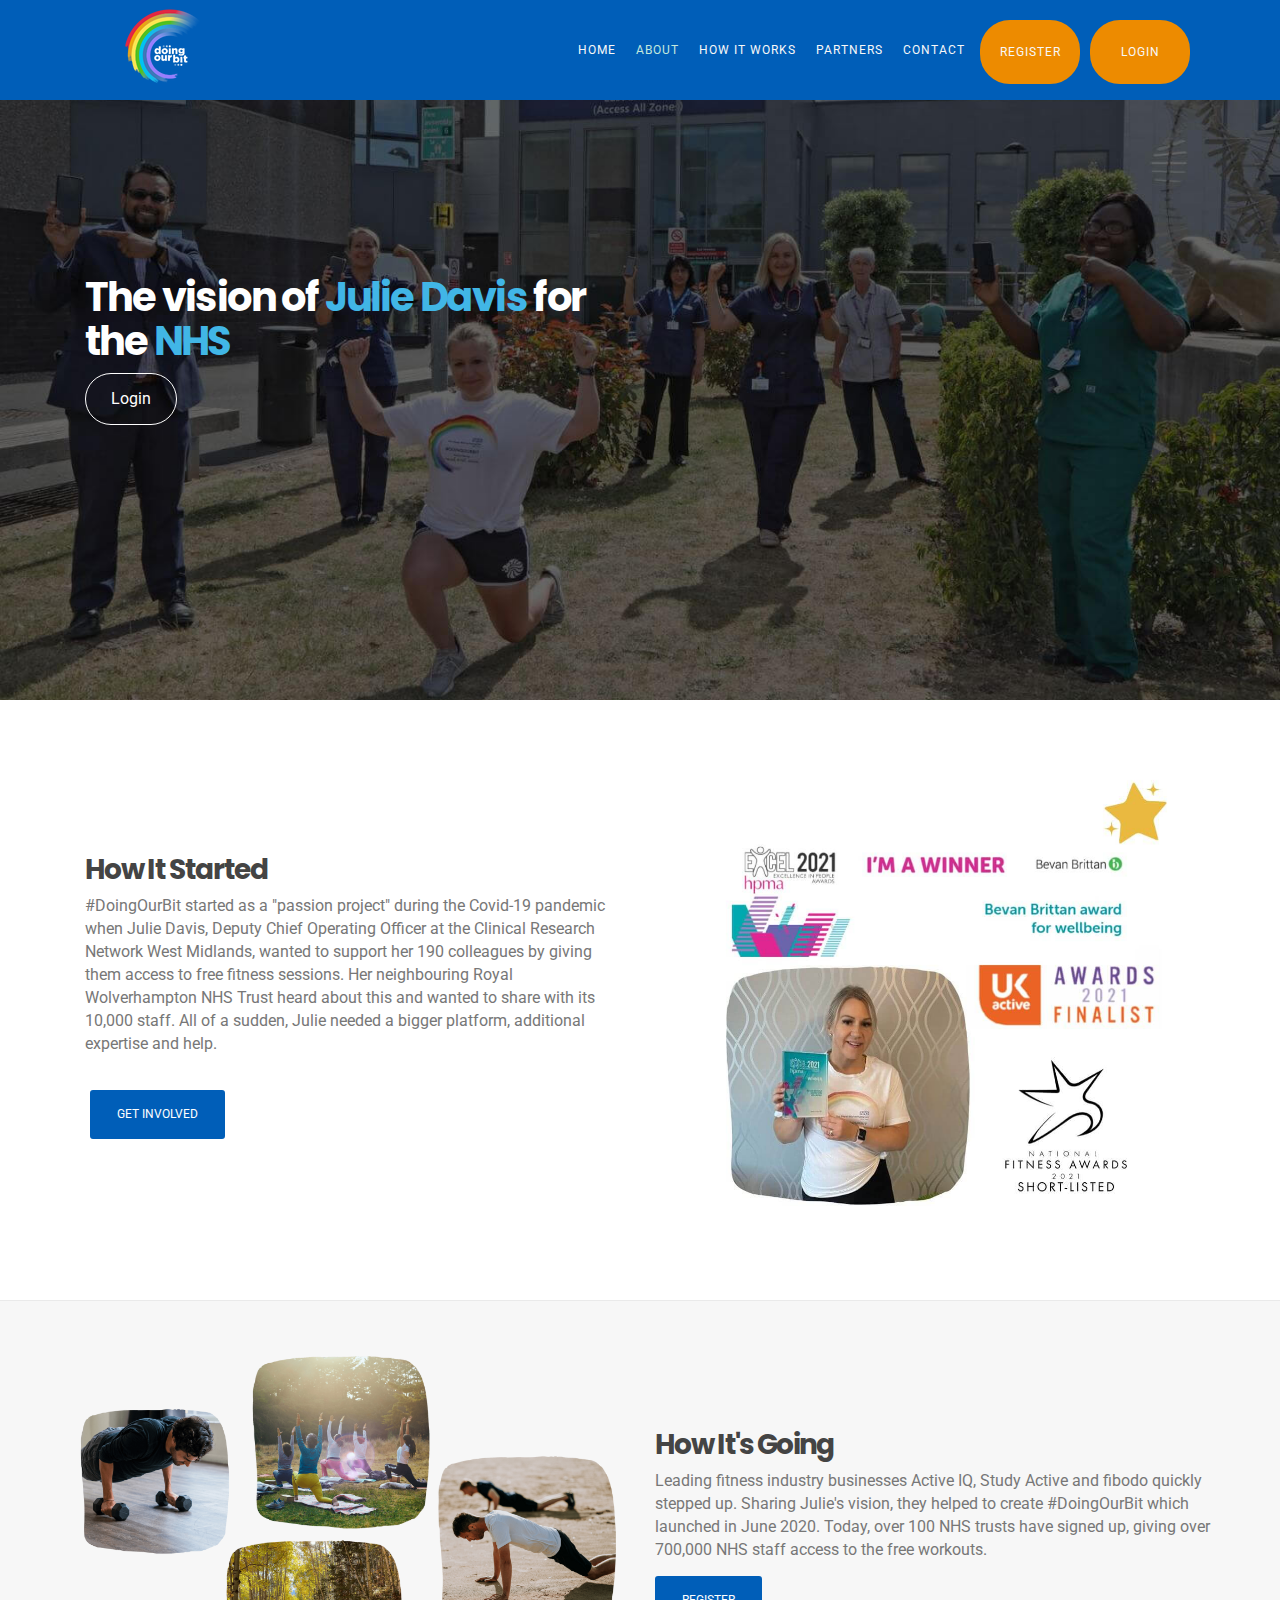
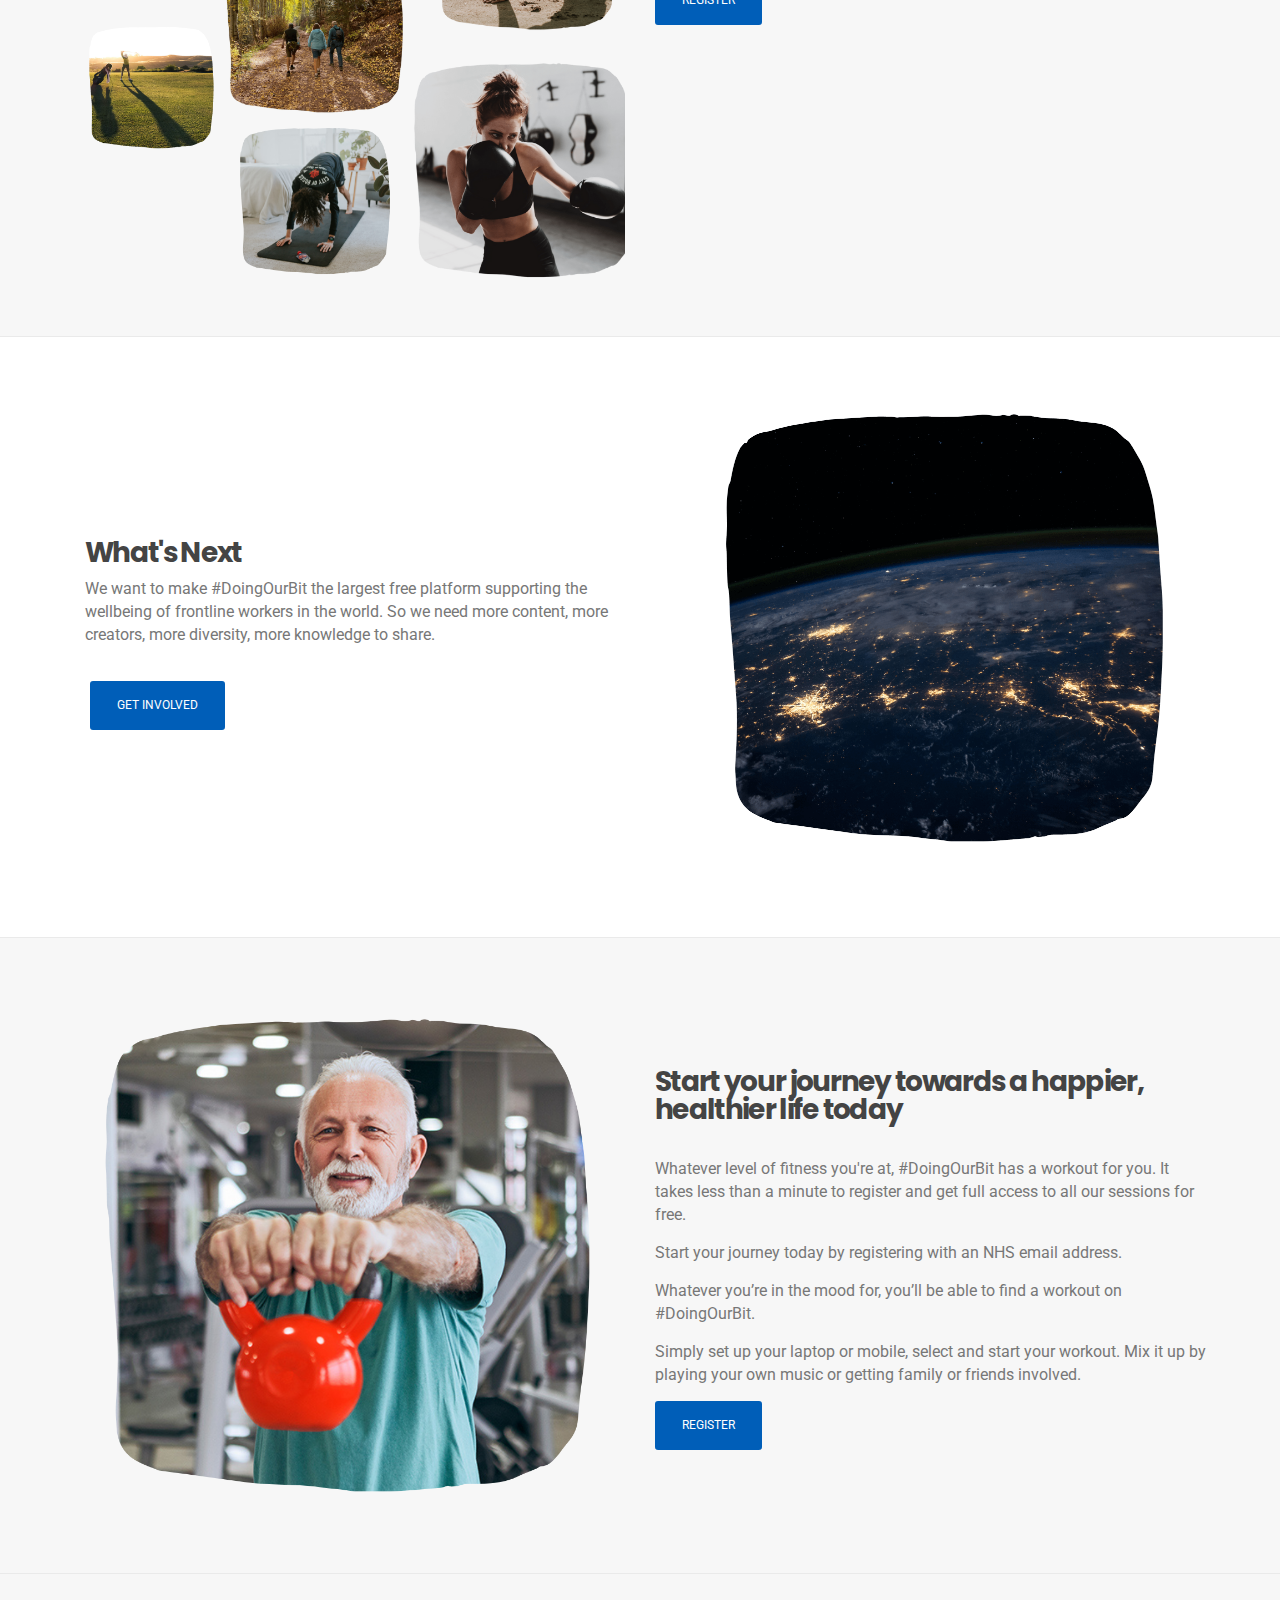
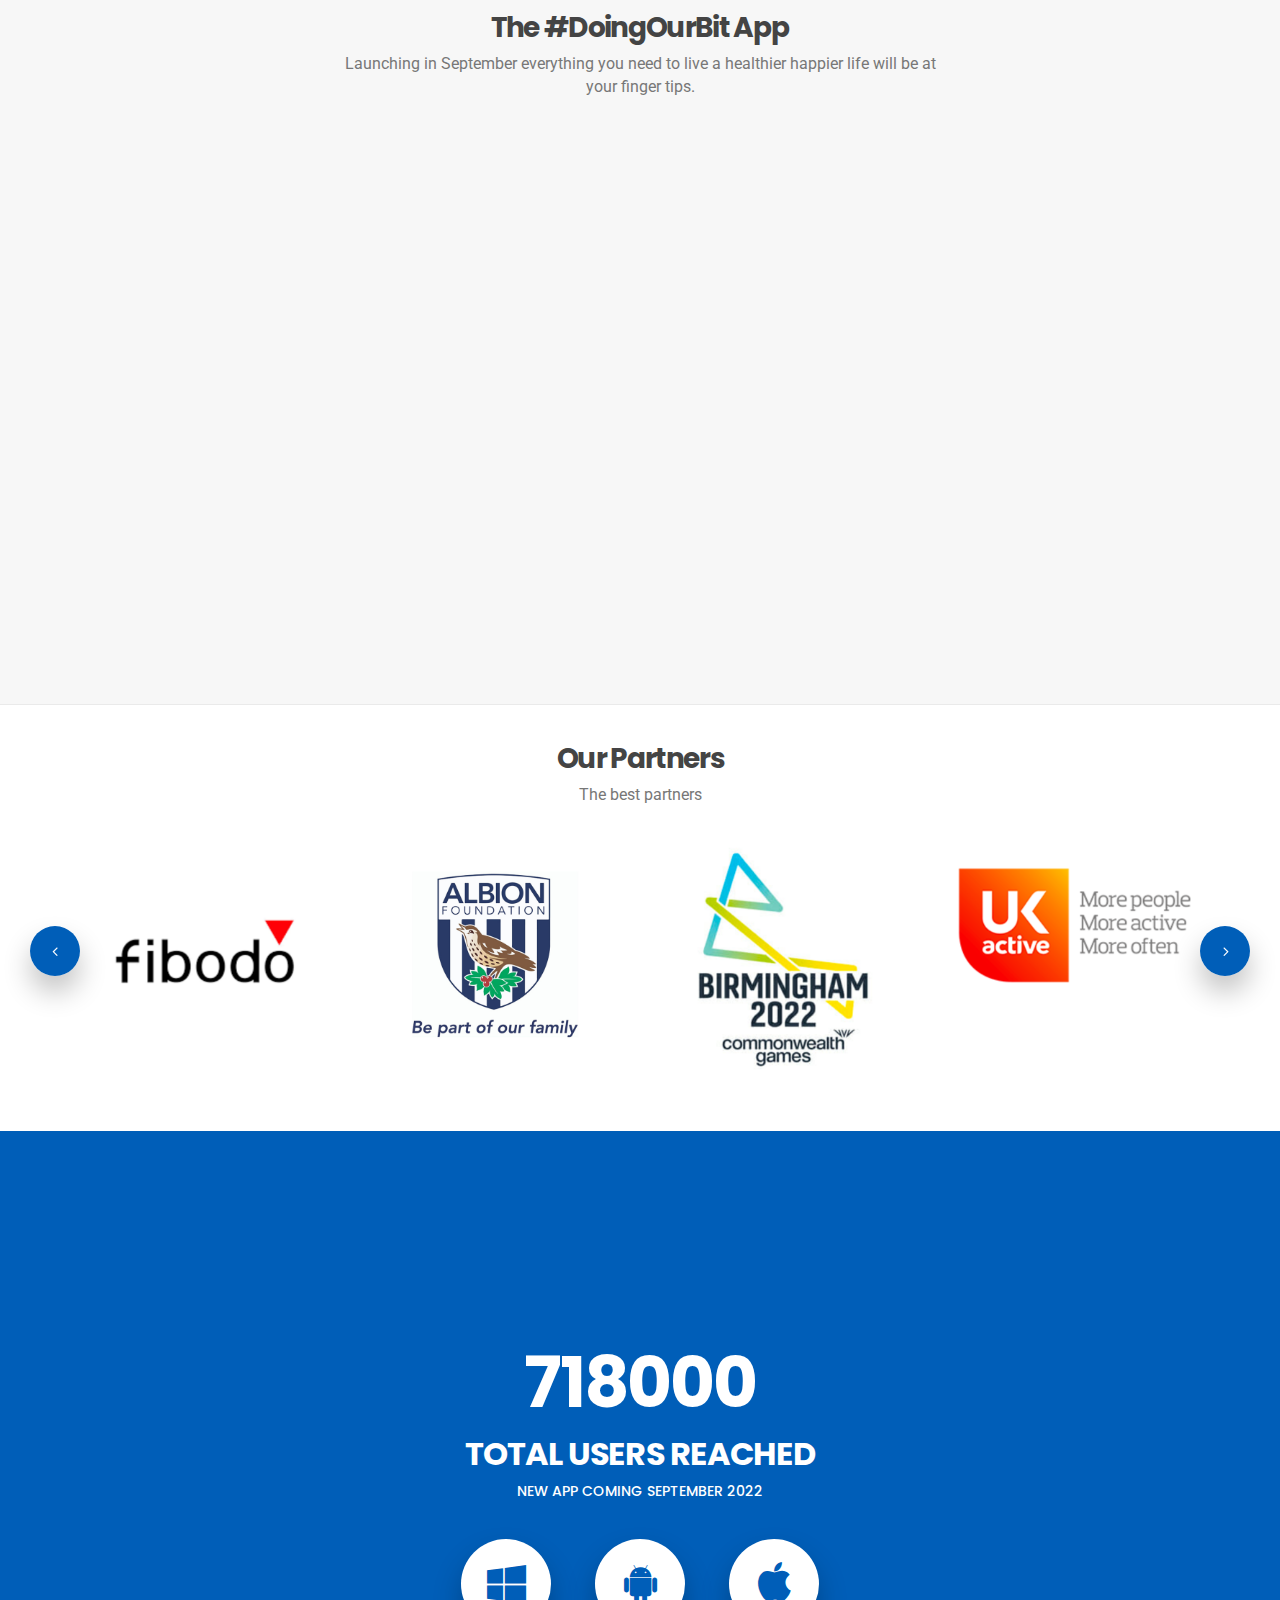
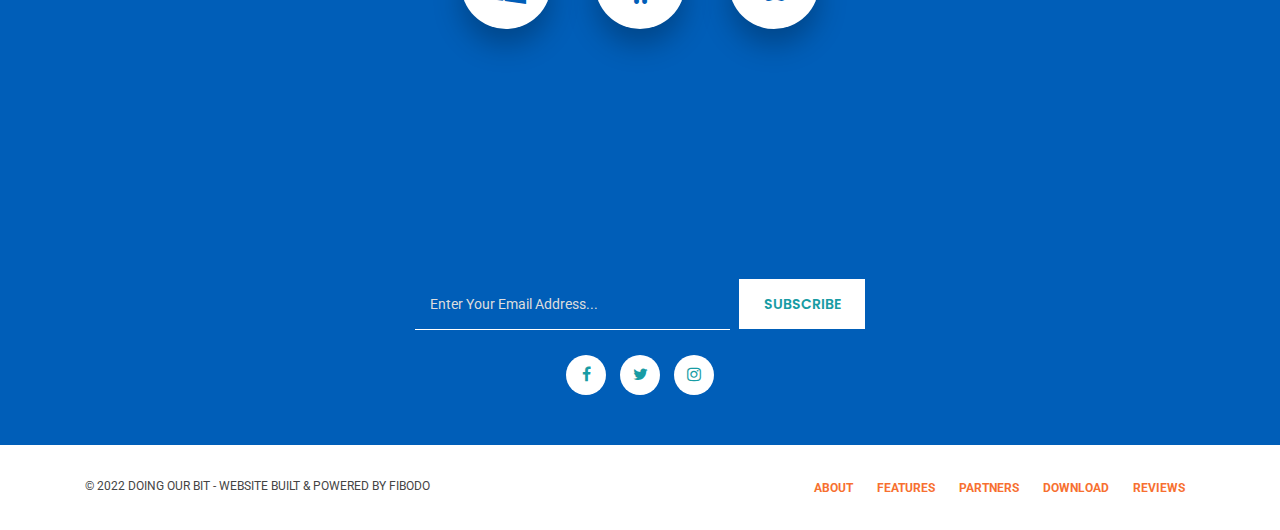
<file: about.html>
<!doctype html>
<!--[if lt IE 7]>      <html class="no-js lt-ie9 lt-ie8 lt-ie7" lang=""> <![endif]-->
<!--[if IE 7]>         <html class="no-js lt-ie9 lt-ie8" lang=""> <![endif]-->
<!--[if IE 8]>         <html class="no-js lt-ie9" lang=""> <![endif]-->
<!--[if gt IE 8]><!-->
<html class="no-js" lang="en">
<!--<![endif]-->

<head>
    <meta charset="utf-8">
    <meta name="viewport" content="width=device-width, initial-scale=1">
    <meta name="description"
        content="Doing our bit is the largest free wellbeing platform for frontline workers in the UK.">
    <meta name="fibodo" content="Built and powered by fibodo">

    <title>#DoingOurBit | About</title>

    <link rel="shortcut icon" type="image/x-icon" href="img/favicon.png">

    <!-- Font Awesome CSS -->
    <link rel="stylesheet" href="css/font-awesome.min.css">
    <!-- Elegant Font Icons CSS -->
    <link rel="stylesheet" href="css/elegant-font-icons.css">
    <!-- Elegant Line Icons CSS -->
    <link rel="stylesheet" href="css/elegant-line-icons.css">
    <!-- Bootstrap CSS -->
    <link rel="stylesheet" href="css/bootstrap.min.css">
    <!-- animate CSS -->
    <link rel="stylesheet" href="css/animate.min.css">
    <!-- Venobox CSS -->
    <link rel="stylesheet" href="css/venobox.css">
    <!-- OWL-Carousel CSS -->
    <link rel="stylesheet" href="css/owl.carousel.css">
    <!-- Main CSS -->
    <link rel="stylesheet" href="css/main.css">
    <!-- <link rel="stylesheet" href="css/color.css"> -->
    <!-- Responsive CSS -->
    <link rel="stylesheet" href="css/responsive.css">

    <script src="js/vendor/modernizr-2.8.3-respond-1.4.2.min.js"></script>
</head>

<body data-spy="scroll" data-target="#navbar" data-offset="60">
    <!--[if lt IE 8]>
            <p class="browserupgrade">You are using an <strong>outdated</strong> browser. Please <a href="http://browsehappy.com/">upgrade your browser</a> to improve your experience.</p>
        <![endif]-->

    <div id='preloader'>
        <div class='loader'>
            <img src="img/preloader.svg" width="60" alt="">
        </div>
    </div><!-- Preloader -->

    <header id="header" class="header_section">
        <nav class="navbar">
            <div class="container">
                <div class="navbar-header">
                    <button type="button" class="nav-btn navbar-toggle collapsed" data-toggle="collapse"
                        data-target="#navbar" aria-expanded="false" aria-controls="navbar">
                        <span class="sr-only">Toggle navigation</span>
                        <span class="icon-bar"></span>
                        <span class="icon-bar"></span>
                        <span class="icon-bar"></span>
                    </button>
                    <a class="d-block" href="index.html" class="brand logo-dark"><img src="img/logo.png"
                            alt="Aperture"></a>
                </div>
                <div id="navbar" class="collapse navbar-collapse navbar-right">
                    <ul class="nav navbar-nav nav-menu">
                        <li><a data-scroll href="index.html">Home <span class="sr-only">(current)</span></a></li>


                        <!-- <li><a data-scroll href="works.html">How It Works</a></li> -->


                        <li class="active"><a data-scroll href="about.html">About</a></li>
                        <li><a data-scroll href="works.html">How It Works</a></li>
                        <li><a data-scroll href="partners.html">Partners</a></li>
                        <li><a data-scroll href="contact.html">Contact</a></li>
                        <li><a class="nav_btn" data-scroll href="https://live.fibodo.com/dob-members
                            ">Register</a></li>
                        <li><a class="nav_btn" data-scroll href="https://live.fibodo.com/doingourbit"> Login </a></li>
                        <!-- <li><a data-scroll href="#feature">Features</a></li>
                        <li><a data-scroll href="#screenshots">Partners</a></li>
                        <li><a data-scroll href="#download">Download</a></li>
                        <li><a data-scroll href="#testimonial">Reviews</a></li> -->





                        <!-- <li><a data-scroll href="#blog">News</a></li> -->
                    </ul>
                </div>

                <!-- <div>
                    <a href="https://www.fit4thefight.org/nhs-members-area" class="hero_btn"
                        class="fl-right"></i>Login</a>
                </div> -->
            </div>
        </nav><!-- Navigation Bar -->
    </header> <!-- Header -->

    <section id="home" class="hero_section6 overlay">

        <div class="container">
            <div class="display-table">
                <div class="table-cell">
                    <div class="col-md-6">
                        <div class="hero_content">
                            <!-- <p>About</p> -->
                            <h1>The vision of <span class="hero-text">Julie Davis</span> for the <span
                                    class="hero-text">NHS</span>
                            </h1>
                            <!-- <p>Offering guided video courses from leading teachers across fitness, yoga meditation,
                                mental health, nutrition, personal development and sports, with new programs added every
                                month. Our bespoke courses help people to learn new skills to live their best lives.
                                Doing Our Bit is the largest free platform supporting the wellbeing of frontline workers
                                in the UK.</p> -->
                            <a href="#" class="hero_btn"><i class="fa fa-read"></i>Login</a>
                        </div>
                    </div>
                </div>
            </div>
        </div>
    </section>
    <!-- hero_section -->

    <!-- <section class="promo_section padding">
        <div class="container">
            <div class="section_heading align-center mb-40">
                <h2>A solid foundation for health and wellbeing</h2>
                <p>When we move our bodies, we feel better physically, emotionally, and spiritually. Doing Our Bit gives
                    you everything you need to work out safely from your own home and it's suitable for all levels of
                    fitness.</p>
            </div>
            <div class="promo_items">
                <div class="col-md-5 col-xs-7  xs-padding">
                    <div class="promo_item">
                        <i class="icon-mobile"></i>
                        <h3>Fitness</h3>
                        <p>Flex, tone, stretch and strengthen with expert-level instructors.</p>
                    </div>
                </div>
                <div class="col-md-5 col-xs-7  xs-padding">
                    <div class="promo_item">
                        <i class="icon-tools"></i>
                        <h3>Yoga</h3>
                        <p>From brand-new beginner to longtime yogi, there's a range of classes for everyone.</p>
                    </div>
                </div>
                <div class="col-md-5 col-xs-7  xs-padding">
                    <div class="promo_item">
                        <i class="icon-linegraph"></i>
                        <h3>Meditation</h3>
                        <p>The reason meditation is so powerful is that it causes shifts in our awareness.</p>
                    </div>
                </div>
                <div class="col-md-5 col-xs-7  xs-padding">
                    <div class="promo_item">
                        <i class="icon-linegraph"></i>
                        <h3>Mental Health</h3>
                        <p>Reduce stress, learn how to relax and protect your mental health.</p>
                    </div>
                </div>
                <div class="col-md-5 col-xs-7  xs-padding">
                    <div class="promo_item">
                        <i class="icon-linegraph"></i>
                        <h3>Mental Health</h3>
                        <p>Reduce stress, learn how to relax and protect your mental health.</p>
                    </div>
                </div>
            </div>
        </div>
    </section>/.promo_section -->


    <section id="about" class="about_section padding">
        <div class="container">
            <div class="col-md-6">
                <div class="about_wrap">
                    <div class="display-table">
                        <div class="table-cell">
                            <div class="section_heading align-left mb-30">
                                <h2>How It Started</h2>
                                <p>#DoingOurBit started as a "passion project" during the Covid-19 pandemic when Julie
                                    Davis, Deputy Chief Operating Officer at the Clinical Research Network West
                                    Midlands, wanted to support her 190 colleagues by giving them access to free fitness
                                    sessions. Her neighbouring Royal Wolverhampton NHS Trust heard about this and wanted
                                    to share with its 10,000 staff. All of a sudden, Julie needed a bigger platform,
                                    additional expertise and help.</p>

                                <!-- <h2>How It's Going</h2>
                                <p>Leading fitness industry businesses Active IQ, Study Active and fibodo quickly
                                    stepped up. Sharing Julie's vision, they helped to create #DoingOurBit which
                                    launched in June 2020. Today, over 100 NHS trusts have signed up, giving over
                                    700,000 NHS staff access to the free workouts.</p>

                                <h2>What's Next</h2>
                                <p>We want to make #DoingOurBit the largest free platform supporting the wellbeing of
                                    frontline workers in the world. So we need more content, more creators, more
                                    diversity, more knowledge shared.</p> -->

                            </div>
                            <div class="about_inner">
                                <div class="about_tab">
                                    <ul class="tab_menu" role="tablist">
                                        <!-- <li class="active"><a href="#design" aria-controls="design" role="tab" data-toggle="tab">Design</a></li>
                                         <li><a href="#features" aria-controls="features" role="tab" data-toggle="tab">Features</a></li>
                                         <li><a href="#demos" aria-controls="demos" role="tab" data-toggle="tab">Demos</a></li>
                                         <li><a href="#elements" aria-controls="elements" role="tab" data-toggle="tab">Elements</a></li>
                                         <li><a href="#offers" aria-controls="offers" role="tab" data-toggle="tab">Offers</a></li> -->
                                    </ul>

                                    <!-- Tab panes -->
                                    <!-- <div class="tab-content">
                                        <div role="tabpanel" class="tab-pane fade in active" id="design">
                                            <p>Lorem ipsum dolor sit amet, consectetur adipisicing elit. Ea ratione
                                                optio nulla illum, eius dolor maiores, in harum sit quisquam. Quidem
                                                aliquid assumenda molestiae provident! Lorem ipsum dolor sit amet
                                                consectetur adipisicing elit.</p>
                                            <div class="btn_group">
                                                <a href="#" class="app_btn">Learn More</a>
                                            </div>
                                        </div>
                                        <div role="tabpanel" class="tab-pane fade" id="features">
                                            <p>Lorem ipsum dolor sit amet, consectetur adipisicing elit. Ea ratione
                                                optio nulla illum, eius dolor maiores, in harum sit quisquam. Quidem
                                                aliquid assumenda molestiae provident!</p>
                                            <div class="btn_group">
                                                <a href="#" class="app_btn">Learn More</a>
                                            </div>
                                        </div>
                                        <div role="tabpanel" class="tab-pane fade" id="demos">
                                            <p>Lorem ipsum dolor sit amet, consectetur adipisicing elit. Ea ratione
                                                optio nulla illum, eius dolor maiores, in harum sit quisquam. Quidem
                                                aliquid assumenda molestiae provident!</p>
                                            <div class="btn_group">
                                                <a href="#" class="app_btn">Learn More</a>
                                            </div>
                                        </div>
                                        <div role="tabpanel" class="tab-pane fade" id="elements">
                                            <p>Lorem ipsum dolor sit amet, consectetur adipisicing elit. Ea ratione
                                                optio nulla illum, eius dolor maiores, in harum sit quisquam. Quidem
                                                aliquid assumenda molestiae provident!</p>
                                            <div class="btn_group">
                                                <a href="#" class="app_btn">Learn More</a>
                                            </div>
                                        </div>
                                        <div role="tabpanel" class="tab-pane fade" id="offers">
                                            <p>Lorem ipsum dolor sit amet, consectetur adipisicing elit. Ea ratione
                                                optio nulla illum, eius dolor maiores, in harum sit quisquam. Quidem
                                                aliquid assumenda molestiae provident!</p>
                                            <div class="btn_group">
                                                <a href="support.html" class="app_btn">Get Involved</a>
                                            </div>
                                        </div>
                                    </div> -->
                                    <div class="btn_group">
                                        <a href="support.html" class="app_btn">Get Involved</a>
                                    </div>
                                </div>
                            </div>
                        </div>
                    </div>
                </div>
            </div><!-- About Content -->
            <div class="col-md-6 hidden-xs">
                <ul class="moc_items">
                    <!-- <li class="moc_back_1 wow fadeInRight" data-wow-delay="0.2s">
                        <img src="img/about-moc-back-1.png" alt="Mockup 1">
                    </li> -->
                    <li class="moc_front">
                        <img src="img/julie_winner.jpg" alt="Mockup Front">
                    </li>
                    <!-- <li class="moc_back_2 wow fadeInLeft" data-wow-delay="0.2s">
                        <img src="img/about-moc-back-2.png" alt="Mockup 2">
                    </li> -->
                </ul>
            </div><!-- Mockup Items -->
        </div>
    </section><!-- About Section -->



    <section class="sectoion-100px hero promo_section padding">
        <div class="container">



            <div class="row">

                <div class="col-md-6"> <img class="img-responsive" src="img/more-sessions.png" alt="">

                </div>
                <div class="col-md-6">

                    <h3 class="margin-top-20 padding"></h3>
                    <h2>How It's Going</h2>
                                <p>Leading fitness industry businesses Active IQ, Study Active and fibodo quickly
                                    stepped up. Sharing Julie's vision, they helped to create #DoingOurBit which
                                    launched in June 2020. Today, over 100 NHS trusts have signed up, giving over
                                    700,000 NHS staff access to the free workouts.</p>
                    <a class="app_btn" data-scroll href="https://live.fibodo.com/dob-members">Register</a>



                </div>
            </div>
        </div>
    </section>



    <section id="about" class="about_section padding">
        <div class="container">
            <div class="col-md-6">
                <div class="about_wrap">
                    <div class="display-table">
                        <div class="table-cell">
                            <div class="section_heading align-left mb-30">
                                

                                <h2>What's Next</h2>
                                <p>We want to make #DoingOurBit the largest free platform supporting the wellbeing of
                                    frontline workers in the world. So we need more content, more creators, more
                                    diversity, more knowledge to share.</p>

                            </div>
                            <div class="about_inner">
                                <div class="about_tab">
                                    <ul class="tab_menu" role="tablist">
                                        <!-- <li class="active"><a href="#design" aria-controls="design" role="tab" data-toggle="tab">Design</a></li>
                                         <li><a href="#features" aria-controls="features" role="tab" data-toggle="tab">Features</a></li>
                                         <li><a href="#demos" aria-controls="demos" role="tab" data-toggle="tab">Demos</a></li>
                                         <li><a href="#elements" aria-controls="elements" role="tab" data-toggle="tab">Elements</a></li>
                                         <li><a href="#offers" aria-controls="offers" role="tab" data-toggle="tab">Offers</a></li> -->
                                    </ul>

                                    <!-- Tab panes -->
                                    <!-- <div class="tab-content">
                                        <div role="tabpanel" class="tab-pane fade in active" id="design">
                                            <p>Lorem ipsum dolor sit amet, consectetur adipisicing elit. Ea ratione
                                                optio nulla illum, eius dolor maiores, in harum sit quisquam. Quidem
                                                aliquid assumenda molestiae provident! Lorem ipsum dolor sit amet
                                                consectetur adipisicing elit.</p>
                                            <div class="btn_group">
                                                <a href="#" class="app_btn">Learn More</a>
                                            </div>
                                        </div>
                                        <div role="tabpanel" class="tab-pane fade" id="features">
                                            <p>Lorem ipsum dolor sit amet, consectetur adipisicing elit. Ea ratione
                                                optio nulla illum, eius dolor maiores, in harum sit quisquam. Quidem
                                                aliquid assumenda molestiae provident!</p>
                                            <div class="btn_group">
                                                <a href="#" class="app_btn">Learn More</a>
                                            </div>
                                        </div>
                                        <div role="tabpanel" class="tab-pane fade" id="demos">
                                            <p>Lorem ipsum dolor sit amet, consectetur adipisicing elit. Ea ratione
                                                optio nulla illum, eius dolor maiores, in harum sit quisquam. Quidem
                                                aliquid assumenda molestiae provident!</p>
                                            <div class="btn_group">
                                                <a href="#" class="app_btn">Learn More</a>
                                            </div>
                                        </div>
                                        <div role="tabpanel" class="tab-pane fade" id="elements">
                                            <p>Lorem ipsum dolor sit amet, consectetur adipisicing elit. Ea ratione
                                                optio nulla illum, eius dolor maiores, in harum sit quisquam. Quidem
                                                aliquid assumenda molestiae provident!</p>
                                            <div class="btn_group">
                                                <a href="#" class="app_btn">Learn More</a>
                                            </div>
                                        </div>
                                        <div role="tabpanel" class="tab-pane fade" id="offers">
                                            <p>Lorem ipsum dolor sit amet, consectetur adipisicing elit. Ea ratione
                                                optio nulla illum, eius dolor maiores, in harum sit quisquam. Quidem
                                                aliquid assumenda molestiae provident!</p>
                                            <div class="btn_group">
                                                <a href="support.html" class="app_btn">Get Involved</a>
                                            </div>
                                        </div>
                                    </div> -->
                                    <div class="btn_group">
                                        <a href="support.html" class="app_btn">Get Involved</a>
                                    </div>
                                </div>
                            </div>
                        </div>
                    </div>
                </div>
            </div><!-- About Content -->
            <div class="col-md-6 hidden-xs">
                <ul class="moc_items">
                    <!-- <li class="moc_back_1 wow fadeInRight" data-wow-delay="0.2s">
                        <img src="img/about-moc-back-1.png" alt="Mockup 1">
                    </li> -->
                    <li class="moc_front">
                        <img src="img/world.png" alt="Mockup Front">
                    </li>
                    <!-- <li class="moc_back_2 wow fadeInLeft" data-wow-delay="0.2s">
                        <img src="img/about-moc-back-2.png" alt="Mockup 2">
                    </li> -->
                </ul>
            </div><!-- Mockup Items -->
        </div>
    </section><!-- About Section -->


    <section class="sectoion-100px hero promo_section padding">
        <div class="container">



            <div class="row">

                <div class="col-md-6"> <img class="img-responsive" src="img/man-kettle.png" alt="">

                </div>
                <div class="col-md-6">

                    <h3 class="margin-top-20 padding"></h3>
                    <h2>Start your journey towards a happier, healthier life today</h2>
                    <br>
                    <p>Whatever level of fitness you're at, #DoingOurBit has a workout for you. It takes less than
                        a minute to register and get full access to all our sessions for free.</p>
                    <p>Start your journey today by registering with an NHS email address.</p>
                    <p>Whatever you’re in the mood for, you’ll be able to find a workout on #DoingOurBit.</p>
                    <p>Simply set up your laptop or mobile, select and start your workout. Mix it up by playing your own
                        music or getting family or friends involved.</p>
                    <a class="app_btn" data-scroll href="https://live.fibodo.com/dob-members">Register</a>



                </div>
            </div>
        </div>
    </section>

    <section id="feature" class="feature_section padding">
        <div class="container">
            <div class="section_heading align-center mb-40">
                <h2>The #DoingOurBit App</h2>
                <p>Launching in September everything you need to live a healthier happier life will be at your finger
                    tips.</p>
            </div>
            <div class="feature_wrap">
                <div class="col-md-4 col-xs-6">
                    <ul class="feature_list text-right xs-no-padding">
                        <li class="list_item mb-40 wow fadeInRight" data-wow-delay="0ms" data-wow-duration="800ms">
                            <i class="icon-mobile"></i>
                            <h4 class="mb-10">Easy To Use</h4>
                            <p>Available to all frontline workers</p>
                        </li>
                        <li class="list_item mb-40 wow fadeInRight" data-wow-delay="200ms" data-wow-duration="800ms">
                            <i class="icon-browser mb-10"></i>
                            <h4 class="mb-10">Simple</h4>
                            <p> A single App for your wellbeing needs</p>
                        </li>
                        <li class="list_item wow fadeInRight" data-wow-delay="400ms" data-wow-duration="800ms">
                            <i class="icon-global"></i>
                            <h4 class="mb-10">Available Anytime, Anywhere</h4>
                            <p>Access OnDemand classes 24/7 and on the go</p>
                        </li>
                    </ul>
                </div>
                <div class="col-md-4 hidden-sm hidden-xs wow fadeInUp" data-wow-delay="0ms" data-wow-duration="800ms">
                    <img src="img/feature-moc.png" alt="Service" class="feature_moc">
                </div>
                <div class="col-md-4 col-xs-6">
                    <ul class="feature_list xs-no-padding">
                        <li class="list_item mb-40 wow fadeInLeft" data-wow-delay="0ms" data-wow-duration="800ms">
                            <i class="icon-hotairballoon"></i>
                            <h4 class="mb-10">Personal</h4>
                            <p>Get real-time notifications to keep you informed</p>
                        </li>
                        <li class="list_item mb-40 wow fadeInLeft" data-wow-delay="200ms" data-wow-duration="800ms">
                            <i class="icon-happy"></i>
                            <h4 class="mb-10">Free</h4>
                            <p>Enjoy immediate access to our full course library</p>
                        </li>
                        <li class="list_item wow fadeInLeft" data-wow-delay="400ms" data-wow-duration="800ms">
                            <i class="icon-chat"></i>
                            <h4 class="mb-10">Community</h4>
                            <p>Join the movement</p>
                        </li>
                    </ul>
                </div>
            </div>
        </div>
    </section><!-- feature-section -->





    <section id="screenshots" class="screenshot_section padding">
        <div class="container">
            <div class="section_heading mb-40 align-center">
                <h2>Our Partners</h2>
                <p>The best partners</p>
            </div>
            <ul id="app_carousel" class="app_carousel owl-carousel">
                <li class="shot_item">
                    <figure class="screen_thumb">
                        <img src="img/screen-1.png" alt="App Screenshots">
                        <figcaption>
                            <div class="display-table">
                                <div class="table-cell">
                                    <a href="img/screen-1.png" class="img_popup"><i class="fa fa-plus"></i></a>
                                </div>
                            </div>
                        </figcaption>
                    </figure>
                </li>
                <li class="shot_item">
                    <figure class="screen_thumb">
                        <img src="img/screen-2.png" alt="App Screenshots">
                        <figcaption>
                            <div class="display-table">
                                <div class="table-cell">
                                    <a href="img/screen-2.png" class="img_popup"><i class="fa fa-plus"></i></a>
                                </div>
                            </div>
                        </figcaption>
                    </figure>
                </li>
                <li class="shot_item">
                    <figure class="screen_thumb">
                        <img src="img/screen-3.png" alt="App Screenshots">
                        <figcaption>
                            <div class="display-table">
                                <div class="table-cell">
                                    <a href="img/screen-3.png" class="img_popup"><i class="fa fa-plus"></i></a>
                                </div>
                            </div>
                        </figcaption>
                    </figure>
                </li>
                <li class="shot_item">
                    <figure class="screen_thumb">
                        <img src="img/screen-4.png" alt="App Screenshots">
                        <figcaption>
                            <div class="display-table">
                                <div class="table-cell">
                                    <a href="img/screen-4.png" class="img_popup"><i class="fa fa-plus"></i></a>
                                </div>
                            </div>
                        </figcaption>
                    </figure>
                </li>
                <li class="shot_item">
                    <figure class="screen_thumb">
                        <img src="img/screen-5.png" alt="App Screenshots">
                        <figcaption>
                            <div class="display-table">
                                <div class="table-cell">
                                    <a href="img/screen-5.png" class="img_popup"><i class="fa fa-plus"></i></a>
                                </div>
                            </div>
                        </figcaption>
                    </figure>
                </li>
                <li class="shot_item">
                    <figure class="screen_thumb">
                        <img src="img/screen-2.png" alt="App Screenshots">
                        <figcaption>
                            <div class="display-table">
                                <div class="table-cell">
                                    <a href="img/screen-2.png" class="img_popup"><i class="fa fa-plus"></i></a>
                                </div>
                            </div>
                        </figcaption>
                    </figure>
                </li>
                <li class="shot_item">
                    <figure class="screen_thumb">
                        <img src="img/screen-3.png" alt="App Screenshots">
                        <figcaption>
                            <div class="display-table">
                                <div class="table-cell">
                                    <a href="img/screen-3.png" class="img_popup"><i class="fa fa-plus"></i></a>
                                </div>
                            </div>
                        </figcaption>
                    </figure>
                </li>
                <li class="shot_item">
                    <figure class="screen_thumb">
                        <img src="img/screen-1.png" alt="App Screenshots">
                        <figcaption>
                            <div class="display-table">
                                <div class="table-cell">
                                    <a href="img/screen-1.png" class="img_popup"><i class="fa fa-plus"></i></a>
                                </div>
                            </div>
                        </figcaption>
                    </figure>
                </li>
            </ul>
        </div>
    </section>



    <section id="download" class="download_section padding">
        <div class="container">
            <div class="counter_content">
                <h3 class="counter">718000</h3>
                <h4>Total Users Reached</h4>
                <h5>New App coming September 2022</h5>
            </div>
            <ul class="download_content">
                <li><a href="#"><i class="fa fa-windows"></i></a></li>
                <li><a href="#"><i class="fa fa-android"></i></a></li>
                <li><a href="#"><i class="fa fa-apple"></i></a></li>
            </ul>
        </div>
    </section><!-- /.download_section -->

    <!-- <section id="testimonial" class="testimonial_section">
        <div class="container">
            <ul id="testimonial_carousel" class="testimonial_items owl-carousel">
                <li class="testimonial_item">
                    <p>"There are design companies, and then there are user experience design interface design<br>
                        professional. By far one of the worlds best known brands."</p>
                    <h4>Anita Tran, IT Solutions.</h4>
                </li>
                <li class="testimonial_item">
                    <p>"There are design companies, and then there are user experience design interface design<br>
                        professional. By far one of the worlds best known brands."</p>
                    <h4>Leslie Williamson, Developer.</h4>
                </li>
                <li class="testimonial_item">
                    <p>"There are design companies, and then there are user experience design interface design<br>
                        professional. By far one of the worlds best known brands."</p>
                    <h4>Fred Moody, Network Software.</h4>
                </li>
            </ul>
        </div>
    </section> -->
    <!-- /.testimonial_section -->

    <!-- <section id="blog" class="blog_area padding">
        <div class="container">
            <div class="row">
                <div class="section_heading align-center mb-40">
                    <h2>Recent News</h2>
                    <p>Lorem Ipsum is simply dummy text of the printing and typesetting industry. </p>
                </div>
            </div> -->
    <!-- Section Heading -->
    <!-- <section id="blog" class="blog_area padding">
                <div class="container">
                    <div class="row">
                    <div class="col-md-4 col-xs-6 sm-padding">
                        <div class="blog_item wow swing" data-wow-delay="0ms" data-wow-duration="1000ms">
                            <figure class="post_thumb">
                                <img src="img/blog-1.jpg" alt="Blog Post">
                                <div class="span">10 Jan<br>2018</div>
                                <a href="#" class="blog_title">
                                    <h3>Appdent app landing page template.</h3>
                                </a>
                            </figure>
                            <div class="post_content">
                                <p>Lorem Ipsum is simply dummy text of the printing and typesetting industry.</p>
                                <a href="#" class="read_more_btn">Read More</a>
                            </div>
                        </div>
                    </div>
                    <div class="col-md-4 col-xs-6 sm-padding">
                        <div class="blog_item wow swing" data-wow-delay="200ms" data-wow-duration="1000ms">
                            <figure class="post_thumb">
                                <img src="img/blog-2.jpg" alt="Blog Post">
                                <div class="span">10 Jan<br>2018</div>
                                <a href="#" class="blog_title">
                                    <h3>Appdent app landing page template.</h3>
                                </a>
                            </figure>
                            <div class="post_content">
                                <p>Lorem Ipsum is simply dummy text of the printing and typesetting industry.</p>
                                <a href="#" class="read_more_btn">Read More</a>
                            </div>
                        </div>
                    </div>
                    <div class="col-md-4 col-xs-6 sm-padding">
                        <div class="blog_item wow swing" data-wow-delay="400ms" data-wow-duration="1000ms">
                            <figure class="post_thumb">
                                <img src="img/blog-3.jpg" alt="Blog Post">
                                <div class="span">10 Jan<br>2018</div>
                                <a href="#" class="blog_title">
                                    <h3>Appdent app landing page template.</h3>
                                </a>
                            </figure>
                            <div class="post_content">
                                <p>Lorem Ipsum is simply dummy text of the printing and typesetting industry.</p>
                                <a href="#" class="read_more_btn">Read More</a>
                            </div>
                        </div>
                    </div>
                </div>
            </div> -->
    <!-- Blog Post Items -->
    </div>
    </section><!--   Blog Section     -->

    <div id="subscribe" class="subscribe_section">
        <div class="subscribe_wrapper">
            <div class="container">
                <div class="subscribe_wrap">
                    <form action="#" class="subscribe_form">
                        <input type="email" name="email" id="subs-email" class="form_input"
                            placeholder="Enter Your Email Address...">
                        <button type="submit" class="submit">Subscribe</button>
                        <div class="clearfix"></div>
                        <div id="subscribe-result">
                            <p class="subscription-success"></p>
                            <p class="subscription-error"></p>
                        </div>
                    </form>
                </div><!-- /.subscribe_wrap -->
                <ul class="social_link">
                    <li><a href="#"><i class="fa fa-facebook"></i></a></li>
                    <li><a href="#"><i class="fa fa-twitter"></i></a></li>
                    <li><a href="#"><i class="fa fa-instagram"></i></a></li>
                </ul><!-- /.social_link -->
            </div>
        </div><!-- /.subscribe_wrapper -->
    </div><!-- /.footer_top_section -->

    <footer class="footer_section">
        <div class="container">
            <div class="col-sm-6 xs-padding">
                <p class="copyright">&copy; 2022 Doing Our Bit - Website built & powered by fibodo</p>
            </div>
            <nav class="col-sm-6 xs-padding">
                <ul class="footer_menu">
                    <li><a data-scroll href="#about">About</a></li>
                    <li><a data-scroll href="#feature">Features</a></li>
                    <li><a data-scroll href="#screenshots">Partners</a></li>
                    <li><a data-scroll href="#download">Download</a></li>
                    <li><a data-scroll href="#testimonial">Reviews</a></li>

                </ul>
            </nav>
        </div>
    </footer><!-- /.footer_section -->

    <a data-scroll href="#header" id="scroll-to-top"><i class="arrow_carrot-up"></i></a>

    <!-- jQuery Lib -->
    <script src="js/vendor/jquery-1.12.4.min.js"></script>
    <!-- waypoints js -->
    <script src="js/vendor/waypoints.min.js"></script>
    <!-- Bootstrap JS -->
    <script src="js/vendor/bootstrap.min.js"></script>
    <!-- OWL-Carousel JS -->
    <script src="js/vendor/owl.carousel.min.js"></script>
    <!-- Smooth Scroll JS -->
    <script src="js/vendor/smooth-scroll.min.js"></script>
    <!-- venobox JS -->
    <script src="js/vendor/venobox.min.js"></script>
    <!-- Counterup JS -->
    <script src="js/vendor/jquery.counterup.min.js"></script>
    <!-- Ajaxchimp JS -->
    <script src="js/vendor/jquery.ajaxchimp.min.js"></script>
    <!-- wow JS -->
    <script src="js/vendor/wow.min.js"></script>
    <!-- Main JS -->
    <script src="js/main.js"></script>

</body>

</html>
</file>
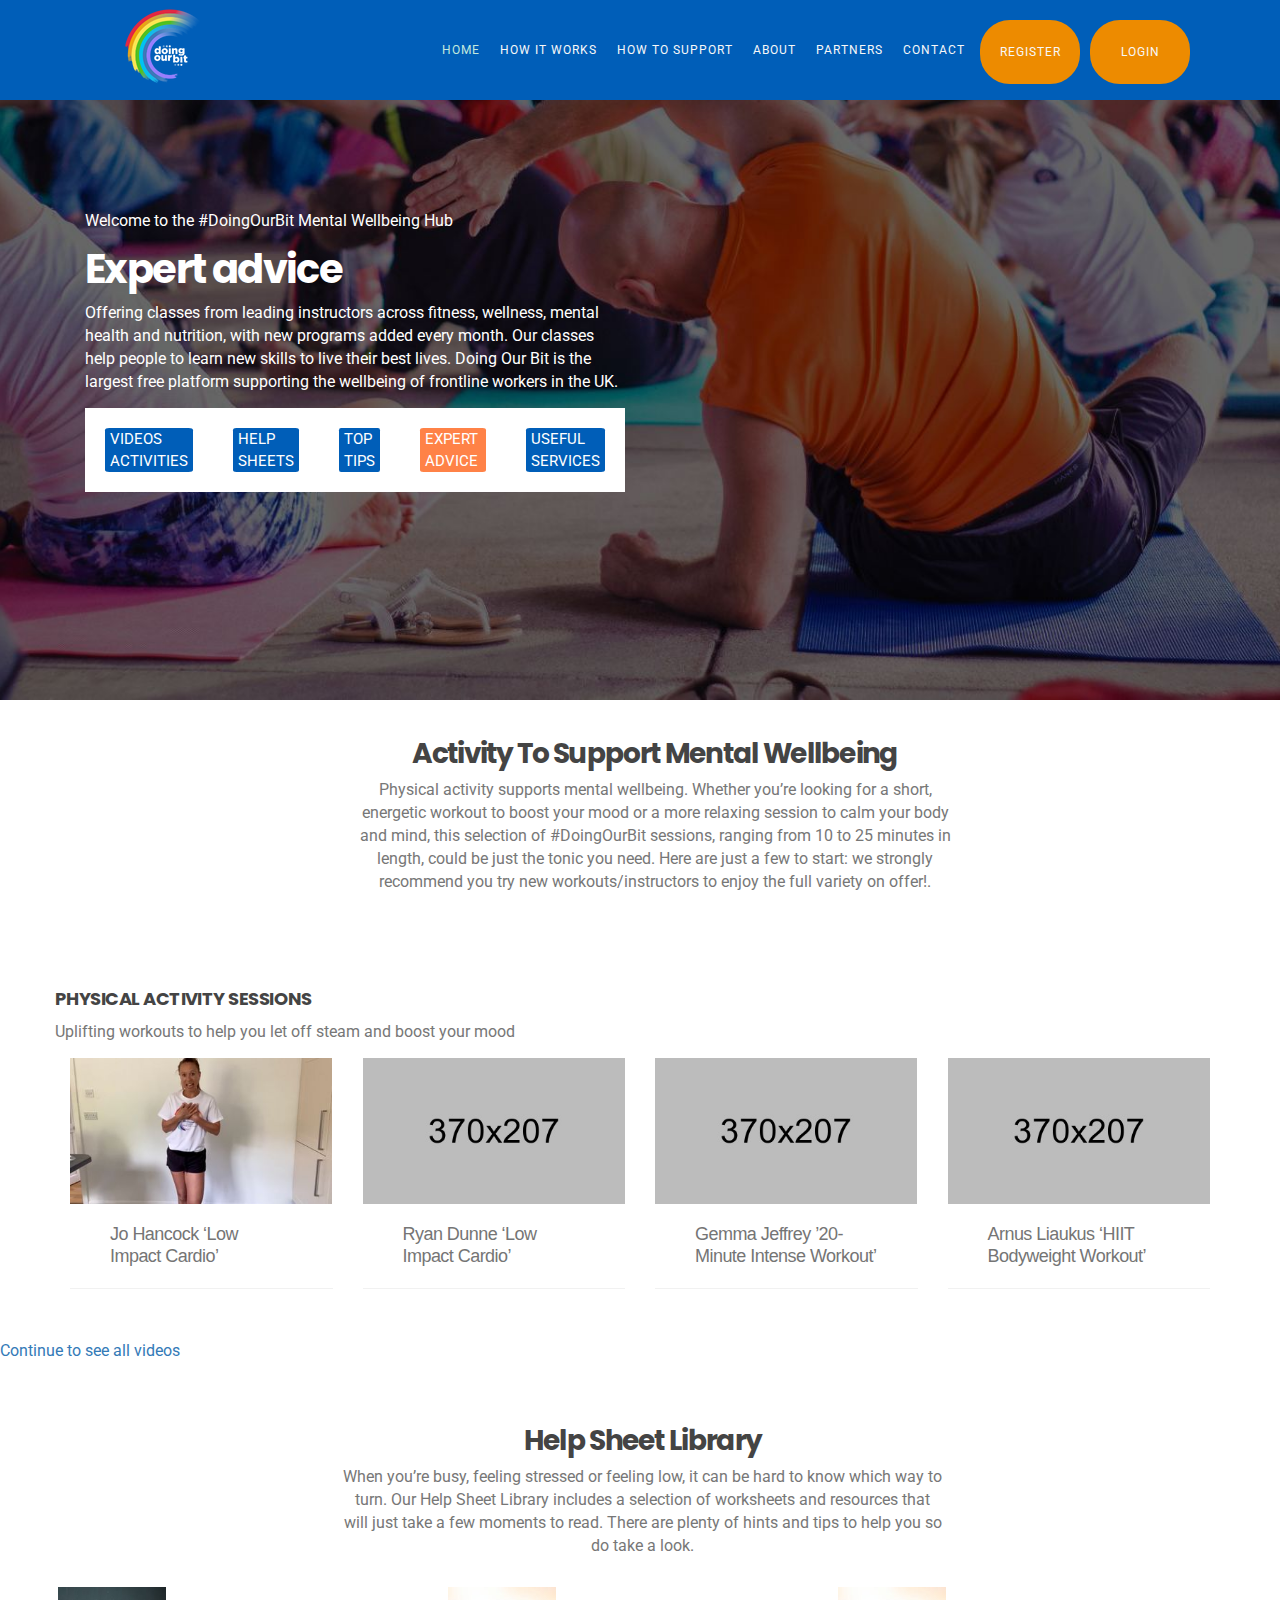
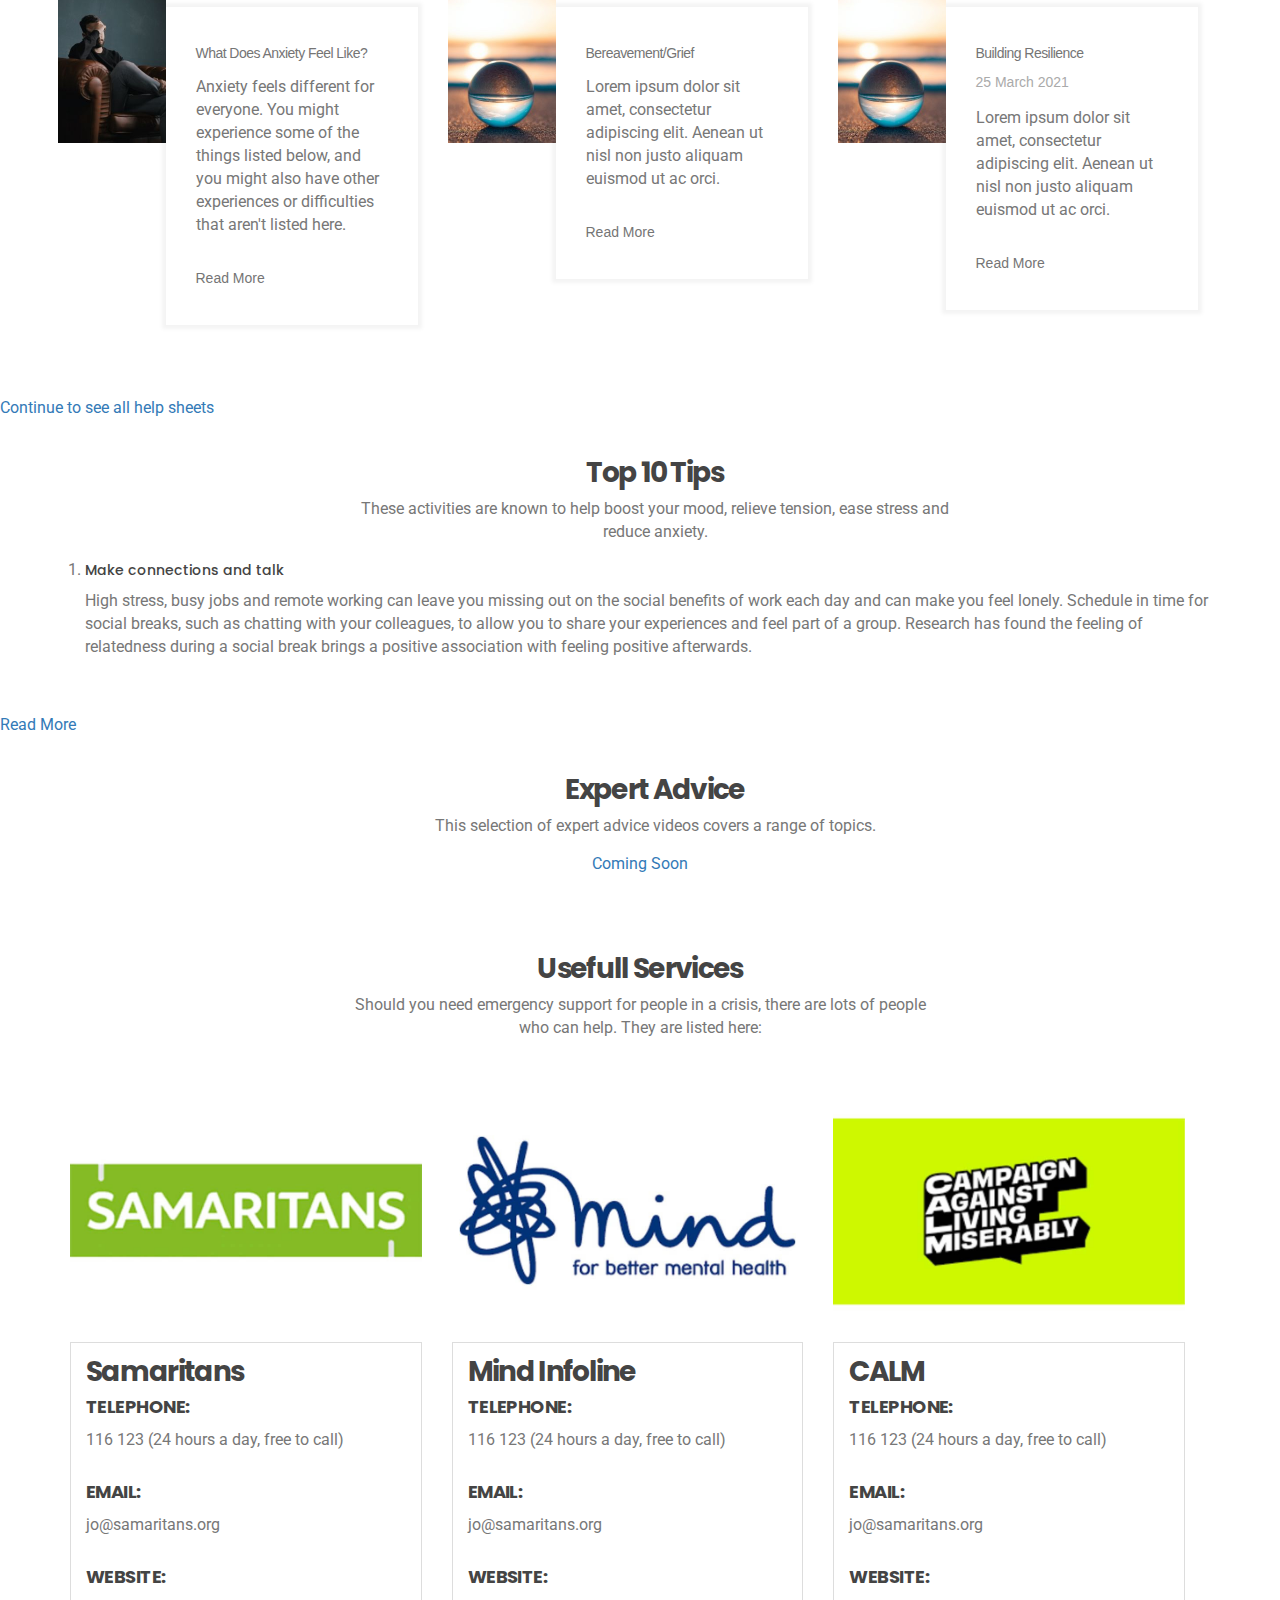
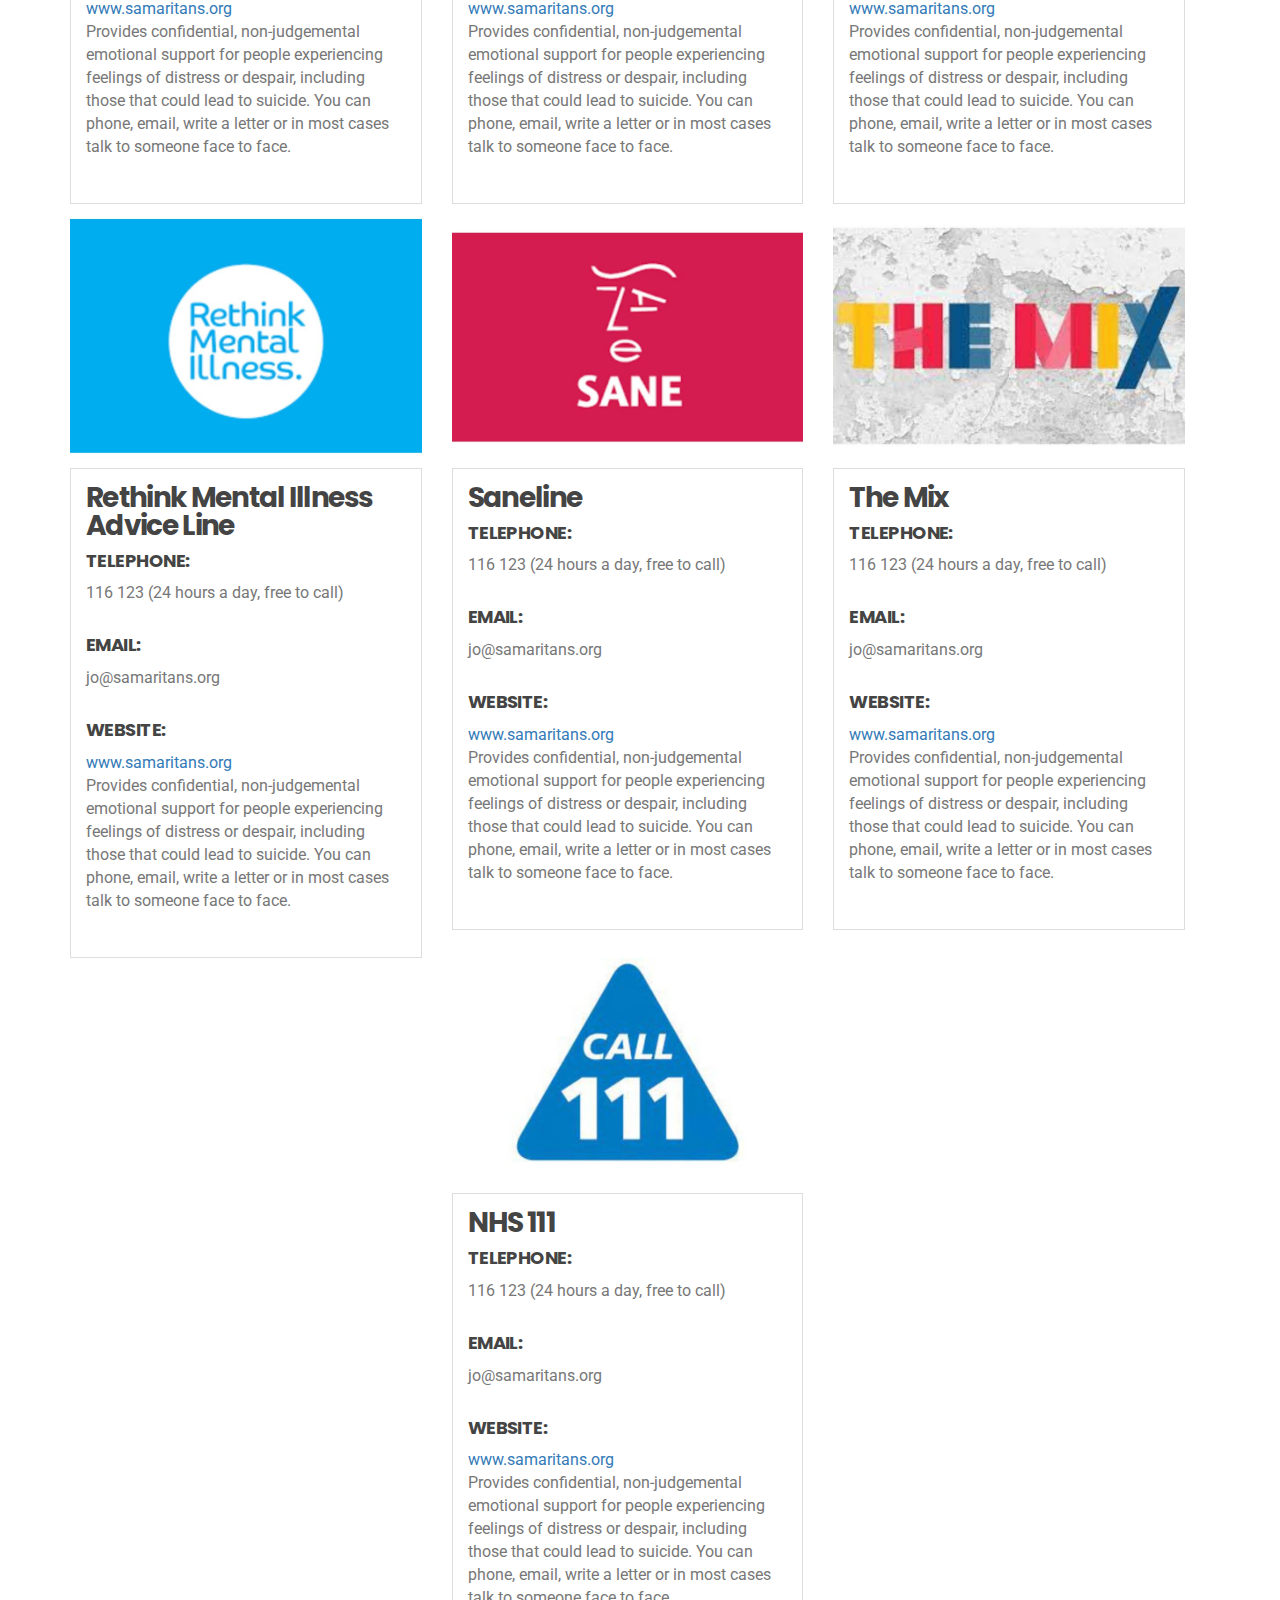
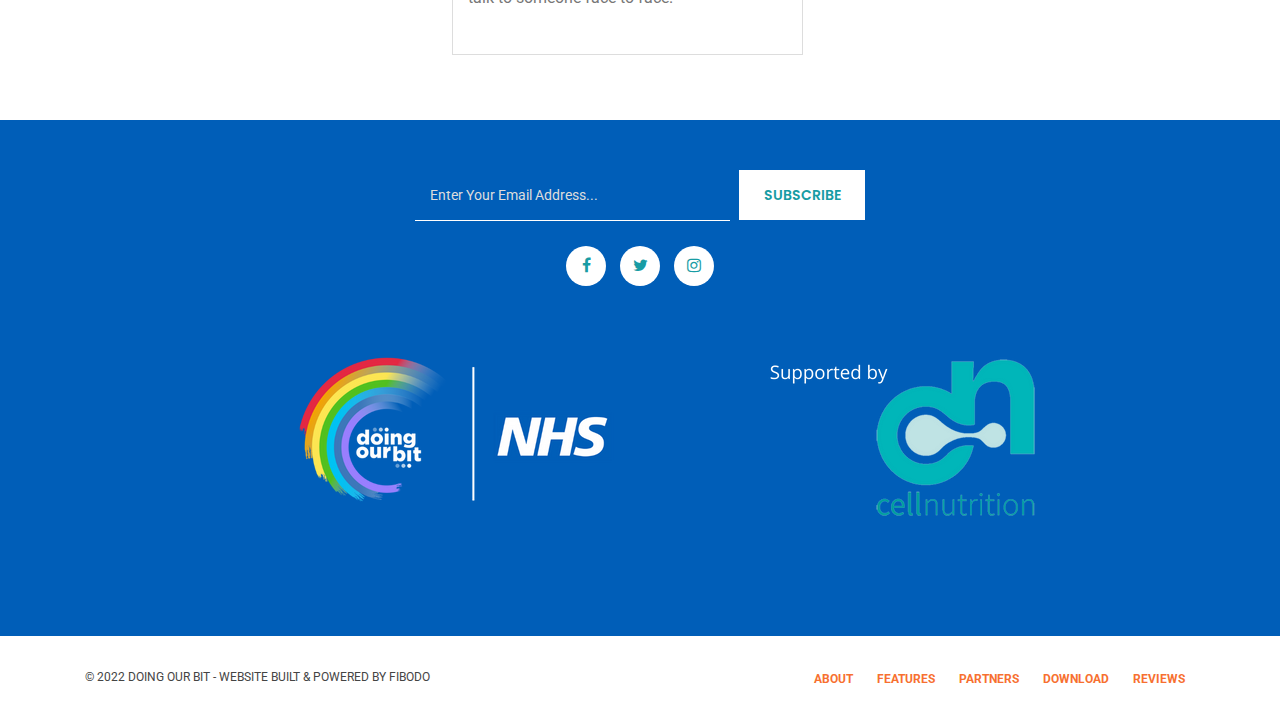
<file: mental-advice.html>
<!doctype html>
<!--[if lt IE 7]>      <html class="no-js lt-ie9 lt-ie8 lt-ie7" lang=""> <![endif]-->
<!--[if IE 7]>         <html class="no-js lt-ie9 lt-ie8" lang=""> <![endif]-->
<!--[if IE 8]>         <html class="no-js lt-ie9" lang=""> <![endif]-->
<!--[if gt IE 8]><!-->
<html class="no-js" lang="en">
<!--<![endif]-->

<head>
    <meta charset="utf-8">
    <meta name="viewport" content="width=device-width, initial-scale=1">
    <meta name="description"
        content="Doing our bit is the largest free wellbeing platform for frontline workers in the UK.">
    <meta name="fibodo" content="Built and powered by fibodo">

    <title>Mental Wellbeing</title>

    <link rel="shortcut icon" type="image/x-icon" href="img/favicon.png">

    <!-- Font Awesome CSS -->
    <link rel="stylesheet" href="css/font-awesome.min.css">
    <!-- Elegant Font Icons CSS -->
    <link rel="stylesheet" href="css/elegant-font-icons.css">
    <!-- Elegant Line Icons CSS -->
    <link rel="stylesheet" href="css/elegant-line-icons.css">
    <!-- Bootstrap CSS -->
    <link rel="stylesheet" href="css/bootstrap.min.css">
    <!-- animate CSS -->
    <link rel="stylesheet" href="css/animate.min.css">
    <!-- Venobox CSS -->
    <link rel="stylesheet" href="css/venobox.css">
    <!-- OWL-Carousel CSS -->
    <link rel="stylesheet" href="css/owl.carousel.css">
    <!-- Main CSS -->
    <link rel="stylesheet" href="css/main.css">
    <!-- <link rel="stylesheet" href="css/color.css"> -->
    <!-- Responsive CSS -->
    <link rel="stylesheet" href="css/responsive.css">

    <script src="js/vendor/modernizr-2.8.3-respond-1.4.2.min.js"></script>
</head>

<body>
    <!--[if lt IE 8]>
            <p class="browserupgrade">You are using an <strong>outdated</strong> browser. Please <a href="http://browsehappy.com/">upgrade your browser</a> to improve your experience.</p>
        <![endif]-->






    <!-- Header Area Start -->
    <header id="header" class="header_section">
        <nav class="navbar">
            <div class="container">
                <div class="navbar-header">
                    <button type="button" class="nav-btn navbar-toggle collapsed" data-toggle="collapse"
                        data-target="#navbar" aria-expanded="false" aria-controls="navbar">
                        <span class="sr-only">Toggle navigation</span>
                        <span class="icon-bar"></span>
                        <span class="icon-bar"></span>
                        <span class="icon-bar"></span>
                    </button>
                    <a class="d-block" href="index.html" class="brand logo-dark"><img src="img/logo.png"
                            alt="Aperture"></a>
                </div>
                <div id="navbar" class="collapse navbar-collapse navbar-right">
                    <ul class="nav navbar-nav nav-menu">
                        <li class="active"><a data-scroll href="index.html">Home <span
                                    class="sr-only">(current)</span></a></li>


                        <li><a data-scroll href="works.html">How It Works</a></li>

                        <li><a data-scroll href="support.html">How to Support</a></li>
                        <li><a data-scroll href="about.html">About</a></li>
                        <li><a data-scroll href="partners.html">Partners</a></li>
                        <li><a data-scroll href="contact.html">Contact</a></li>
                        <li><a class="nav_btn" data-scroll href="#">Register</a></li>
                        <li><a class="nav_btn" data-scroll href="#"> Login </a></li>
                        <!-- <li><a data-scroll href="#feature">Features</a></li>
                            <li><a data-scroll href="#screenshots">Partners</a></li>
                            <li><a data-scroll href="#download">Download</a></li>
                            <li><a data-scroll href="#testimonial">Reviews</a></li> -->





                        <!-- <li><a data-scroll href="#blog">News</a></li> -->
                    </ul>
                </div>

                <!-- <div>
                        <a href="https://www.fit4thefight.org/nhs-members-area" class="hero_btn"
                            class="fl-right"></i>Login</a>
                    </div> -->
            </div>
        </nav><!-- Navigation Bar -->
    </header> <!-- Header -->

    

    <section id="home" class="hero_section_mental overlay">

        <div class="container">
            <div class="display-table">
                <div class="table-cell">
                    <div class="col-md-6">
                        <div class="hero_content">
                            <p>Welcome to the #DoingOurBit Mental Wellbeing Hub</p>
                            <h1>Expert advice
                            </h1>
                            <p>Offering classes from leading instructors across fitness, wellness,
                                mental health and nutrition, with new programs added every
                                month. Our classes help people to learn new skills to live their best lives.
                                Doing Our Bit is the largest free platform supporting the wellbeing of frontline workers
                                in the UK.</p>
                            <!-- <a href="https://www.fit4thefight.org/nhs-members-area" class="hero_btn"><i
                                        class="fa fa-read"></i>Login</a> -->

                            
                        
                                        <ul class="mental_tab_menu">
                                            <li><a href="mental-videos.html">Videos Activities</a></li>
                                            <li><a href="mental-sheets.html">Help Sheets</a></li>
                                            <li><a href="mental-tips.html">Top Tips</a>
                                            </li>
                                            <li class="active"><a href="mental-advice.html">Expert Advice</a>
                                            </li>
                                            <li><a href="mental-services.html">Useful Services</a>
                                            </li>
                            
                                        </ul>
                        </div>

                        
                    </div>
                    
                

               

            </div>
            </div>
            
        </div>
    </section>
    <!-- hero_section -->
    <!-- Background Area End -->
    <!-- About Start -->
    <!-- <section class="about-area pt-95 pb-100">
           <div class="container">
               <div class="row">
                   <div class="col-lg-6">
                       <div class="about-content">
                            <h2>Expert Advice</h2>
                            <p class="m-0">Lorem Ipsum is simply dummy text of the printing and typesetting industry. Lorem Ipsum issss has been the industry's standard dummy text ever since the 1500s, when an unknown lorem printer took a galley of type and scrambled it to make a type specimen book. It has survived not only five centuries, lorem ipsum is.</p>
                            <p>but also the leap into electronic typesetting, remaining essentially unchanged. It was popularised in the 1960s with the release of Letraset sheets containing Lorem Ipsum passages, and is more recently with desktop publishing software like Aldus PageMaker including versions. </p>
                            <a class="banner-btn" href="about-us.html" data-text="read more"><span>read more</span></a>
                       </div>
                   </div>
                   <div class="col-lg-6">
                       <div class="about-video active">
                            <div class="game">
                                <a href="#"><img src="img/about/about.jpg" alt="about"></a>
                            </div> 
                            <div class="video-icon video-hover">
                                <a class="video-popup" href="https://www.youtube.com/watch?v=A47zwWsjXgs">
                                    <i class="zmdi zmdi-play"></i>
                                </a>
                            </div>
                       </div>
                   </div>
               </div>
           </div>
        </section> -->
    <!-- Welcome End -->
    <!-- Classes Start -->
    <section class="class-area fix bg-gray pb-100 pt-95 padding">
        <div class="container">
            <div class="row">
                <div class="col-lg-8 offset-lg-2">
                    <div class="container">
                        <div class="section_heading align-center mb-40">
                            <h2>Activity To Support Mental Wellbeing</h2>
                            <p>Physical activity supports mental wellbeing. Whether you’re looking for a short,
                                energetic
                                workout to boost your mood or a more relaxing session to calm your body and
                                mind, this selection of #DoingOurBit sessions, ranging from 10 to 25 minutes in
                                length, could be just the tonic you need. Here are just a few to start: we strongly
                                recommend
                                you try new workouts/instructors to enjoy the full variety on offer!.</p>
                        </div>
                    </div>
                </div>


            </div>

            
        </div>
    </section>











    <section class="class-area fix bg-gray pb-100 pt-95 padding" id="activities"><a name="activities"></a>
        <div class="container">
            <div class="row">
                <h4>Physical Activity Sessions</h4>
                <p>Uplifting workouts to help you let off steam and boost your mood</p>
                <div class="col-lg-3 col-md-6 mt-4 mt-lg-0">
                    <div class="single-class">

                        <div class="single-img">
                            <a href="https://vimeo.com/427027562/c63046100e"><img src="content/img/class/1.jpg"
                                    alt="class"></a>
                            <div class="gallery-icon">
                                <a class="image-popup" href="https://vimeo.com/427027562/c63046100e">
                                    <i class="zmdi zmdi-zoom-in"></i>
                                </a>
                            </div>
                        </div>
                        <div class="single-content">
                            <h3><a href="class.html">Jo Hancock ‘Low Impact Cardio’</a></h3>
                        </div>
                    </div>
                </div>


                <div class="col-lg-3 col-md-6">
                    <div class="single-class">
                        <div class="single-img">
                            <a href="class.html"><img src="content/img/class/2.jpg" alt="class"></a>
                            <div class="gallery-icon">
                                <a class="image-popup" href="content/img/class/2.jpg">
                                    <i class="zmdi zmdi-zoom-in"></i>
                                </a>
                            </div>
                        </div>
                        <div class="single-content">
                            <h3><a href="class.html">Ryan Dunne ‘Low Impact Cardio’</a></h3>

                        </div>
                    </div>
                </div>

                <div class="col-lg-3 col-md-6 mt-4 mt-lg-0">
                    <div class="single-class">
                        <div class="single-img">
                            <a href="class.html"><img src="content/img/class/3.jpg" alt="class"></a>
                            <div class="gallery-icon">
                                <a class="image-popup" href="img/class/3.jpg">
                                    <i class="zmdi zmdi-zoom-in"></i>
                                </a>
                            </div>
                        </div>
                        <div class="single-content">
                            <h3><a href="class.html">Gemma Jeffrey ’20-minute Intense
                                    Workout’</a></h3>
                        </div>
                    </div>
                </div>


                <div class="col-lg-3 col-md-6 mt-4 mt-lg-0">
                    <div class="single-class">
                        <div class="single-img">
                            <a href="class.html"><img src="content/img/class/3.jpg" alt="class"></a>
                            <div class="gallery-icon">
                                <a class="image-popup" href="img/class/3.jpg">
                                    <i class="zmdi zmdi-zoom-in"></i>
                                </a>
                            </div>
                        </div>
                        <div class="single-content">
                            <h3><a href="class.html">Arnus Liaukus ‘HIIT Bodyweight Workout’</a>
                            </h3>
                        </div>
                    </div>
                </div>
            </div>
    </section>

    <a href="mental-videos.html">Continue to see all videos</a>

<!-- 
    <section class="class-area fix bg-gray pb-100 pt-95 padding">
        <div class="container">

            <div class="row">
                <h4>Relaxing Activity Sessions</h4>
                <p>a selection of yoga, Pilates and mindfulness sessions to help calm</p>
                <div class="col-lg-3 col-md-6 mt-4 mt-lg-0">
                    <div class="single-class">

                        <div class="single-img">
                            <a href="https://vimeo.com/427027562/c63046100e"><img src="content/img/class/1.jpg"
                                    alt="class"></a>
                            <div class="gallery-icon">
                                <a class="image-popup" href="https://vimeo.com/427027562/c63046100e">
                                    <i class="zmdi zmdi-zoom-in"></i>
                                </a>
                            </div>
                        </div>
                        <div class="single-content">
                            <h3><a href="class.html">Di Wooldridge 'End of Shift'</a></h3>
                        </div>
                    </div>
                </div>


                <div class="col-lg-3 col-md-6">
                    <div class="single-class">
                        <div class="single-img">
                            <a href="class.html"><img src="content/img/class/2.jpg" alt="class"></a>
                            <div class="gallery-icon">
                                <a class="image-popup" href="content/img/class/2.jpg">
                                    <i class="zmdi zmdi-zoom-in"></i>
                                </a>
                            </div>
                        </div>
                        <div class="single-content">
                            <h3><a href="class.html">Freddie Drummond ‘Happy Yoga’</a></h3>

                        </div>
                    </div>
                </div>

                <div class="col-lg-3 col-md-6 mt-4 mt-lg-0">
                    <div class="single-class">
                        <div class="single-img">
                            <a href="class.html"><img src="content/img/class/3.jpg" alt="class"></a>
                            <div class="gallery-icon">
                                <a class="image-popup" href="img/class/3.jpg">
                                    <i class="zmdi zmdi-zoom-in"></i>
                                </a>
                            </div>
                        </div>
                        <div class="single-content">
                            <h3><a href="class.html">Elaine MacFarlane - ‘Restorative Yoga’</a>
                            </h3>
                        </div>
                    </div>
                </div>


                <div class="col-lg-3 col-md-6 mt-4 mt-lg-0">
                    <div class="single-class">
                        <div class="single-img">
                            <a href="class.html"><img src="content/img/class/3.jpg" alt="class"></a>
                            <div class="gallery-icon">
                                <a class="image-popup" href="img/class/3.jpg">
                                    <i class="zmdi zmdi-zoom-in"></i>
                                </a>
                            </div>
                        </div>
                        <div class="single-content">
                            <h3><a href="class.html">Karen James - ‘Relaxation &
                                    Mindfulness’</a></h3>
                        </div>
                    </div>
                </div>
            </div>
    </section>

    <section class="class-area fix bg-gray pb-100 pt-95 padding">
        <div class="container">

            <div class="row">
                <h4>Stretch & Unwind Your Mind</h4>
                <p>a choice of relaxation sessions to take away stress and strain</p>
                <div class="col-lg-3 col-md-6 mt-4 mt-lg-0">
                    <div class="single-class">

                        <div class="single-img">
                            <a href="https://vimeo.com/427027562/c63046100e"><img src="content/img/class/1.jpg"
                                    alt="class"></a>
                            <div class="gallery-icon">
                                <a class="image-popup" href="https://vimeo.com/427027562/c63046100e">
                                    <i class="zmdi zmdi-zoom-in"></i>
                                </a>
                            </div>
                        </div>
                        <div class="single-content">
                            <h3><a href="class.html">Rachel Rafiefar ‘Meditation’</a></h3>
                        </div>
                    </div>
                </div>


                <div class="col-lg-3 col-md-6">
                    <div class="single-class">
                        <div class="single-img">
                            <a href="class.html"><img src="content/img/class/2.jpg" alt="class"></a>
                            <div class="gallery-icon">
                                <a class="image-popup" href="content/img/class/2.jpg">
                                    <i class="zmdi zmdi-zoom-in"></i>
                                </a>
                            </div>
                        </div>
                        <div class="single-content">
                            <h3><a href="class.html">Di Wooldridge ‘Stretch & Unwind’</a></h3>

                        </div>
                    </div>
                </div>

                <div class="col-lg-3 col-md-6 mt-4 mt-lg-0">
                    <div class="single-class">
                        <div class="single-img">
                            <a href="class.html"><img src="content/img/class/3.jpg" alt="class"></a>
                            <div class="gallery-icon">
                                <a class="image-popup" href="img/class/3.jpg">
                                    <i class="zmdi zmdi-zoom-in"></i>
                                </a>
                            </div>
                        </div>
                        <div class="single-content">
                            <h3><a href="class.html">Sarah Doherr ‘2 x 10-minute relaxation’</a>
                            </h3>
                        </div>
                    </div>
                </div>


                <div class="col-lg-3 col-md-6 mt-4 mt-lg-0">
                    <div class="single-class">
                        <div class="single-img">
                            <a href="class.html"><img src="content/img/class/3.jpg" alt="class"></a>
                            <div class="gallery-icon">
                                <a class="image-popup" href="img/class/3.jpg">
                                    <i class="zmdi zmdi-zoom-in"></i>
                                </a>
                            </div>
                        </div>
                        <div class="single-content">
                            <h3><a href="class.html">Zoe Johnson ‘Hypno Relaxation’</a></h3>
                        </div>
                    </div>
                </div>
            </div>
    </section> -->


    <!-- Blog Area Start -->
    <section class="blog-area pt-95 pb-100 padding">
        <div class="tab-content">
            <div role="tabpanel" class="tab-pane fade in active" id="help"><a name="help"></a>
                <div class="container">
                    <div class="row">
                        <div class="col-lg-8 offset-xl-2 offset-lg-2">
                            <div class="container">
                                <div class="section_heading align-center mb-40">
                                    <h2>Help Sheet Library</h2>
                                    <p>When you’re busy, feeling stressed or feeling low, it can
                                        be hard to know which way to
                                        turn.
                                        Our Help Sheet Library includes a selection of
                                        worksheets and resources that will just
                                        take a
                                        few moments to read. There are plenty of hints and tips
                                        to help you so do take a look.
                                    </p>
                                </div>
                            </div>

                        </div>
                    </div>
                    <div class="row">
                        <div class="col-lg-4">
                            <div class="single-blog">
                                <div class="blog-pic single-img">
                                    <img src="content/img/blog/blog1.jpg" alt="blog">
                                    <div class="gallery-icon">
                                        <a href="sheet1.html">
                                            <i class="zmdi zmdi-link"></i>
                                        </a>
                                    </div>
                                </div>
                                <div class="blog-content">
                                    <h3><a href="blog.html">What does anxiety feel like?</a>
                                    </h3>
                                    <p>Anxiety feels different for everyone. You might
                                        experience some of the things listed
                                        below, and you might also have other experiences or
                                        difficulties that aren't listed
                                        here.</p>
                                    <a href="sheet1.html">read more</a>
                                </div>
                            </div>
                        </div>
                        <div class="col-lg-4 mt-4 mt-lg-0">
                            <div class="single-blog">
                                <div class="blog-pic single-img">
                                    <img src="content/img/blog/blog2.jpg" alt="blog">
                                    <div class="gallery-icon">
                                        <a href="blog.html">
                                            <i class="zmdi zmdi-link"></i>
                                        </a>
                                    </div>
                                </div>
                                <div class="blog-content">
                                    <h3><a href="blog.html">Bereavement/Grief</a></h3>

                                    <p>Lorem ipsum dolor sit amet, consectetur adipiscing elit.
                                        Aenean ut nisl non justo aliquam
                                        euismod ut ac orci.</p>
                                    <a href="sheet2.html">read more</a>
                                </div>
                            </div>
                        </div>
                        <div class="col-lg-4 mt-4 mt-lg-0">
                            <div class="single-blog">
                                <div class="blog-pic single-img">
                                    <img src="content/img/blog/blog2.jpg" alt="blog">
                                    <div class="gallery-icon">
                                        <a href="sheet2.html">
                                            <i class="zmdi zmdi-link"></i>
                                        </a>
                                    </div>
                                </div>
                                <div class="blog-content">
                                    <h3><a href="blog.html">Building Resilience</a></h3>
                                    <h6>25 March 2021</h6>
                                    <p>Lorem ipsum dolor sit amet, consectetur adipiscing elit.
                                        Aenean ut nisl non justo aliquam
                                        euismod ut ac orci.</p>
                                    <a href="sheet3.html">read more</a>
                                </div>
                            </div>
                        </div>
                    </div>

<!-- 
                    <div class="row">
                        <div class="col-lg-4">
                            <div class="single-blog">
                                <div class="blog-pic single-img">
                                    <img src="content/img/blog/blog1.jpg" alt="blog">
                                    <div class="gallery-icon">
                                        <a href="sheet1.html">
                                            <i class="zmdi zmdi-link"></i>
                                        </a>
                                    </div>
                                </div>
                                <div class="blog-content">
                                    <h3><a href="blog.html">Burn Out</a></h3>
                                    <p>Anxiety feels different for everyone. You might
                                        experience some of the things listed
                                        below, and you might also have other experiences or
                                        difficulties that aren't listed
                                        here.</p>
                                    <a href="sheet1.html">read more</a>
                                </div>
                            </div>
                        </div>
                        <div class="col-lg-4 mt-4 mt-lg-0">
                            <div class="single-blog">
                                <div class="blog-pic single-img">
                                    <img src="content/img/blog/blog2.jpg" alt="blog">
                                    <div class="gallery-icon">
                                        <a href="blog.html">
                                            <i class="zmdi zmdi-link"></i>
                                        </a>
                                    </div>
                                </div>
                                <div class="blog-content">
                                    <h3><a href="sheet5.html">Depression</a></h3>

                                    <p>Lorem ipsum dolor sit amet, consectetur adipiscing elit.
                                        Aenean ut nisl non justo aliquam
                                        euismod ut ac orci.</p>
                                    <a href="sheet5.html">read more</a>
                                </div>
                            </div>
                        </div>
                        <div class="col-lg-4 mt-4 mt-lg-0">
                            <div class="single-blog">
                                <div class="blog-pic single-img">
                                    <img src="content/img/blog/blog2.jpg" alt="blog">
                                    <div class="gallery-icon">
                                        <a href="sheet5.html">
                                            <i class="zmdi zmdi-link"></i>
                                        </a>
                                    </div>
                                </div>
                                <div class="blog-content">
                                    <h3><a href="blog.html">Emotional health - balancing the
                                            good days and bad days</a></h3>

                                    <p>(include in here: ‘Emotional Health summary’ document and
                                        the four pdfs in the Emotional
                                        Health folder</p>
                                    <a href="sheet6.html">read more</a>
                                </div>
                            </div>
                        </div>
                    </div>

                    <div class="row">
                        <div class="col-lg-4">
                            <div class="single-blog">
                                <div class="blog-pic single-img">
                                    <img src="content/img/blog/blog1.jpg" alt="blog">
                                    <div class="gallery-icon">
                                        <a href="sheet1.html">
                                            <i class="zmdi zmdi-link"></i>
                                        </a>
                                    </div>
                                </div>
                                <div class="blog-content">
                                    <h3><a href="blog.html">Feeling Isolated</a></h3>
                                    <p>Lorem Ipsum</p>
                                    <a href="sheet7.html">read more</a>
                                </div>
                            </div>
                        </div>
                        <div class="col-lg-4 mt-4 mt-lg-0">
                            <div class="single-blog">
                                <div class="blog-pic single-img">
                                    <img src="content/img/blog/blog2.jpg" alt="blog">
                                    <div class="gallery-icon">
                                        <a href="blog.html">
                                            <i class="zmdi zmdi-link"></i>
                                        </a>
                                    </div>
                                </div>
                                <div class="blog-content">
                                    <h3><a href="blog.html">Feeling Overwhelmed</a></h3>

                                    <p>Lorem ipsum dolor sit amet, consectetur adipiscing elit.
                                        Aenean ut nisl non justo aliquam
                                        euismod ut ac orci.</p>
                                    <a href="sheet8.html">read more</a>
                                </div>
                            </div>
                        </div>
                        <div class="col-lg-4 mt-4 mt-lg-0">
                            <div class="single-blog">
                                <div class="blog-pic single-img">
                                    <img src="content/img/blog/blog2.jpg" alt="blog">
                                    <div class="gallery-icon">
                                        <a href="blog.html">
                                            <i class="zmdi zmdi-link"></i>
                                        </a>
                                    </div>
                                </div>
                                <div class="blog-content">
                                    <h3><a href="blog.html">Positive Mindset</a></h3>

                                    <p>Lorem ipsum dolor sit amet, consectetur adipiscing elit.
                                        Aenean ut nisl non justo aliquam
                                        euismod ut ac orci.</p>
                                    <a href="sheet9.html">read more</a>
                                </div>
                            </div>
                        </div>
                    </div>

                    <div class="row">
                        <div class="col-lg-4">
                            <div class="single-blog">
                                <div class="blog-pic single-img">
                                    <img src="content/img/blog/blog1.jpg" alt="blog">
                                    <div class="gallery-icon">
                                        <a href="sheet1.html">
                                            <i class="zmdi zmdi-link"></i>
                                        </a>
                                    </div>
                                </div>
                                <div class="blog-content">
                                    <h3><a href="blog.html">PTSD</a></h3>
                                    <p>Lorem Ipsum</p>
                                    <a href="sheet10.html">read more</a>
                                </div>
                            </div>
                        </div>
                        <div class="col-lg-4 mt-4 mt-lg-0">
                            <div class="single-blog">
                                <div class="blog-pic single-img">
                                    <img src="content/img/blog/blog2.jpg" alt="blog">
                                    <div class="gallery-icon">
                                        <a href="blog.html">
                                            <i class="zmdi zmdi-link"></i>
                                        </a>
                                    </div>
                                </div>
                                <div class="blog-content">
                                    <h3><a href="blog.html">Feeling Overwhelmed</a></h3>

                                    <p>Lorem ipsum dolor sit amet, consectetur adipiscing elit.
                                        Aenean ut nisl non justo aliquam
                                        euismod ut ac orci.</p>
                                    <a href="sheet8.html">read more</a>
                                </div>
                            </div>
                        </div>
                        <div class="col-lg-4 mt-4 mt-lg-0">
                            <div class="single-blog">
                                <div class="blog-pic single-img">
                                    <img src="content/img/blog/blog2.jpg" alt="blog">
                                    <div class="gallery-icon">
                                        <a href="blog.html">
                                            <i class="zmdi zmdi-link"></i>
                                        </a>
                                    </div>
                                </div>
                                <div class="blog-content">
                                    <h3><a href="blog.html">Positive Mindset</a></h3>

                                    <p>Lorem ipsum dolor sit amet, consectetur adipiscing elit.
                                        Aenean ut nisl non justo aliquam
                                        euismod ut ac orci.</p>
                                    <a href="sheet9.html">read more</a>
                                </div>
                            </div>
                        </div>
                    </div>



                </div> -->
    </section>

    <a href="mental-help.html">Continue to see all help sheets</a>





    <!-- Gallery Area Start -->
    <section class="gallery-area pt-90 pb-100 padding" id="tips">
        <div class="container">
            <div class="row">
                <div class="col-lg-8 offset-xl-2 offset-lg-2">

                    <div class="container">
                        <div class="section_heading align-center mb-40">
                            <h2>Top 10 Tips</h2>
                            <p>These activities are known to help boost your mood, relieve
                                tension, ease stress and
                                reduce anxiety.</p>
                        </div>
                        <ol>
                            <li>
                                <h5>Make connections and talk</h5>
                                <p>High stress, busy jobs and remote working can leave you
                                    missing out on the social
                                    benefits of work each day and can make you feel lonely.
                                    Schedule in time for social
                                    breaks, such as chatting with your colleagues, to allow you
                                    to share your
                                    experiences and feel part of a group. Research has found the
                                    feeling of relatedness
                                    during a social break brings a positive association with
                                    feeling positive
                                    afterwards.</p>
                            </li>
                            <!-- <li>
                                <h5>Reflect on the positives</h5>
                                <p>It is easy to focus on the negative input that we receive
                                    around us, which can impact
                                    our mood. Instead, try to proactively recognise the
                                    positives. Take some time each
                                    day to write down a few things you’re grateful for and your
                                    achievements from the
                                    day. This will trigger your brain to release
                                    neurotransmitters that will improve
                                    your mood.</p>
                            </li>
                            <li>
                                <h5>Reduce distractions</h5>
                                <p>High stress, busy jobs and remote working can leave you
                                    missing out on the social
                                    benefits of work each day and can make you feel lonely.
                                    Schedule in time for social
                                    breaks, such as chatting with your colleagues, to allow you
                                    to share your
                                    experiences and feel part of a group. Research has found the
                                    feeling of relatedness
                                    during a social break brings a positive association with
                                    feeling positive
                                    afterwards.</p>
                            </li>
                            <li>
                                <h5>Improve your workspace</h5>
                                <p>High stress, busy jobs and remote working can leave you
                                    missing out on the social
                                    benefits of work each day and can make you feel lonely.
                                    Schedule in time for social
                                    breaks, such as chatting with your colleagues, to allow you
                                    to share your
                                    experiences and feel part of a group. Research has found the
                                    feeling of relatedness
                                    during a social break brings a positive association with
                                    feeling positive
                                    afterwards.</p>
                            </li>
                            <li>
                                <h5>Complete a Wellness Action Plan (WAP)</h5>
                                <p>High stress, busy jobs and remote working can leave you
                                    missing out on the social
                                    benefits of work each day and can make you feel lonely.
                                    Schedule in time for social
                                    breaks, such as chatting with your colleagues, to allow you
                                    to share your
                                    experiences and feel part of a group. Research has found the
                                    feeling of relatedness
                                    during a social break brings a positive association with
                                    feeling positive
                                    afterwards.</p>
                            </li>
                            <li>
                                <h5>Keep physically and mentally active</h5>
                                <p>High stress, busy jobs and remote working can leave you
                                    missing out on the social
                                    benefits of work each day and can make you feel lonely.
                                    Schedule in time for social
                                    breaks, such as chatting with your colleagues, to allow you
                                    to share your
                                    experiences and feel part of a group. Research has found the
                                    feeling of relatedness
                                    during a social break brings a positive association with
                                    feeling positive
                                    afterwards.</p>
                            </li>
                            <li>
                                <h5>Develop a sense of belonging</h5>
                                <p>High stress, busy jobs and remote working can leave you
                                    missing out on the social
                                    benefits of work each day and can make you feel lonely.
                                    Schedule in time for social
                                    breaks, such as chatting with your colleagues, to allow you
                                    to share your
                                    experiences and feel part of a group. Research has found the
                                    feeling of relatedness
                                    during a social break brings a positive association with
                                    feeling positive
                                    afterwards.</p>
                            </li>
                            <li>
                                <h5>Take part in meaningful and purposeful activities</h5>
                                <p>High stress, busy jobs and remote working can leave you
                                    missing out on the social
                                    benefits of work each day and can make you feel lonely.
                                    Schedule in time for social
                                    breaks, such as chatting with your colleagues, to allow you
                                    to share your
                                    experiences and feel part of a group. Research has found the
                                    feeling of relatedness
                                    during a social break brings a positive association with
                                    feeling positive
                                    afterwards.</p>
                            </li>
                            <li>
                                <h5>Reduce caffeine intake</h5>
                                <p>A few coffees in the morning can improve energy, mood,
                                    cognition, and physical
                                    performance. However, be mindful of drinking too much as it
                                    can cause headaches,
                                    anxiety and trouble sleeping.</p>
                            </li>

                            <li>
                                <h5>Learn to say ‘No’</h5>
                                <p>Saying no can be hard both at work and in personal
                                    environments, especially if you
                                    have a helping and caring nature. You may not want to offend
                                    or upset others or put
                                    them in a difficult position. However, saying yes all of the
                                    time can impact on your
                                    wellbeing and lead to a sense of being overwhelmed as you
                                    are taking too much on.
                                    Say no with confidence, honestly and respectfully.</p>
                            </li> -->

                        </ol>

                    </div>

                </div>
            </div>
        </div>
    </section>

    <a href="mental-tips">Read More</a>

    <section class="class-area fix bg-gray pb-100 pt-95 padding">
        <div class="container">
            <div class="row">
                <div class="col-lg-8 offset-lg-2">
                    <div class="container">
                        <div class="section_heading align-center mb-40">
                            <h2>Expert Advice</h2>
                            <p>This selection of expert advice videos covers a range of topics.
                            </p>
                        </div>
                    </div>
                </div>
            </div>
            <!-- <div class="row">
                <div class="col-lg-4 col-md-6">
                    <div class="single-class">
                        <div class="single-img">
                            <a href="class.html"><img src="content/img/class/1.jpg" alt="class"></a>
                            <div class="gallery-icon">
                                <a class="image-popup" href="content/img/class/1.jpg">
                                    <i class="zmdi zmdi-zoom-in"></i>
                                </a>
                            </div>
                        </div>
                        <div class="single-content">
                            <h3><a href="class.html">yoga for climbers</a></h3>
                            <ul>
                                <li><i class="zmdi zmdi-face"></i>Sathi Bhuiyan</li>
                                <li><i class="zmdi zmdi-alarm"></i>10.00Am-05:00Pm</li>
                            </ul>
                        </div>
                    </div>
                </div>
                <div class="col-lg-4 col-md-6">
                    <div class="single-class">
                        <div class="single-img">
                            <a href="https://vimeo.com/427027562/c63046100e"><img src="content/img/class/2.jpg"
                                    alt="class"></a>
                            <div class="gallery-icon">
                                <a class="image-popup" href="content/img/class/2.jpg">
                                    <i class="zmdi zmdi-zoom-in"></i>
                                </a>
                            </div>
                        </div>
                        <div class="single-content">
                            <h3><a href="class.html">yoga for climbers</a></h3>
                            <ul>
                                <li><i class="zmdi zmdi-face"></i>Sathi Bhuiyan</li>
                                <li><i class="zmdi zmdi-alarm"></i>10.00Am-05:00Pm</li>
                            </ul>
                        </div>
                    </div>
                </div>
                <div class="col-lg-4 col-md-6 mt-4 mt-lg-0">
                    <div class="single-class">
                        <div class="single-img">
                            <a href="https://vimeo.com/427027562/c63046100e"><img src="content/img/class/3.jpg"
                                    alt="class"></a>
                            <div class="gallery-icon">
                                <a class="image-popup" href="img/class/3.jpg">
                                    <i class="zmdi zmdi-zoom-in"></i>
                                </a>
                            </div>
                        </div>
                        <div class="single-content">
                            <h3><a href="class.html">yoga for climbers</a></h3>
                            <ul>
                                <li><i class="zmdi zmdi-face"></i>Sathi Bhuiyan</li>
                                <li><i class="zmdi zmdi-alarm"></i>10.00Am-05:00Pm</li>
                            </ul>
                        </div>
                    </div>
                </div>
            </div> -->
            <div class="row">
                <div class="col-12 text-center">
                    <a class="banner-btn mt-55" href="class.html" data-text="view all classes"><span>Coming
                            Soon</span></a>
                </div>
            </div>
        </div>
    </section>


    <section id="blog" class="blog_area padding">
        <div class="container">


            <div class="display-table">
                <div class="table-cell">
                    <div class="section_heading align-center mb-30">
                        <h2>Usefull Services</h2>
                        <p>Should you need emergency support for people in a crisis, there are
                            lots of people
                            who can help. They are listed here:</p>

                        <!-- <div class="about_inner">
                        <div class="about_tab"> -->

                    </div>

                    <!-- Tab panes -->
                    <div class="tab-content">
                        <div role="tabpanel" class="tab-pane fade in active" id="design">

                            <div class="row">
                                <div class="blog_items">
                                    <div class="col-md-4 col-xs-6 sm-padding">
                                        <div class="blog_item " data-wow-delay="0ms" data-wow-duration="1000ms">
                                            <figure class="post_thumb">
                                                <img src="img/services/samaritan.jpg" alt="Blog Post">

                                            </figure>
                                            <div class="post_content">
                                                <h2>Samaritans</h2>
                                                <h4>Telephone:</h4>
                                                <p>116 123 (24 hours a day, free to call)</p>
                                                <h4>Email:</h4><a href="mailto:jo@samaritans.org"></a>
                                                <p>jo@samaritans.org</p>
                                                <h4>Website:</h4><a
                                                    href="https://www.samaritans.org/">www.samaritans.org</a>
                                                <p>Provides confidential, non-judgemental
                                                    emotional support for people
                                                    experiencing feelings of distress or
                                                    despair, including those that
                                                    could lead to suicide. You can phone, email,
                                                    write a letter or in
                                                    most cases talk to someone face to face.</p>
                                            </div>
                                        </div>
                                    </div>
                                    <div class="col-md-4 col-xs-6 sm-padding">
                                        <div class="blog_item " data-wow-delay="200ms" data-wow-duration="1000ms">
                                            <figure class="post_thumb">
                                                <img src="img/services/mind.jpg" alt="Blog Post">

                                            </figure>
                                            <div class="post_content">
                                                <h2>Mind Infoline</h2>
                                                <h4>Telephone:</h4>
                                                <p>116 123 (24 hours a day, free to call)</p>
                                                <h4>Email:</h4><a href="mailto:jo@samaritans.org"></a>
                                                <p>jo@samaritans.org</p>
                                                <h4>Website:</h4><a
                                                    href="https://www.samaritans.org/">www.samaritans.org</a>
                                                <p>Provides confidential, non-judgemental
                                                    emotional support for people
                                                    experiencing feelings of distress or
                                                    despair, including those that
                                                    could lead to suicide. You can phone, email,
                                                    write a letter or in
                                                    most cases talk to someone face to face.</p>
                                            </div>
                                        </div>
                                    </div>

                                    <div class="col-md-4 col-xs-6 sm-padding">
                                        <div class="blog_item " data-wow-delay="200ms" data-wow-duration="1000ms">
                                            <figure class="post_thumb">
                                                <img src="img/services/calm.jpg" alt="Blog Post">

                                            </figure>
                                            <div class="post_content">
                                                <h2>CALM</h2>
                                                <h4>Telephone:</h4>
                                                <p>116 123 (24 hours a day, free to call)</p>
                                                <h4>Email:</h4><a href="mailto:jo@samaritans.org"></a>
                                                <p>jo@samaritans.org</p>
                                                <h4>Website:</h4><a
                                                    href="https://www.samaritans.org/">www.samaritans.org</a>
                                                <p>Provides confidential, non-judgemental
                                                    emotional support for people
                                                    experiencing feelings of distress or
                                                    despair, including those that
                                                    could lead to suicide. You can phone, email,
                                                    write a letter or in
                                                    most cases talk to someone face to face.</p>
                                            </div>
                                        </div>
                                    </div>

                                    <div class="col-md-4 col-xs-6 sm-padding">
                                        <div class="blog_item " data-wow-delay="0ms" data-wow-duration="1000ms">
                                            <figure class="post_thumb">
                                                <img src="img/services/rethink.jpg" alt="Blog Post">

                                            </figure>
                                            <div class="post_content">
                                                <h2>Rethink Mental Illness Advice Line</h2>
                                                <h4>Telephone:</h4>
                                                <p>116 123 (24 hours a day, free to call)</p>
                                                <h4>Email:</h4><a href="mailto:jo@samaritans.org"></a>
                                                <p>jo@samaritans.org</p>
                                                <h4>Website:</h4><a
                                                    href="https://www.samaritans.org/">www.samaritans.org</a>
                                                <p>Provides confidential, non-judgemental
                                                    emotional support for people
                                                    experiencing feelings of distress or
                                                    despair, including those that
                                                    could lead to suicide. You can phone, email,
                                                    write a letter or in
                                                    most cases talk to someone face to face.</p>
                                            </div>
                                        </div>
                                    </div>
                                    <div class="col-md-4 col-xs-6 sm-padding">
                                        <div class="blog_item " data-wow-delay="200ms" data-wow-duration="1000ms">
                                            <figure class="post_thumb">
                                                <img src="img/services/sane.jpg" alt="Blog Post">

                                            </figure>
                                            <div class="post_content">
                                                <h2>Saneline</h2>
                                                <h4>Telephone:</h4>
                                                <p>116 123 (24 hours a day, free to call)</p>
                                                <h4>Email:</h4><a href="mailto:jo@samaritans.org"></a>
                                                <p>jo@samaritans.org</p>
                                                <h4>Website:</h4><a
                                                    href="https://www.samaritans.org/">www.samaritans.org</a>
                                                <p>Provides confidential, non-judgemental
                                                    emotional support for people
                                                    experiencing feelings of distress or
                                                    despair, including those that
                                                    could lead to suicide. You can phone, email,
                                                    write a letter or in
                                                    most cases talk to someone face to face.</p>
                                            </div>
                                        </div>
                                    </div>

                                    <div class="col-md-4 col-xs-6 sm-padding">
                                        <div class="blog_item " data-wow-delay="200ms" data-wow-duration="1000ms">
                                            <figure class="post_thumb">
                                                <img src="img/services/mix.jpg" alt="Blog Post">

                                            </figure>
                                            <div class="post_content">
                                                <h2>The Mix</h2>
                                                <h4>Telephone:</h4>
                                                <p>116 123 (24 hours a day, free to call)</p>
                                                <h4>Email:</h4><a href="mailto:jo@samaritans.org"></a>
                                                <p>jo@samaritans.org</p>
                                                <h4>Website:</h4><a
                                                    href="https://www.samaritans.org/">www.samaritans.org</a>
                                                <p>Provides confidential, non-judgemental
                                                    emotional support for people
                                                    experiencing feelings of distress or
                                                    despair, including those that
                                                    could lead to suicide. You can phone, email,
                                                    write a letter or in
                                                    most cases talk to someone face to face.</p>
                                            </div>
                                        </div>
                                    </div>

                                    <div class="col-md-4 col-xs-6 sm-padding">
                                        <div class="blog_item " data-wow-delay="200ms" data-wow-duration="1000ms">
                                            <figure class="post_thumb">
                                                <img src="img/services/111.jpg" alt="Blog Post">

                                            </figure>
                                            <div class="post_content">
                                                <h2>NHS 111</h2>
                                                <h4>Telephone:</h4>
                                                <p>116 123 (24 hours a day, free to call)</p>
                                                <h4>Email:</h4><a href="mailto:jo@samaritans.org"></a>
                                                <p>jo@samaritans.org</p>
                                                <h4>Website:</h4><a
                                                    href="https://www.samaritans.org/">www.samaritans.org</a>
                                                <p>Provides confidential, non-judgemental
                                                    emotional support for people
                                                    experiencing feelings of distress or
                                                    despair, including those that
                                                    could lead to suicide. You can phone, email,
                                                    write a letter or in
                                                    most cases talk to someone face to face.</p>
                                            </div>
                                        </div>
                                    </div>

                                </div>
                            </div>


                        </div>
                    </div>
                </div>
            </div>
        </div>
    </section>

    </div>
    </div>
    </div>
    </section>
    </div>
    </section>









    <!-- About Content -->


    <!-- Client Area Strat -->
    <!-- <section class="client-area pt-95 pb-50">
        <div class="container">
            <div class="row">
                <div class="col-lg-8 offset-xl-2 offset-lg-2">
                    <div class="section-title text-center">
                        <h2>Our Client Say</h2>
                        <p>Lorem Ipsum is simply dummy text of the printing and typesetting industry. Lorem Ipsum issss
                            has been the industry's standard dummy text ever since the 1500s, when an unknown lorem </p>
                    </div>
                </div>
            </div>
            <div class="row">
                <div class="col-lg-10 offset-xl-1 offset-lg-1">
                    <div class="row">
                        <div class="testimonial-owl">
                            <div class="col-12">
                                <div class="single-testimonial">
                                    <i class="zmdi zmdi-quote"></i>
                                    <p>Lorem ipsum dolor sit amet, consectetur adipiscing elit. Nulla non mi just.
                                        Aliquam vitae purus vel odio suscipit lobortis. Donec interdum finibus egestas.
                                        In eleifend ipsum eu lacinia congue. Vestibulum sodales, sapien aliquam </p>
                                    <img src="img/icon/signature.png" alt="signature">
                                    <h6>Co-Founder Of Company</h6>
                                </div>
                            </div>
                            <div class="col-12">
                                <div class="single-testimonial">
                                    <i class="zmdi zmdi-quote"></i>
                                    <p>Lorem ipsum dolor sit amet, consectetur adipiscing elit. Nulla non mi just.
                                        Aliquam vitae purus vel odio suscipit lobortis. Donec interdum finibus egestas.
                                        In eleifend ipsum eu lacinia congue. Vestibulum sodales, sapien aliquam </p>
                                    <img src="img/icon/signature.png" alt="signature">
                                    <h6>Co-Founder Of Company</h6>
                                </div>
                            </div>
                            <div class="col-12">
                                <div class="single-testimonial">
                                    <i class="zmdi zmdi-quote"></i>
                                    <p>Lorem ipsum dolor sit amet, consectetur adipiscing elit. Nulla non mi just.
                                        Aliquam vitae purus vel odio suscipit lobortis. Donec interdum finibus egestas.
                                        In eleifend ipsum eu lacinia congue. Vestibulum sodales, sapien aliquam </p>
                                    <img src="img/icon/signature.png" alt="signature">
                                    <h6>Co-Founder Of Company</h6>
                                </div>
                            </div>
                            <div class="col-12">
                                <div class="single-testimonial">
                                    <i class="zmdi zmdi-quote"></i>
                                    <p>Lorem ipsum dolor sit amet, consectetur adipiscing elit. Nulla non mi just.
                                        Aliquam vitae purus vel odio suscipit lobortis. Donec interdum finibus egestas.
                                        In eleifend ipsum eu lacinia congue. Vestibulum sodales, sapien aliquam </p>
                                    <img src="img/icon/signature.png" alt="signature">
                                    <h6>Co-Founder Of Company</h6>
                                </div>
                            </div>
                            <div class="col-12">
                                <div class="single-testimonial">
                                    <i class="zmdi zmdi-quote"></i>
                                    <p>Lorem ipsum dolor sit amet, consectetur adipiscing elit. Nulla non mi just.
                                        Aliquam vitae purus vel odio suscipit lobortis. Donec interdum finibus egestas.
                                        In eleifend ipsum eu lacinia congue. Vestibulum sodales, sapien aliquam </p>
                                    <img src="img/icon/signature.png" alt="signature">
                                    <h6>Co-Founder Of Company</h6>
                                </div>
                            </div>
                        </div>
                    </div>
                </div>
            </div>
        </div>
    </section> -->
    <!-- Client Area End -->

    <div id="subscribe" class="subscribe_section">
        <div class="subscribe_wrapper">

            <div class="container">
                <div class="subscribe_wrap">
                    <form action="#" class="subscribe_form">
                        <input type="email" name="email" id="subs-email" class="form_input"
                            placeholder="Enter Your Email Address...">
                        <button type="submit" class="submit">Subscribe</button>
                        <div class="clearfix"></div>
                        <div id="subscribe-result">
                            <p class="subscription-success"></p>
                            <p class="subscription-error"></p>
                        </div>
                    </form>
                </div><!-- /.subscribe_wrap -->
                <ul class="social_link">
                    <li><a href="#"><i class="fa fa-facebook"></i></a></li>
                    <li><a href="#"><i class="fa fa-twitter"></i></a></li>
                    <li><a href="#"><i class="fa fa-instagram"></i></a></li>
                </ul><!-- /.social_link -->
            </div>
            <figure class="logo-footer">

                <a class="d-block" href="https://cellnutritionlifestyle.com/" target="_blank"><img
                        src="img/logos-footer.png" alt="Aperture"></a>

            </figure>
        </div><!-- /.subscribe_wrapper -->
    </div><!-- /.footer_top_section -->


    <footer class="footer_section">
        <div class="container">
            <div class="col-sm-6 xs-padding">
                <p class="copyright">&copy; 2022 Doing Our Bit - Website built & powered by
                    fibodo
                </p>
            </div>
            <nav class="col-sm-6 xs-padding">
                <ul class="footer_menu">
                    <li><a data-scroll href="#about">About</a></li>
                    <li><a data-scroll href="#feature">Features</a></li>
                    <li><a data-scroll href="#screenshots">Partners</a></li>
                    <li><a data-scroll href="#download">Download</a></li>
                    <li><a data-scroll href="#testimonial">Reviews</a></li>

                </ul>
            </nav>
        </div>
    </footer><!-- /.footer_section -->


    <a data-scroll href="#header" id="scroll-to-top"><i class="arrow_carrot-up"></i></a>

    <!-- jQuery Lib -->
    <script src="js/vendor/jquery-1.12.4.min.js"></script>
    <!-- waypoints js -->
    <script src="js/vendor/waypoints.min.js"></script>
    <!-- Bootstrap JS -->
    <script src="js/vendor/bootstrap.min.js"></script>
    <!-- OWL-Carousel JS -->
    <script src="js/vendor/owl.carousel.min.js"></script>
    <!-- Smooth Scroll JS -->
    <script src="js/vendor/smooth-scroll.min.js"></script>
    <!-- venobox JS -->
    <script src="js/vendor/venobox.min.js"></script>
    <!-- Counterup JS -->
    <script src="js/vendor/jquery.counterup.min.js"></script>
    <!-- Ajaxchimp JS -->
    <script src="js/vendor/jquery.ajaxchimp.min.js"></script>
    <!-- wow JS -->
    <script src="js/vendor/wow.min.js"></script>
    <!-- Main JS -->
    <script src="js/main.js"></script>

</body>


</html>
</file>
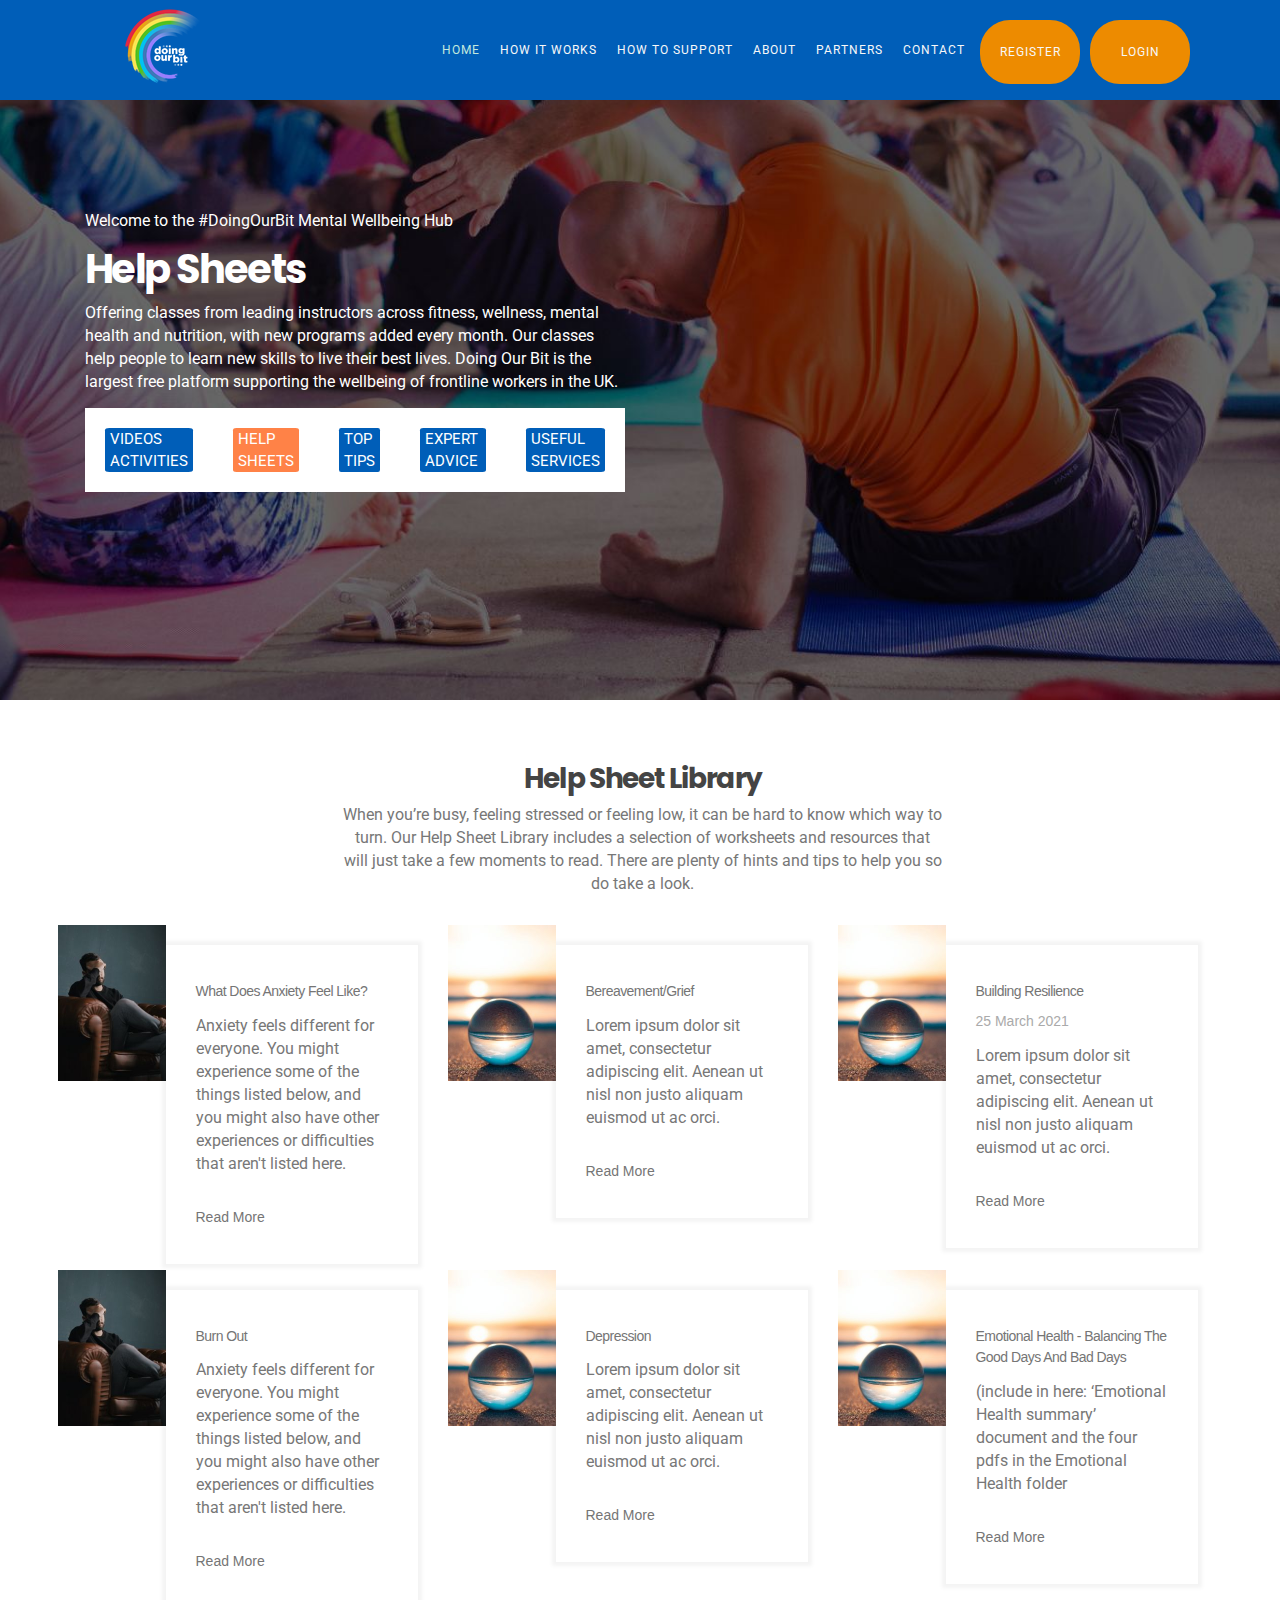
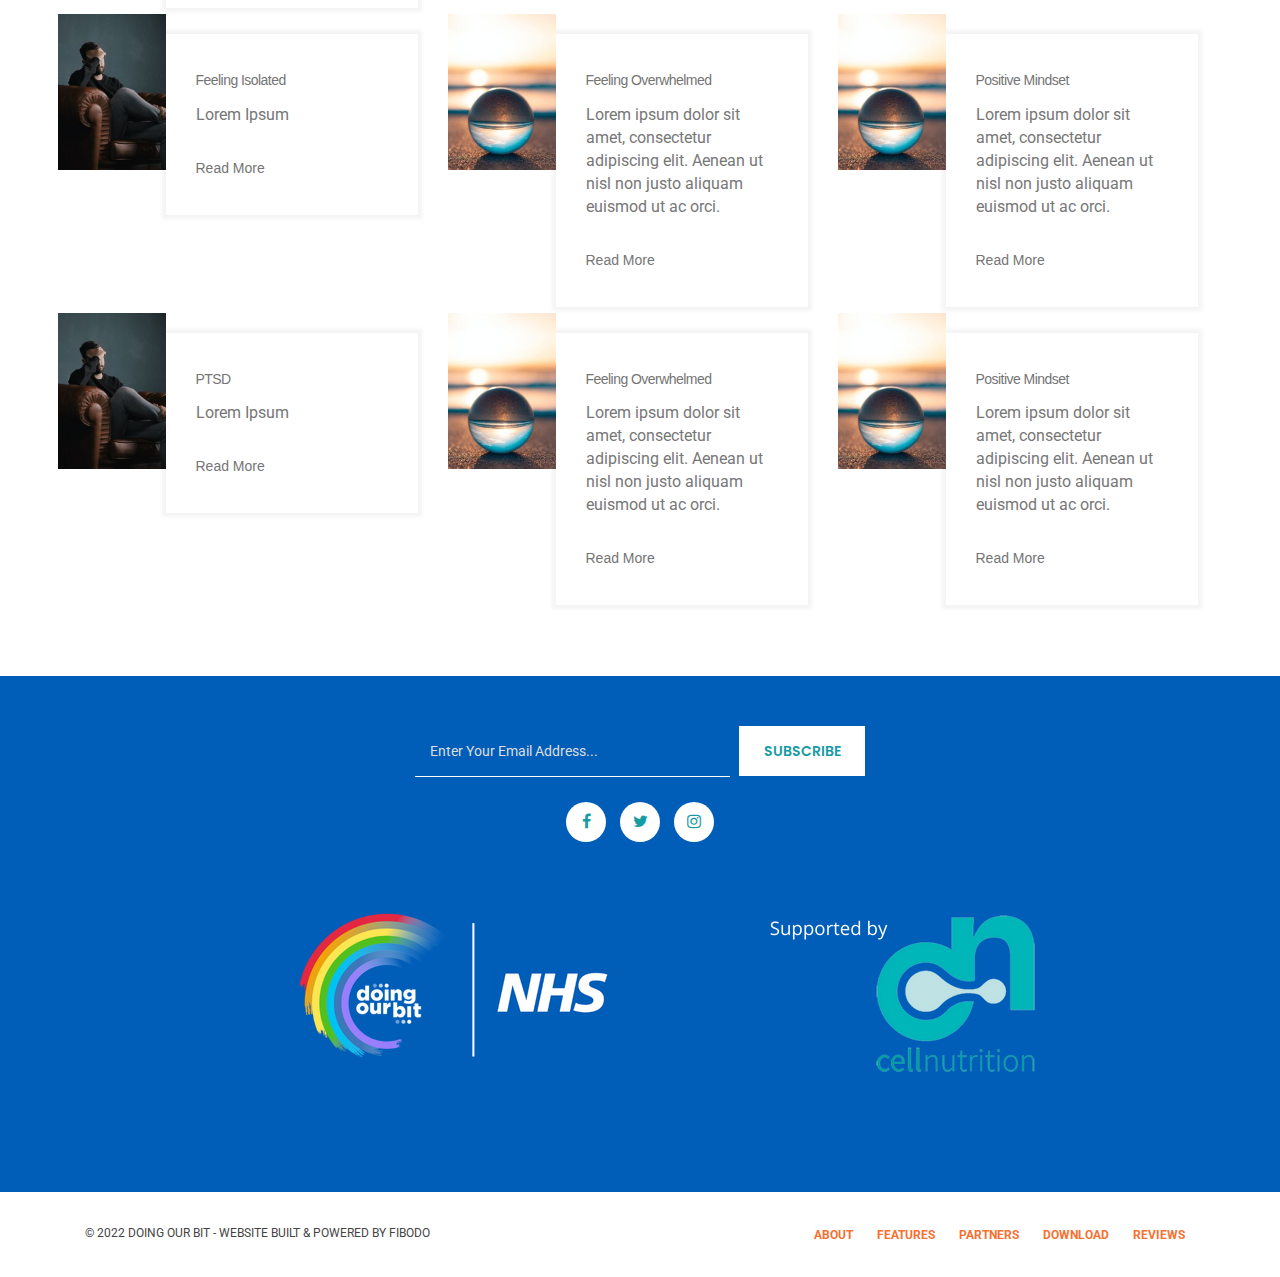
<file: mental-help.html>
<!doctype html>
<!--[if lt IE 7]>      <html class="no-js lt-ie9 lt-ie8 lt-ie7" lang=""> <![endif]-->
<!--[if IE 7]>         <html class="no-js lt-ie9 lt-ie8" lang=""> <![endif]-->
<!--[if IE 8]>         <html class="no-js lt-ie9" lang=""> <![endif]-->
<!--[if gt IE 8]><!-->
<html class="no-js" lang="en">
<!--<![endif]-->

<head>
    <meta charset="utf-8">
    <meta name="viewport" content="width=device-width, initial-scale=1">
    <meta name="description"
        content="Doing our bit is the largest free wellbeing platform for frontline workers in the UK.">
    <meta name="fibodo" content="Built and powered by fibodo">

    <title>Mental Wellbeing</title>

    <link rel="shortcut icon" type="image/x-icon" href="img/favicon.png">

    <!-- Font Awesome CSS -->
    <link rel="stylesheet" href="css/font-awesome.min.css">
    <!-- Elegant Font Icons CSS -->
    <link rel="stylesheet" href="css/elegant-font-icons.css">
    <!-- Elegant Line Icons CSS -->
    <link rel="stylesheet" href="css/elegant-line-icons.css">
    <!-- Bootstrap CSS -->
    <link rel="stylesheet" href="css/bootstrap.min.css">
    <!-- animate CSS -->
    <link rel="stylesheet" href="css/animate.min.css">
    <!-- Venobox CSS -->
    <link rel="stylesheet" href="css/venobox.css">
    <!-- OWL-Carousel CSS -->
    <link rel="stylesheet" href="css/owl.carousel.css">
    <!-- Main CSS -->
    <link rel="stylesheet" href="css/main.css">
    <!-- <link rel="stylesheet" href="css/color.css"> -->
    <!-- Responsive CSS -->
    <link rel="stylesheet" href="css/responsive.css">

    <script src="js/vendor/modernizr-2.8.3-respond-1.4.2.min.js"></script>
</head>

<body>
    <!--[if lt IE 8]>
            <p class="browserupgrade">You are using an <strong>outdated</strong> browser. Please <a href="http://browsehappy.com/">upgrade your browser</a> to improve your experience.</p>
        <![endif]-->






    <!-- Header Area Start -->
    <header id="header" class="header_section">
        <nav class="navbar">
            <div class="container">
                <div class="navbar-header">
                    <button type="button" class="nav-btn navbar-toggle collapsed" data-toggle="collapse"
                        data-target="#navbar" aria-expanded="false" aria-controls="navbar">
                        <span class="sr-only">Toggle navigation</span>
                        <span class="icon-bar"></span>
                        <span class="icon-bar"></span>
                        <span class="icon-bar"></span>
                    </button>
                    <a class="d-block" href="index.html" class="brand logo-dark"><img src="img/logo.png"
                            alt="Aperture"></a>
                </div>
                <div id="navbar" class="collapse navbar-collapse navbar-right">
                    <ul class="nav navbar-nav nav-menu">
                        <li class="active"><a data-scroll href="index.html">Home <span
                                    class="sr-only">(current)</span></a></li>


                        <li><a data-scroll href="works.html">How It Works</a></li>

                        <li><a data-scroll href="support.html">How to Support</a></li>
                        <li><a data-scroll href="about.html">About</a></li>
                        <li><a data-scroll href="partners.html">Partners</a></li>
                        <li><a data-scroll href="contact.html">Contact</a></li>
                        <li><a class="nav_btn" data-scroll href="#">Register</a></li>
                        <li><a class="nav_btn" data-scroll href="#"> Login </a></li>
                        <!-- <li><a data-scroll href="#feature">Features</a></li>
                            <li><a data-scroll href="#screenshots">Partners</a></li>
                            <li><a data-scroll href="#download">Download</a></li>
                            <li><a data-scroll href="#testimonial">Reviews</a></li> -->





                        <!-- <li><a data-scroll href="#blog">News</a></li> -->
                    </ul>
                </div>

                <!-- <div>
                        <a href="https://www.fit4thefight.org/nhs-members-area" class="hero_btn"
                            class="fl-right"></i>Login</a>
                    </div> -->
            </div>
        </nav><!-- Navigation Bar -->
    </header> <!-- Header -->

    

    <section id="home" class="hero_section_mental overlay">

        <div class="container">
            <div class="display-table">
                <div class="table-cell">
                    <div class="col-md-6">
                        <div class="hero_content">
                            <p>Welcome to the #DoingOurBit Mental Wellbeing Hub</p>
                            <h1>Help Sheets
                            </h1>
                            <p>Offering classes from leading instructors across fitness, wellness,
                                mental health and nutrition, with new programs added every
                                month. Our classes help people to learn new skills to live their best lives.
                                Doing Our Bit is the largest free platform supporting the wellbeing of frontline workers
                                in the UK.</p>
                            <!-- <a href="https://www.fit4thefight.org/nhs-members-area" class="hero_btn"><i
                                        class="fa fa-read"></i>Login</a> -->

                            
                        
                                        <ul class="mental_tab_menu">
                                            <li><a href="mental-videos.html">Videos Activities</a></li>
                                            <li class="active"><a href="mental-sheets.html">Help Sheets</a></li>
                                            <li><a href="mental-tips.html">Top Tips</a>
                                            </li>
                                            <li><a href="mental-advice.html">Expert Advice</a>
                                            </li>
                                            <li><a href="mental-services.html">Useful Services</a>
                                            </li>
                            
                                        </ul>
                        </div>

                        
                    </div>
                    
                

               

            </div>
            </div>
            
        </div>
    </section>
    <!-- hero_section -->
    <!-- Background Area End -->
    <!-- About Start -->
    <!-- <section class="about-area pt-95 pb-100">
           <div class="container">
               <div class="row">
                   <div class="col-lg-6">
                       <div class="about-content">
                            <h2>Expert Advice</h2>
                            <p class="m-0">Lorem Ipsum is simply dummy text of the printing and typesetting industry. Lorem Ipsum issss has been the industry's standard dummy text ever since the 1500s, when an unknown lorem printer took a galley of type and scrambled it to make a type specimen book. It has survived not only five centuries, lorem ipsum is.</p>
                            <p>but also the leap into electronic typesetting, remaining essentially unchanged. It was popularised in the 1960s with the release of Letraset sheets containing Lorem Ipsum passages, and is more recently with desktop publishing software like Aldus PageMaker including versions. </p>
                            <a class="banner-btn" href="about-us.html" data-text="read more"><span>read more</span></a>
                       </div>
                   </div>
                   <div class="col-lg-6">
                       <div class="about-video active">
                            <div class="game">
                                <a href="#"><img src="img/about/about.jpg" alt="about"></a>
                            </div> 
                            <div class="video-icon video-hover">
                                <a class="video-popup" href="https://www.youtube.com/watch?v=A47zwWsjXgs">
                                    <i class="zmdi zmdi-play"></i>
                                </a>
                            </div>
                       </div>
                   </div>
               </div>
           </div>
        </section> -->
    <!-- Welcome End -->
    


    <!-- Blog Area Start -->
    <section class="blog-area pt-95 pb-100 padding">
        <div class="tab-content">
            <div role="tabpanel" class="tab-pane fade in active" id="help"><a name="help"></a>
                <div class="container">
                    <div class="row">
                        <div class="col-lg-8 offset-xl-2 offset-lg-2">
                            <div class="container">
                                <div class="section_heading align-center mb-40">
                                    <h2>Help Sheet Library</h2>
                                    <p>When you’re busy, feeling stressed or feeling low, it can
                                        be hard to know which way to
                                        turn.
                                        Our Help Sheet Library includes a selection of
                                        worksheets and resources that will just
                                        take a
                                        few moments to read. There are plenty of hints and tips
                                        to help you so do take a look.
                                    </p>
                                </div>
                            </div>

                        </div>
                    </div>
                    <div class="row">
                        <div class="col-lg-4">
                            <div class="single-blog">
                                <div class="blog-pic single-img">
                                    <img src="content/img/blog/blog1.jpg" alt="blog">
                                    <div class="gallery-icon">
                                        <a href="sheet1.html">
                                            <i class="zmdi zmdi-link"></i>
                                        </a>
                                    </div>
                                </div>
                                <div class="blog-content">
                                    <h3><a href="blog.html">What does anxiety feel like?</a>
                                    </h3>
                                    <p>Anxiety feels different for everyone. You might
                                        experience some of the things listed
                                        below, and you might also have other experiences or
                                        difficulties that aren't listed
                                        here.</p>
                                    <a href="sheet1.html">read more</a>
                                </div>
                            </div>
                        </div>
                        <div class="col-lg-4 mt-4 mt-lg-0">
                            <div class="single-blog">
                                <div class="blog-pic single-img">
                                    <img src="content/img/blog/blog2.jpg" alt="blog">
                                    <div class="gallery-icon">
                                        <a href="blog.html">
                                            <i class="zmdi zmdi-link"></i>
                                        </a>
                                    </div>
                                </div>
                                <div class="blog-content">
                                    <h3><a href="blog.html">Bereavement/Grief</a></h3>

                                    <p>Lorem ipsum dolor sit amet, consectetur adipiscing elit.
                                        Aenean ut nisl non justo aliquam
                                        euismod ut ac orci.</p>
                                    <a href="sheet2.html">read more</a>
                                </div>
                            </div>
                        </div>
                        <div class="col-lg-4 mt-4 mt-lg-0">
                            <div class="single-blog">
                                <div class="blog-pic single-img">
                                    <img src="content/img/blog/blog2.jpg" alt="blog">
                                    <div class="gallery-icon">
                                        <a href="sheet2.html">
                                            <i class="zmdi zmdi-link"></i>
                                        </a>
                                    </div>
                                </div>
                                <div class="blog-content">
                                    <h3><a href="blog.html">Building Resilience</a></h3>
                                    <h6>25 March 2021</h6>
                                    <p>Lorem ipsum dolor sit amet, consectetur adipiscing elit.
                                        Aenean ut nisl non justo aliquam
                                        euismod ut ac orci.</p>
                                    <a href="sheet3.html">read more</a>
                                </div>
                            </div>
                        </div>
                    </div>


                    <div class="row">
                        <div class="col-lg-4">
                            <div class="single-blog">
                                <div class="blog-pic single-img">
                                    <img src="content/img/blog/blog1.jpg" alt="blog">
                                    <div class="gallery-icon">
                                        <a href="sheet1.html">
                                            <i class="zmdi zmdi-link"></i>
                                        </a>
                                    </div>
                                </div>
                                <div class="blog-content">
                                    <h3><a href="blog.html">Burn Out</a></h3>
                                    <p>Anxiety feels different for everyone. You might
                                        experience some of the things listed
                                        below, and you might also have other experiences or
                                        difficulties that aren't listed
                                        here.</p>
                                    <a href="sheet1.html">read more</a>
                                </div>
                            </div>
                        </div>
                        <div class="col-lg-4 mt-4 mt-lg-0">
                            <div class="single-blog">
                                <div class="blog-pic single-img">
                                    <img src="content/img/blog/blog2.jpg" alt="blog">
                                    <div class="gallery-icon">
                                        <a href="blog.html">
                                            <i class="zmdi zmdi-link"></i>
                                        </a>
                                    </div>
                                </div>
                                <div class="blog-content">
                                    <h3><a href="sheet5.html">Depression</a></h3>

                                    <p>Lorem ipsum dolor sit amet, consectetur adipiscing elit.
                                        Aenean ut nisl non justo aliquam
                                        euismod ut ac orci.</p>
                                    <a href="sheet5.html">read more</a>
                                </div>
                            </div>
                        </div>
                        <div class="col-lg-4 mt-4 mt-lg-0">
                            <div class="single-blog">
                                <div class="blog-pic single-img">
                                    <img src="content/img/blog/blog2.jpg" alt="blog">
                                    <div class="gallery-icon">
                                        <a href="sheet5.html">
                                            <i class="zmdi zmdi-link"></i>
                                        </a>
                                    </div>
                                </div>
                                <div class="blog-content">
                                    <h3><a href="blog.html">Emotional health - balancing the
                                            good days and bad days</a></h3>

                                    <p>(include in here: ‘Emotional Health summary’ document and
                                        the four pdfs in the Emotional
                                        Health folder</p>
                                    <a href="sheet6.html">read more</a>
                                </div>
                            </div>
                        </div>
                    </div>

                    <div class="row">
                        <div class="col-lg-4">
                            <div class="single-blog">
                                <div class="blog-pic single-img">
                                    <img src="content/img/blog/blog1.jpg" alt="blog">
                                    <div class="gallery-icon">
                                        <a href="sheet1.html">
                                            <i class="zmdi zmdi-link"></i>
                                        </a>
                                    </div>
                                </div>
                                <div class="blog-content">
                                    <h3><a href="blog.html">Feeling Isolated</a></h3>
                                    <p>Lorem Ipsum</p>
                                    <a href="sheet7.html">read more</a>
                                </div>
                            </div>
                        </div>
                        <div class="col-lg-4 mt-4 mt-lg-0">
                            <div class="single-blog">
                                <div class="blog-pic single-img">
                                    <img src="content/img/blog/blog2.jpg" alt="blog">
                                    <div class="gallery-icon">
                                        <a href="blog.html">
                                            <i class="zmdi zmdi-link"></i>
                                        </a>
                                    </div>
                                </div>
                                <div class="blog-content">
                                    <h3><a href="blog.html">Feeling Overwhelmed</a></h3>

                                    <p>Lorem ipsum dolor sit amet, consectetur adipiscing elit.
                                        Aenean ut nisl non justo aliquam
                                        euismod ut ac orci.</p>
                                    <a href="sheet8.html">read more</a>
                                </div>
                            </div>
                        </div>
                        <div class="col-lg-4 mt-4 mt-lg-0">
                            <div class="single-blog">
                                <div class="blog-pic single-img">
                                    <img src="content/img/blog/blog2.jpg" alt="blog">
                                    <div class="gallery-icon">
                                        <a href="blog.html">
                                            <i class="zmdi zmdi-link"></i>
                                        </a>
                                    </div>
                                </div>
                                <div class="blog-content">
                                    <h3><a href="blog.html">Positive Mindset</a></h3>

                                    <p>Lorem ipsum dolor sit amet, consectetur adipiscing elit.
                                        Aenean ut nisl non justo aliquam
                                        euismod ut ac orci.</p>
                                    <a href="sheet9.html">read more</a>
                                </div>
                            </div>
                        </div>
                    </div>

                    <div class="row">
                        <div class="col-lg-4">
                            <div class="single-blog">
                                <div class="blog-pic single-img">
                                    <img src="content/img/blog/blog1.jpg" alt="blog">
                                    <div class="gallery-icon">
                                        <a href="sheet1.html">
                                            <i class="zmdi zmdi-link"></i>
                                        </a>
                                    </div>
                                </div>
                                <div class="blog-content">
                                    <h3><a href="blog.html">PTSD</a></h3>
                                    <p>Lorem Ipsum</p>
                                    <a href="sheet10.html">read more</a>
                                </div>
                            </div>
                        </div>
                        <div class="col-lg-4 mt-4 mt-lg-0">
                            <div class="single-blog">
                                <div class="blog-pic single-img">
                                    <img src="content/img/blog/blog2.jpg" alt="blog">
                                    <div class="gallery-icon">
                                        <a href="blog.html">
                                            <i class="zmdi zmdi-link"></i>
                                        </a>
                                    </div>
                                </div>
                                <div class="blog-content">
                                    <h3><a href="blog.html">Feeling Overwhelmed</a></h3>

                                    <p>Lorem ipsum dolor sit amet, consectetur adipiscing elit.
                                        Aenean ut nisl non justo aliquam
                                        euismod ut ac orci.</p>
                                    <a href="sheet8.html">read more</a>
                                </div>
                            </div>
                        </div>
                        <div class="col-lg-4 mt-4 mt-lg-0">
                            <div class="single-blog">
                                <div class="blog-pic single-img">
                                    <img src="content/img/blog/blog2.jpg" alt="blog">
                                    <div class="gallery-icon">
                                        <a href="blog.html">
                                            <i class="zmdi zmdi-link"></i>
                                        </a>
                                    </div>
                                </div>
                                <div class="blog-content">
                                    <h3><a href="blog.html">Positive Mindset</a></h3>

                                    <p>Lorem ipsum dolor sit amet, consectetur adipiscing elit.
                                        Aenean ut nisl non justo aliquam
                                        euismod ut ac orci.</p>
                                    <a href="sheet9.html">read more</a>
                                </div>
                            </div>
                        </div>
                    </div>



                </div>
    </section>







    </div>
    </div>
    </div>
    </section>
    </div>
    </section>









    <!-- About Content -->


    <!-- Client Area Strat -->
    <!-- <section class="client-area pt-95 pb-50">
        <div class="container">
            <div class="row">
                <div class="col-lg-8 offset-xl-2 offset-lg-2">
                    <div class="section-title text-center">
                        <h2>Our Client Say</h2>
                        <p>Lorem Ipsum is simply dummy text of the printing and typesetting industry. Lorem Ipsum issss
                            has been the industry's standard dummy text ever since the 1500s, when an unknown lorem </p>
                    </div>
                </div>
            </div>
            <div class="row">
                <div class="col-lg-10 offset-xl-1 offset-lg-1">
                    <div class="row">
                        <div class="testimonial-owl">
                            <div class="col-12">
                                <div class="single-testimonial">
                                    <i class="zmdi zmdi-quote"></i>
                                    <p>Lorem ipsum dolor sit amet, consectetur adipiscing elit. Nulla non mi just.
                                        Aliquam vitae purus vel odio suscipit lobortis. Donec interdum finibus egestas.
                                        In eleifend ipsum eu lacinia congue. Vestibulum sodales, sapien aliquam </p>
                                    <img src="img/icon/signature.png" alt="signature">
                                    <h6>Co-Founder Of Company</h6>
                                </div>
                            </div>
                            <div class="col-12">
                                <div class="single-testimonial">
                                    <i class="zmdi zmdi-quote"></i>
                                    <p>Lorem ipsum dolor sit amet, consectetur adipiscing elit. Nulla non mi just.
                                        Aliquam vitae purus vel odio suscipit lobortis. Donec interdum finibus egestas.
                                        In eleifend ipsum eu lacinia congue. Vestibulum sodales, sapien aliquam </p>
                                    <img src="img/icon/signature.png" alt="signature">
                                    <h6>Co-Founder Of Company</h6>
                                </div>
                            </div>
                            <div class="col-12">
                                <div class="single-testimonial">
                                    <i class="zmdi zmdi-quote"></i>
                                    <p>Lorem ipsum dolor sit amet, consectetur adipiscing elit. Nulla non mi just.
                                        Aliquam vitae purus vel odio suscipit lobortis. Donec interdum finibus egestas.
                                        In eleifend ipsum eu lacinia congue. Vestibulum sodales, sapien aliquam </p>
                                    <img src="img/icon/signature.png" alt="signature">
                                    <h6>Co-Founder Of Company</h6>
                                </div>
                            </div>
                            <div class="col-12">
                                <div class="single-testimonial">
                                    <i class="zmdi zmdi-quote"></i>
                                    <p>Lorem ipsum dolor sit amet, consectetur adipiscing elit. Nulla non mi just.
                                        Aliquam vitae purus vel odio suscipit lobortis. Donec interdum finibus egestas.
                                        In eleifend ipsum eu lacinia congue. Vestibulum sodales, sapien aliquam </p>
                                    <img src="img/icon/signature.png" alt="signature">
                                    <h6>Co-Founder Of Company</h6>
                                </div>
                            </div>
                            <div class="col-12">
                                <div class="single-testimonial">
                                    <i class="zmdi zmdi-quote"></i>
                                    <p>Lorem ipsum dolor sit amet, consectetur adipiscing elit. Nulla non mi just.
                                        Aliquam vitae purus vel odio suscipit lobortis. Donec interdum finibus egestas.
                                        In eleifend ipsum eu lacinia congue. Vestibulum sodales, sapien aliquam </p>
                                    <img src="img/icon/signature.png" alt="signature">
                                    <h6>Co-Founder Of Company</h6>
                                </div>
                            </div>
                        </div>
                    </div>
                </div>
            </div>
        </div>
    </section> -->
    <!-- Client Area End -->

    <div id="subscribe" class="subscribe_section">
        <div class="subscribe_wrapper">

            <div class="container">
                <div class="subscribe_wrap">
                    <form action="#" class="subscribe_form">
                        <input type="email" name="email" id="subs-email" class="form_input"
                            placeholder="Enter Your Email Address...">
                        <button type="submit" class="submit">Subscribe</button>
                        <div class="clearfix"></div>
                        <div id="subscribe-result">
                            <p class="subscription-success"></p>
                            <p class="subscription-error"></p>
                        </div>
                    </form>
                </div><!-- /.subscribe_wrap -->
                <ul class="social_link">
                    <li><a href="#"><i class="fa fa-facebook"></i></a></li>
                    <li><a href="#"><i class="fa fa-twitter"></i></a></li>
                    <li><a href="#"><i class="fa fa-instagram"></i></a></li>
                </ul><!-- /.social_link -->
            </div>
            <figure class="logo-footer">

                <a class="d-block" href="https://cellnutritionlifestyle.com/" target="_blank"><img
                        src="img/logos-footer.png" alt="Aperture"></a>

            </figure>
        </div><!-- /.subscribe_wrapper -->
    </div><!-- /.footer_top_section -->


    <footer class="footer_section">
        <div class="container">
            <div class="col-sm-6 xs-padding">
                <p class="copyright">&copy; 2022 Doing Our Bit - Website built & powered by
                    fibodo
                </p>
            </div>
            <nav class="col-sm-6 xs-padding">
                <ul class="footer_menu">
                    <li><a data-scroll href="#about">About</a></li>
                    <li><a data-scroll href="#feature">Features</a></li>
                    <li><a data-scroll href="#screenshots">Partners</a></li>
                    <li><a data-scroll href="#download">Download</a></li>
                    <li><a data-scroll href="#testimonial">Reviews</a></li>

                </ul>
            </nav>
        </div>
    </footer><!-- /.footer_section -->


    <a data-scroll href="#header" id="scroll-to-top"><i class="arrow_carrot-up"></i></a>

    <!-- jQuery Lib -->
    <script src="js/vendor/jquery-1.12.4.min.js"></script>
    <!-- waypoints js -->
    <script src="js/vendor/waypoints.min.js"></script>
    <!-- Bootstrap JS -->
    <script src="js/vendor/bootstrap.min.js"></script>
    <!-- OWL-Carousel JS -->
    <script src="js/vendor/owl.carousel.min.js"></script>
    <!-- Smooth Scroll JS -->
    <script src="js/vendor/smooth-scroll.min.js"></script>
    <!-- venobox JS -->
    <script src="js/vendor/venobox.min.js"></script>
    <!-- Counterup JS -->
    <script src="js/vendor/jquery.counterup.min.js"></script>
    <!-- Ajaxchimp JS -->
    <script src="js/vendor/jquery.ajaxchimp.min.js"></script>
    <!-- wow JS -->
    <script src="js/vendor/wow.min.js"></script>
    <!-- Main JS -->
    <script src="js/main.js"></script>

</body>


</html>
</file>
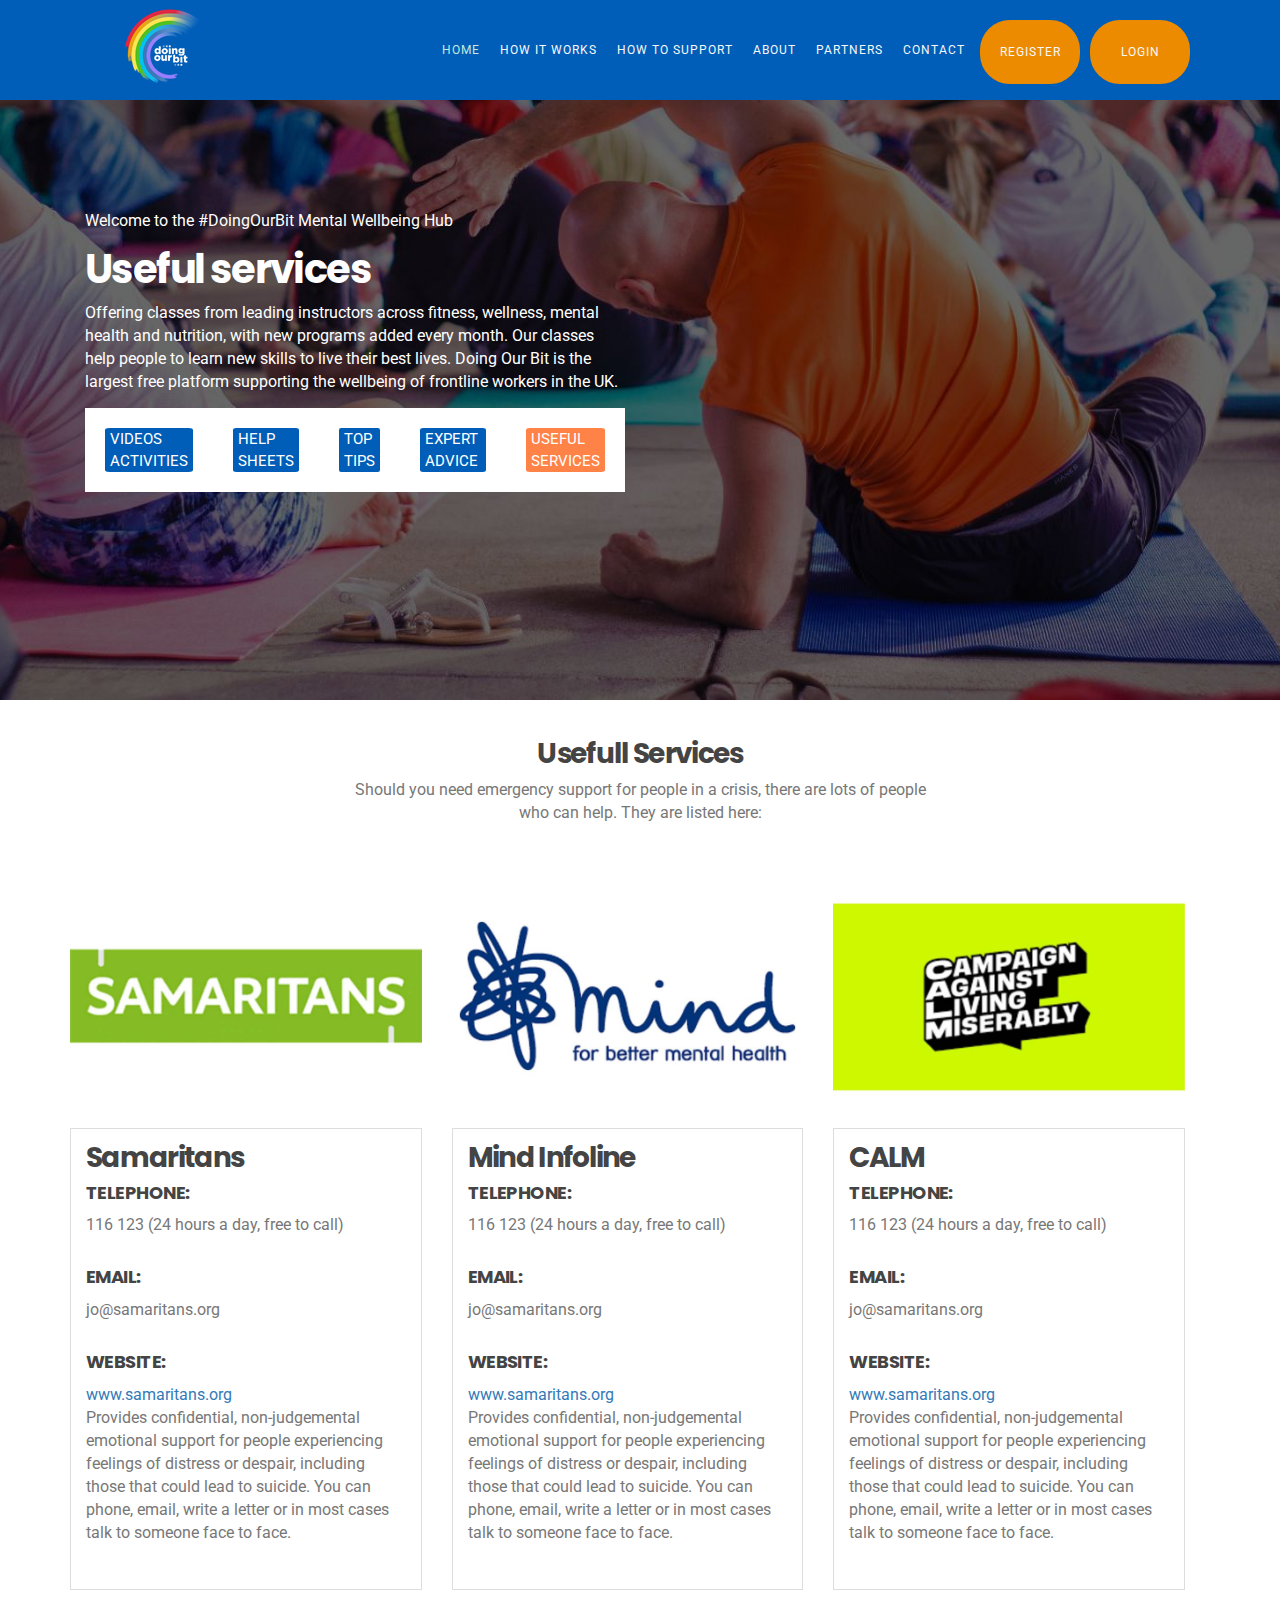
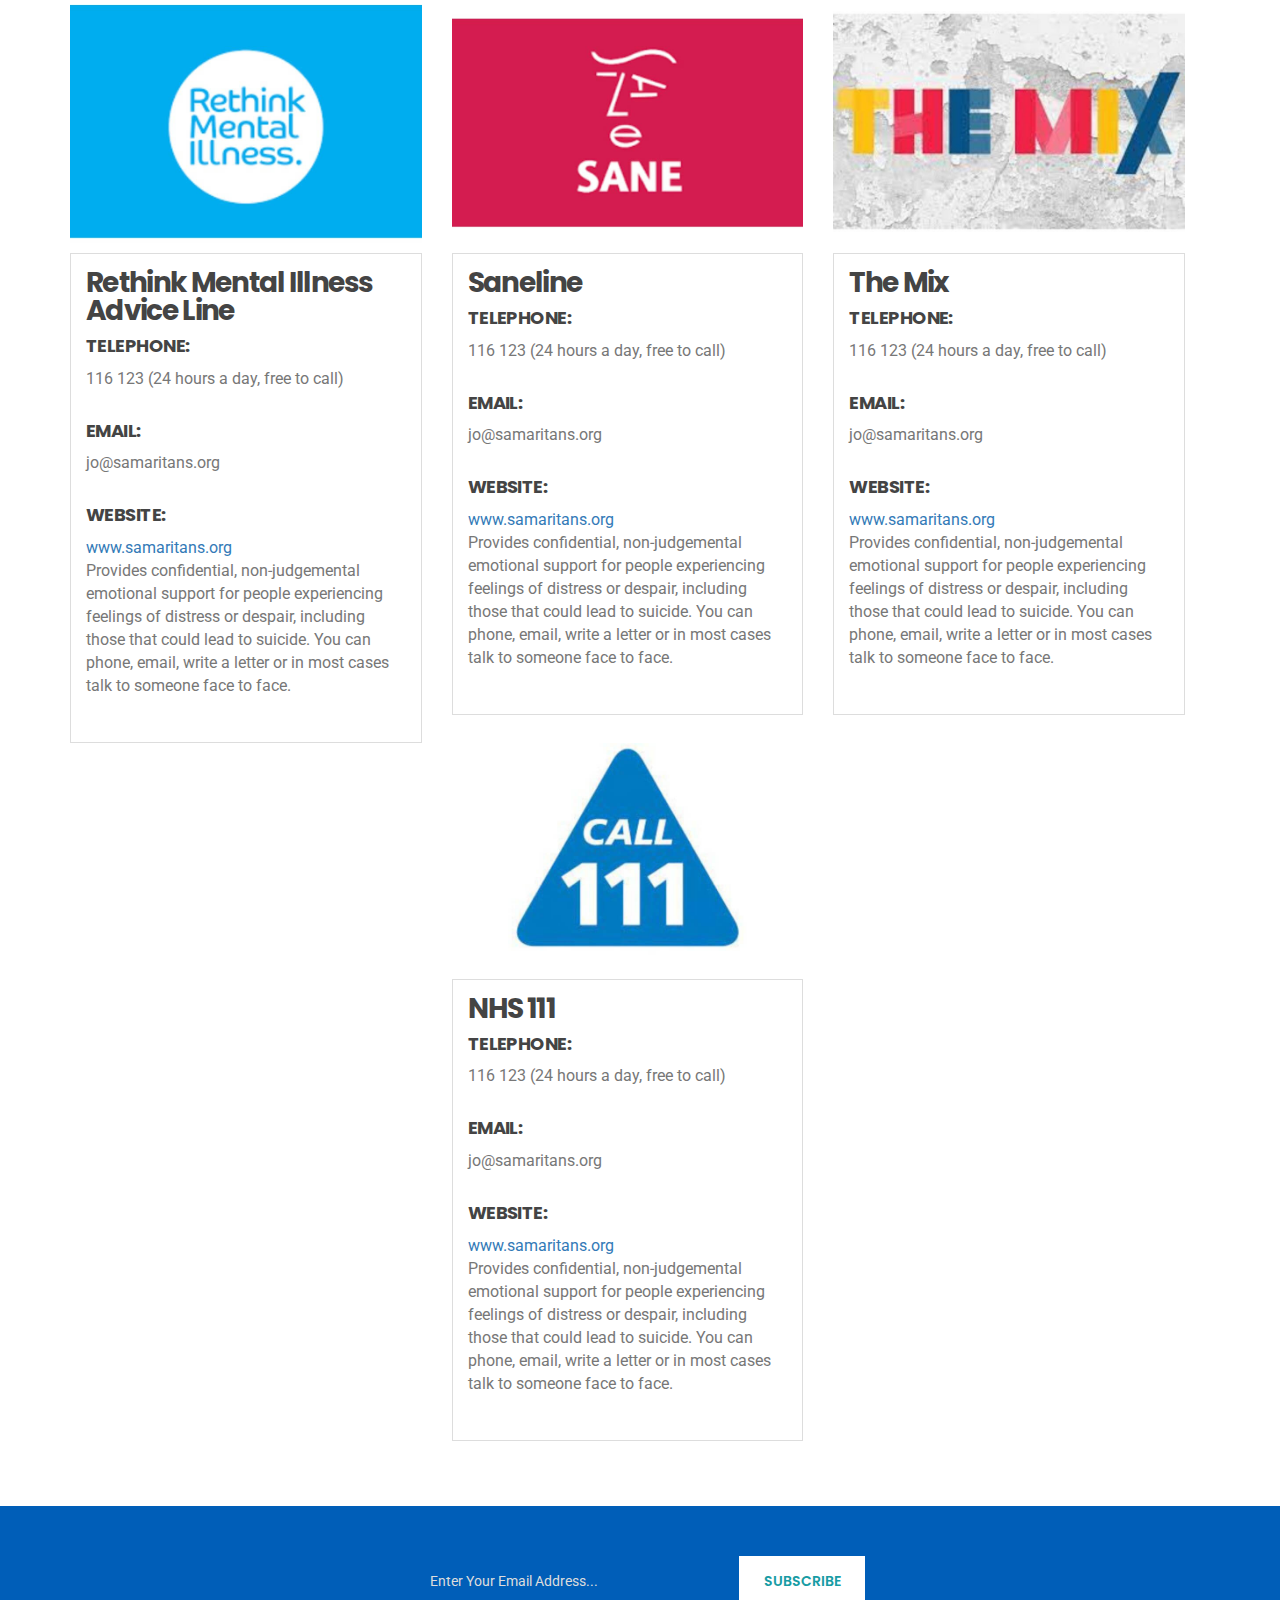
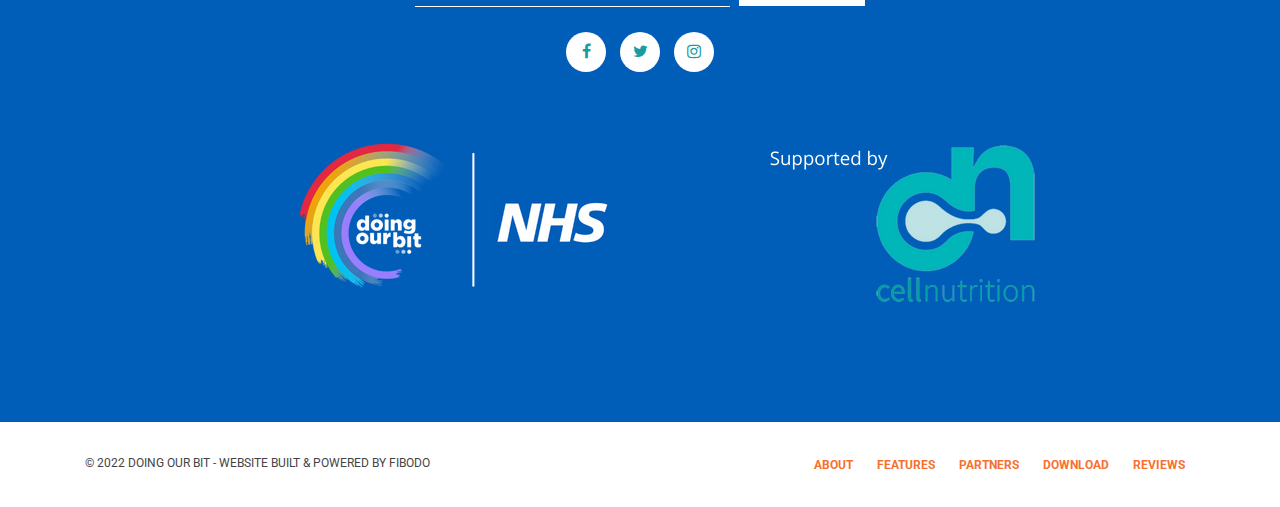
<file: mental-services.html>
<!doctype html>
<!--[if lt IE 7]>      <html class="no-js lt-ie9 lt-ie8 lt-ie7" lang=""> <![endif]-->
<!--[if IE 7]>         <html class="no-js lt-ie9 lt-ie8" lang=""> <![endif]-->
<!--[if IE 8]>         <html class="no-js lt-ie9" lang=""> <![endif]-->
<!--[if gt IE 8]><!-->
<html class="no-js" lang="en">
<!--<![endif]-->

<head>
    <meta charset="utf-8">
    <meta name="viewport" content="width=device-width, initial-scale=1">
    <meta name="description"
        content="Doing our bit is the largest free wellbeing platform for frontline workers in the UK.">
    <meta name="fibodo" content="Built and powered by fibodo">

    <title>Mental Wellbeing</title>

    <link rel="shortcut icon" type="image/x-icon" href="img/favicon.png">

    <!-- Font Awesome CSS -->
    <link rel="stylesheet" href="css/font-awesome.min.css">
    <!-- Elegant Font Icons CSS -->
    <link rel="stylesheet" href="css/elegant-font-icons.css">
    <!-- Elegant Line Icons CSS -->
    <link rel="stylesheet" href="css/elegant-line-icons.css">
    <!-- Bootstrap CSS -->
    <link rel="stylesheet" href="css/bootstrap.min.css">
    <!-- animate CSS -->
    <link rel="stylesheet" href="css/animate.min.css">
    <!-- Venobox CSS -->
    <link rel="stylesheet" href="css/venobox.css">
    <!-- OWL-Carousel CSS -->
    <link rel="stylesheet" href="css/owl.carousel.css">
    <!-- Main CSS -->
    <link rel="stylesheet" href="css/main.css">
    <!-- <link rel="stylesheet" href="css/color.css"> -->
    <!-- Responsive CSS -->
    <link rel="stylesheet" href="css/responsive.css">

    <script src="js/vendor/modernizr-2.8.3-respond-1.4.2.min.js"></script>
</head>

<body>
    <!--[if lt IE 8]>
            <p class="browserupgrade">You are using an <strong>outdated</strong> browser. Please <a href="http://browsehappy.com/">upgrade your browser</a> to improve your experience.</p>
        <![endif]-->






    <!-- Header Area Start -->
    <header id="header" class="header_section">
        <nav class="navbar">
            <div class="container">
                <div class="navbar-header">
                    <button type="button" class="nav-btn navbar-toggle collapsed" data-toggle="collapse"
                        data-target="#navbar" aria-expanded="false" aria-controls="navbar">
                        <span class="sr-only">Toggle navigation</span>
                        <span class="icon-bar"></span>
                        <span class="icon-bar"></span>
                        <span class="icon-bar"></span>
                    </button>
                    <a class="d-block" href="index.html" class="brand logo-dark"><img src="img/logo.png"
                            alt="Aperture"></a>
                </div>
                <div id="navbar" class="collapse navbar-collapse navbar-right">
                    <ul class="nav navbar-nav nav-menu">
                        <li class="active"><a data-scroll href="index.html">Home <span
                                    class="sr-only">(current)</span></a></li>


                        <li><a data-scroll href="works.html">How It Works</a></li>

                        <li><a data-scroll href="support.html">How to Support</a></li>
                        <li><a data-scroll href="about.html">About</a></li>
                        <li><a data-scroll href="partners.html">Partners</a></li>
                        <li><a data-scroll href="contact.html">Contact</a></li>
                        <li><a class="nav_btn" data-scroll href="#">Register</a></li>
                        <li><a class="nav_btn" data-scroll href="#"> Login </a></li>
                        <!-- <li><a data-scroll href="#feature">Features</a></li>
                            <li><a data-scroll href="#screenshots">Partners</a></li>
                            <li><a data-scroll href="#download">Download</a></li>
                            <li><a data-scroll href="#testimonial">Reviews</a></li> -->





                        <!-- <li><a data-scroll href="#blog">News</a></li> -->
                    </ul>
                </div>

                <!-- <div>
                        <a href="https://www.fit4thefight.org/nhs-members-area" class="hero_btn"
                            class="fl-right"></i>Login</a>
                    </div> -->
            </div>
        </nav><!-- Navigation Bar -->
    </header> <!-- Header -->

    

    <section id="home" class="hero_section_mental overlay">

        <div class="container">
            <div class="display-table">
                <div class="table-cell">
                    <div class="col-md-6">
                        <div class="hero_content">
                            <p>Welcome to the #DoingOurBit Mental Wellbeing Hub</p>
                            <h1>Useful services
                            </h1>
                            <p>Offering classes from leading instructors across fitness, wellness,
                                mental health and nutrition, with new programs added every
                                month. Our classes help people to learn new skills to live their best lives.
                                Doing Our Bit is the largest free platform supporting the wellbeing of frontline workers
                                in the UK.</p>
                            <!-- <a href="https://www.fit4thefight.org/nhs-members-area" class="hero_btn"><i
                                        class="fa fa-read"></i>Login</a> -->

                            
                        
                                        <ul class="mental_tab_menu">
                                            <li><a href="mental-videos.html">Videos Activities</a></li>
                                            <li><a href="mental-sheets.html">Help Sheets</a></li>
                                            <li><a href="mental-tips.html">Top Tips</a>
                                            </li>
                                            <li><a href="mental-advice.html">Expert Advice</a>
                                            </li>
                                            <li class="active"><a href="mental-services.html">Useful Services</a>
                                            </li>
                            
                                        </ul>
                        </div>

                        
                    </div>
                    
                

               

            </div>
            </div>
            
        </div>
    </section>
    <!-- hero_section -->
    <!-- Background Area End -->
    <!-- About Start -->
    <!-- <section class="about-area pt-95 pb-100">
           <div class="container">
               <div class="row">
                   <div class="col-lg-6">
                       <div class="about-content">
                            <h2>Expert Advice</h2>
                            <p class="m-0">Lorem Ipsum is simply dummy text of the printing and typesetting industry. Lorem Ipsum issss has been the industry's standard dummy text ever since the 1500s, when an unknown lorem printer took a galley of type and scrambled it to make a type specimen book. It has survived not only five centuries, lorem ipsum is.</p>
                            <p>but also the leap into electronic typesetting, remaining essentially unchanged. It was popularised in the 1960s with the release of Letraset sheets containing Lorem Ipsum passages, and is more recently with desktop publishing software like Aldus PageMaker including versions. </p>
                            <a class="banner-btn" href="about-us.html" data-text="read more"><span>read more</span></a>
                       </div>
                   </div>
                   <div class="col-lg-6">
                       <div class="about-video active">
                            <div class="game">
                                <a href="#"><img src="img/about/about.jpg" alt="about"></a>
                            </div> 
                            <div class="video-icon video-hover">
                                <a class="video-popup" href="https://www.youtube.com/watch?v=A47zwWsjXgs">
                                    <i class="zmdi zmdi-play"></i>
                                </a>
                            </div>
                       </div>
                   </div>
               </div>
           </div>
        </section> -->
    <!-- Welcome End -->
    

    <section id="blog" class="blog_area padding">
        <div class="container">


            <div class="display-table">
                <div class="table-cell">
                    <div class="section_heading align-center mb-30">
                        <h2>Usefull Services</h2>
                        <p>Should you need emergency support for people in a crisis, there are
                            lots of people
                            who can help. They are listed here:</p>

                        <!-- <div class="about_inner">
                        <div class="about_tab"> -->

                    </div>

                    <!-- Tab panes -->
                    <div class="tab-content">
                        <div role="tabpanel" class="tab-pane fade in active" id="design">

                            <div class="row">
                                <div class="blog_items">
                                    <div class="col-md-4 col-xs-6 sm-padding">
                                        <div class="blog_item " data-wow-delay="0ms" data-wow-duration="1000ms">
                                            <figure class="post_thumb">
                                                <img src="img/services/samaritan.jpg" alt="Blog Post">

                                            </figure>
                                            <div class="post_content">
                                                <h2>Samaritans</h2>
                                                <h4>Telephone:</h4>
                                                <p>116 123 (24 hours a day, free to call)</p>
                                                <h4>Email:</h4><a href="mailto:jo@samaritans.org"></a>
                                                <p>jo@samaritans.org</p>
                                                <h4>Website:</h4><a
                                                    href="https://www.samaritans.org/">www.samaritans.org</a>
                                                <p>Provides confidential, non-judgemental
                                                    emotional support for people
                                                    experiencing feelings of distress or
                                                    despair, including those that
                                                    could lead to suicide. You can phone, email,
                                                    write a letter or in
                                                    most cases talk to someone face to face.</p>
                                            </div>
                                        </div>
                                    </div>
                                    <div class="col-md-4 col-xs-6 sm-padding">
                                        <div class="blog_item " data-wow-delay="200ms" data-wow-duration="1000ms">
                                            <figure class="post_thumb">
                                                <img src="img/services/mind.jpg" alt="Blog Post">

                                            </figure>
                                            <div class="post_content">
                                                <h2>Mind Infoline</h2>
                                                <h4>Telephone:</h4>
                                                <p>116 123 (24 hours a day, free to call)</p>
                                                <h4>Email:</h4><a href="mailto:jo@samaritans.org"></a>
                                                <p>jo@samaritans.org</p>
                                                <h4>Website:</h4><a
                                                    href="https://www.samaritans.org/">www.samaritans.org</a>
                                                <p>Provides confidential, non-judgemental
                                                    emotional support for people
                                                    experiencing feelings of distress or
                                                    despair, including those that
                                                    could lead to suicide. You can phone, email,
                                                    write a letter or in
                                                    most cases talk to someone face to face.</p>
                                            </div>
                                        </div>
                                    </div>

                                    <div class="col-md-4 col-xs-6 sm-padding">
                                        <div class="blog_item " data-wow-delay="200ms" data-wow-duration="1000ms">
                                            <figure class="post_thumb">
                                                <img src="img/services/calm.jpg" alt="Blog Post">

                                            </figure>
                                            <div class="post_content">
                                                <h2>CALM</h2>
                                                <h4>Telephone:</h4>
                                                <p>116 123 (24 hours a day, free to call)</p>
                                                <h4>Email:</h4><a href="mailto:jo@samaritans.org"></a>
                                                <p>jo@samaritans.org</p>
                                                <h4>Website:</h4><a
                                                    href="https://www.samaritans.org/">www.samaritans.org</a>
                                                <p>Provides confidential, non-judgemental
                                                    emotional support for people
                                                    experiencing feelings of distress or
                                                    despair, including those that
                                                    could lead to suicide. You can phone, email,
                                                    write a letter or in
                                                    most cases talk to someone face to face.</p>
                                            </div>
                                        </div>
                                    </div>

                                    <div class="col-md-4 col-xs-6 sm-padding">
                                        <div class="blog_item " data-wow-delay="0ms" data-wow-duration="1000ms">
                                            <figure class="post_thumb">
                                                <img src="img/services/rethink.jpg" alt="Blog Post">

                                            </figure>
                                            <div class="post_content">
                                                <h2>Rethink Mental Illness Advice Line</h2>
                                                <h4>Telephone:</h4>
                                                <p>116 123 (24 hours a day, free to call)</p>
                                                <h4>Email:</h4><a href="mailto:jo@samaritans.org"></a>
                                                <p>jo@samaritans.org</p>
                                                <h4>Website:</h4><a
                                                    href="https://www.samaritans.org/">www.samaritans.org</a>
                                                <p>Provides confidential, non-judgemental
                                                    emotional support for people
                                                    experiencing feelings of distress or
                                                    despair, including those that
                                                    could lead to suicide. You can phone, email,
                                                    write a letter or in
                                                    most cases talk to someone face to face.</p>
                                            </div>
                                        </div>
                                    </div>
                                    <div class="col-md-4 col-xs-6 sm-padding">
                                        <div class="blog_item " data-wow-delay="200ms" data-wow-duration="1000ms">
                                            <figure class="post_thumb">
                                                <img src="img/services/sane.jpg" alt="Blog Post">

                                            </figure>
                                            <div class="post_content">
                                                <h2>Saneline</h2>
                                                <h4>Telephone:</h4>
                                                <p>116 123 (24 hours a day, free to call)</p>
                                                <h4>Email:</h4><a href="mailto:jo@samaritans.org"></a>
                                                <p>jo@samaritans.org</p>
                                                <h4>Website:</h4><a
                                                    href="https://www.samaritans.org/">www.samaritans.org</a>
                                                <p>Provides confidential, non-judgemental
                                                    emotional support for people
                                                    experiencing feelings of distress or
                                                    despair, including those that
                                                    could lead to suicide. You can phone, email,
                                                    write a letter or in
                                                    most cases talk to someone face to face.</p>
                                            </div>
                                        </div>
                                    </div>

                                    <div class="col-md-4 col-xs-6 sm-padding">
                                        <div class="blog_item " data-wow-delay="200ms" data-wow-duration="1000ms">
                                            <figure class="post_thumb">
                                                <img src="img/services/mix.jpg" alt="Blog Post">

                                            </figure>
                                            <div class="post_content">
                                                <h2>The Mix</h2>
                                                <h4>Telephone:</h4>
                                                <p>116 123 (24 hours a day, free to call)</p>
                                                <h4>Email:</h4><a href="mailto:jo@samaritans.org"></a>
                                                <p>jo@samaritans.org</p>
                                                <h4>Website:</h4><a
                                                    href="https://www.samaritans.org/">www.samaritans.org</a>
                                                <p>Provides confidential, non-judgemental
                                                    emotional support for people
                                                    experiencing feelings of distress or
                                                    despair, including those that
                                                    could lead to suicide. You can phone, email,
                                                    write a letter or in
                                                    most cases talk to someone face to face.</p>
                                            </div>
                                        </div>
                                    </div>

                                    <div class="col-md-4 col-xs-6 sm-padding">
                                        <div class="blog_item " data-wow-delay="200ms" data-wow-duration="1000ms">
                                            <figure class="post_thumb">
                                                <img src="img/services/111.jpg" alt="Blog Post">

                                            </figure>
                                            <div class="post_content">
                                                <h2>NHS 111</h2>
                                                <h4>Telephone:</h4>
                                                <p>116 123 (24 hours a day, free to call)</p>
                                                <h4>Email:</h4><a href="mailto:jo@samaritans.org"></a>
                                                <p>jo@samaritans.org</p>
                                                <h4>Website:</h4><a
                                                    href="https://www.samaritans.org/">www.samaritans.org</a>
                                                <p>Provides confidential, non-judgemental
                                                    emotional support for people
                                                    experiencing feelings of distress or
                                                    despair, including those that
                                                    could lead to suicide. You can phone, email,
                                                    write a letter or in
                                                    most cases talk to someone face to face.</p>
                                            </div>
                                        </div>
                                    </div>

                                </div>
                            </div>


                        </div>
                    </div>
                </div>
            </div>
        </div>
    </section>

    </div>
    </div>
    </div>
    </section>
    </div>
    </section>









    <!-- About Content -->


    <!-- Client Area Strat -->
    <!-- <section class="client-area pt-95 pb-50">
        <div class="container">
            <div class="row">
                <div class="col-lg-8 offset-xl-2 offset-lg-2">
                    <div class="section-title text-center">
                        <h2>Our Client Say</h2>
                        <p>Lorem Ipsum is simply dummy text of the printing and typesetting industry. Lorem Ipsum issss
                            has been the industry's standard dummy text ever since the 1500s, when an unknown lorem </p>
                    </div>
                </div>
            </div>
            <div class="row">
                <div class="col-lg-10 offset-xl-1 offset-lg-1">
                    <div class="row">
                        <div class="testimonial-owl">
                            <div class="col-12">
                                <div class="single-testimonial">
                                    <i class="zmdi zmdi-quote"></i>
                                    <p>Lorem ipsum dolor sit amet, consectetur adipiscing elit. Nulla non mi just.
                                        Aliquam vitae purus vel odio suscipit lobortis. Donec interdum finibus egestas.
                                        In eleifend ipsum eu lacinia congue. Vestibulum sodales, sapien aliquam </p>
                                    <img src="img/icon/signature.png" alt="signature">
                                    <h6>Co-Founder Of Company</h6>
                                </div>
                            </div>
                            <div class="col-12">
                                <div class="single-testimonial">
                                    <i class="zmdi zmdi-quote"></i>
                                    <p>Lorem ipsum dolor sit amet, consectetur adipiscing elit. Nulla non mi just.
                                        Aliquam vitae purus vel odio suscipit lobortis. Donec interdum finibus egestas.
                                        In eleifend ipsum eu lacinia congue. Vestibulum sodales, sapien aliquam </p>
                                    <img src="img/icon/signature.png" alt="signature">
                                    <h6>Co-Founder Of Company</h6>
                                </div>
                            </div>
                            <div class="col-12">
                                <div class="single-testimonial">
                                    <i class="zmdi zmdi-quote"></i>
                                    <p>Lorem ipsum dolor sit amet, consectetur adipiscing elit. Nulla non mi just.
                                        Aliquam vitae purus vel odio suscipit lobortis. Donec interdum finibus egestas.
                                        In eleifend ipsum eu lacinia congue. Vestibulum sodales, sapien aliquam </p>
                                    <img src="img/icon/signature.png" alt="signature">
                                    <h6>Co-Founder Of Company</h6>
                                </div>
                            </div>
                            <div class="col-12">
                                <div class="single-testimonial">
                                    <i class="zmdi zmdi-quote"></i>
                                    <p>Lorem ipsum dolor sit amet, consectetur adipiscing elit. Nulla non mi just.
                                        Aliquam vitae purus vel odio suscipit lobortis. Donec interdum finibus egestas.
                                        In eleifend ipsum eu lacinia congue. Vestibulum sodales, sapien aliquam </p>
                                    <img src="img/icon/signature.png" alt="signature">
                                    <h6>Co-Founder Of Company</h6>
                                </div>
                            </div>
                            <div class="col-12">
                                <div class="single-testimonial">
                                    <i class="zmdi zmdi-quote"></i>
                                    <p>Lorem ipsum dolor sit amet, consectetur adipiscing elit. Nulla non mi just.
                                        Aliquam vitae purus vel odio suscipit lobortis. Donec interdum finibus egestas.
                                        In eleifend ipsum eu lacinia congue. Vestibulum sodales, sapien aliquam </p>
                                    <img src="img/icon/signature.png" alt="signature">
                                    <h6>Co-Founder Of Company</h6>
                                </div>
                            </div>
                        </div>
                    </div>
                </div>
            </div>
        </div>
    </section> -->
    <!-- Client Area End -->

    <div id="subscribe" class="subscribe_section">
        <div class="subscribe_wrapper">

            <div class="container">
                <div class="subscribe_wrap">
                    <form action="#" class="subscribe_form">
                        <input type="email" name="email" id="subs-email" class="form_input"
                            placeholder="Enter Your Email Address...">
                        <button type="submit" class="submit">Subscribe</button>
                        <div class="clearfix"></div>
                        <div id="subscribe-result">
                            <p class="subscription-success"></p>
                            <p class="subscription-error"></p>
                        </div>
                    </form>
                </div><!-- /.subscribe_wrap -->
                <ul class="social_link">
                    <li><a href="#"><i class="fa fa-facebook"></i></a></li>
                    <li><a href="#"><i class="fa fa-twitter"></i></a></li>
                    <li><a href="#"><i class="fa fa-instagram"></i></a></li>
                </ul><!-- /.social_link -->
            </div>
            <figure class="logo-footer">

                <a class="d-block" href="https://cellnutritionlifestyle.com/" target="_blank"><img
                        src="img/logos-footer.png" alt="Aperture"></a>

            </figure>
        </div><!-- /.subscribe_wrapper -->
    </div><!-- /.footer_top_section -->


    <footer class="footer_section">
        <div class="container">
            <div class="col-sm-6 xs-padding">
                <p class="copyright">&copy; 2022 Doing Our Bit - Website built & powered by
                    fibodo
                </p>
            </div>
            <nav class="col-sm-6 xs-padding">
                <ul class="footer_menu">
                    <li><a data-scroll href="#about">About</a></li>
                    <li><a data-scroll href="#feature">Features</a></li>
                    <li><a data-scroll href="#screenshots">Partners</a></li>
                    <li><a data-scroll href="#download">Download</a></li>
                    <li><a data-scroll href="#testimonial">Reviews</a></li>

                </ul>
            </nav>
        </div>
    </footer><!-- /.footer_section -->


    <a data-scroll href="#header" id="scroll-to-top"><i class="arrow_carrot-up"></i></a>

    <!-- jQuery Lib -->
    <script src="js/vendor/jquery-1.12.4.min.js"></script>
    <!-- waypoints js -->
    <script src="js/vendor/waypoints.min.js"></script>
    <!-- Bootstrap JS -->
    <script src="js/vendor/bootstrap.min.js"></script>
    <!-- OWL-Carousel JS -->
    <script src="js/vendor/owl.carousel.min.js"></script>
    <!-- Smooth Scroll JS -->
    <script src="js/vendor/smooth-scroll.min.js"></script>
    <!-- venobox JS -->
    <script src="js/vendor/venobox.min.js"></script>
    <!-- Counterup JS -->
    <script src="js/vendor/jquery.counterup.min.js"></script>
    <!-- Ajaxchimp JS -->
    <script src="js/vendor/jquery.ajaxchimp.min.js"></script>
    <!-- wow JS -->
    <script src="js/vendor/wow.min.js"></script>
    <!-- Main JS -->
    <script src="js/main.js"></script>

</body>


</html>
</file>
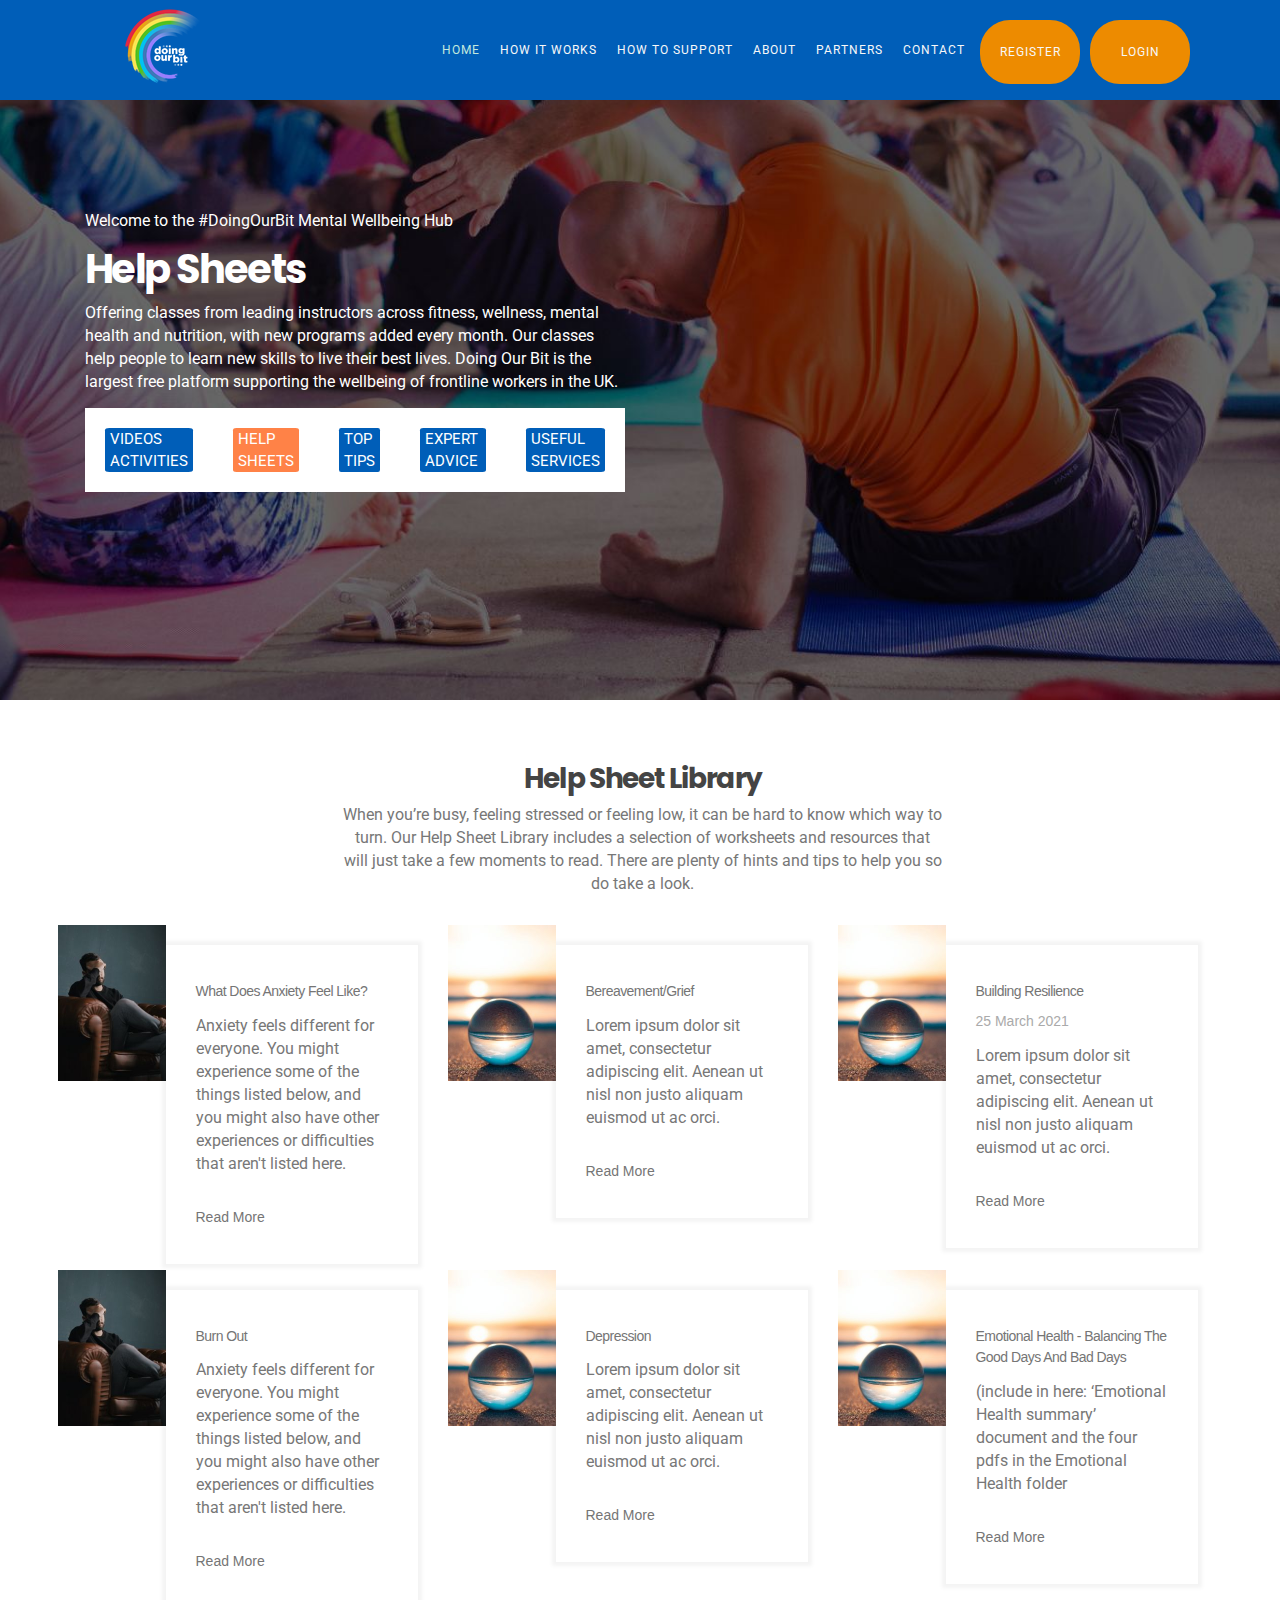
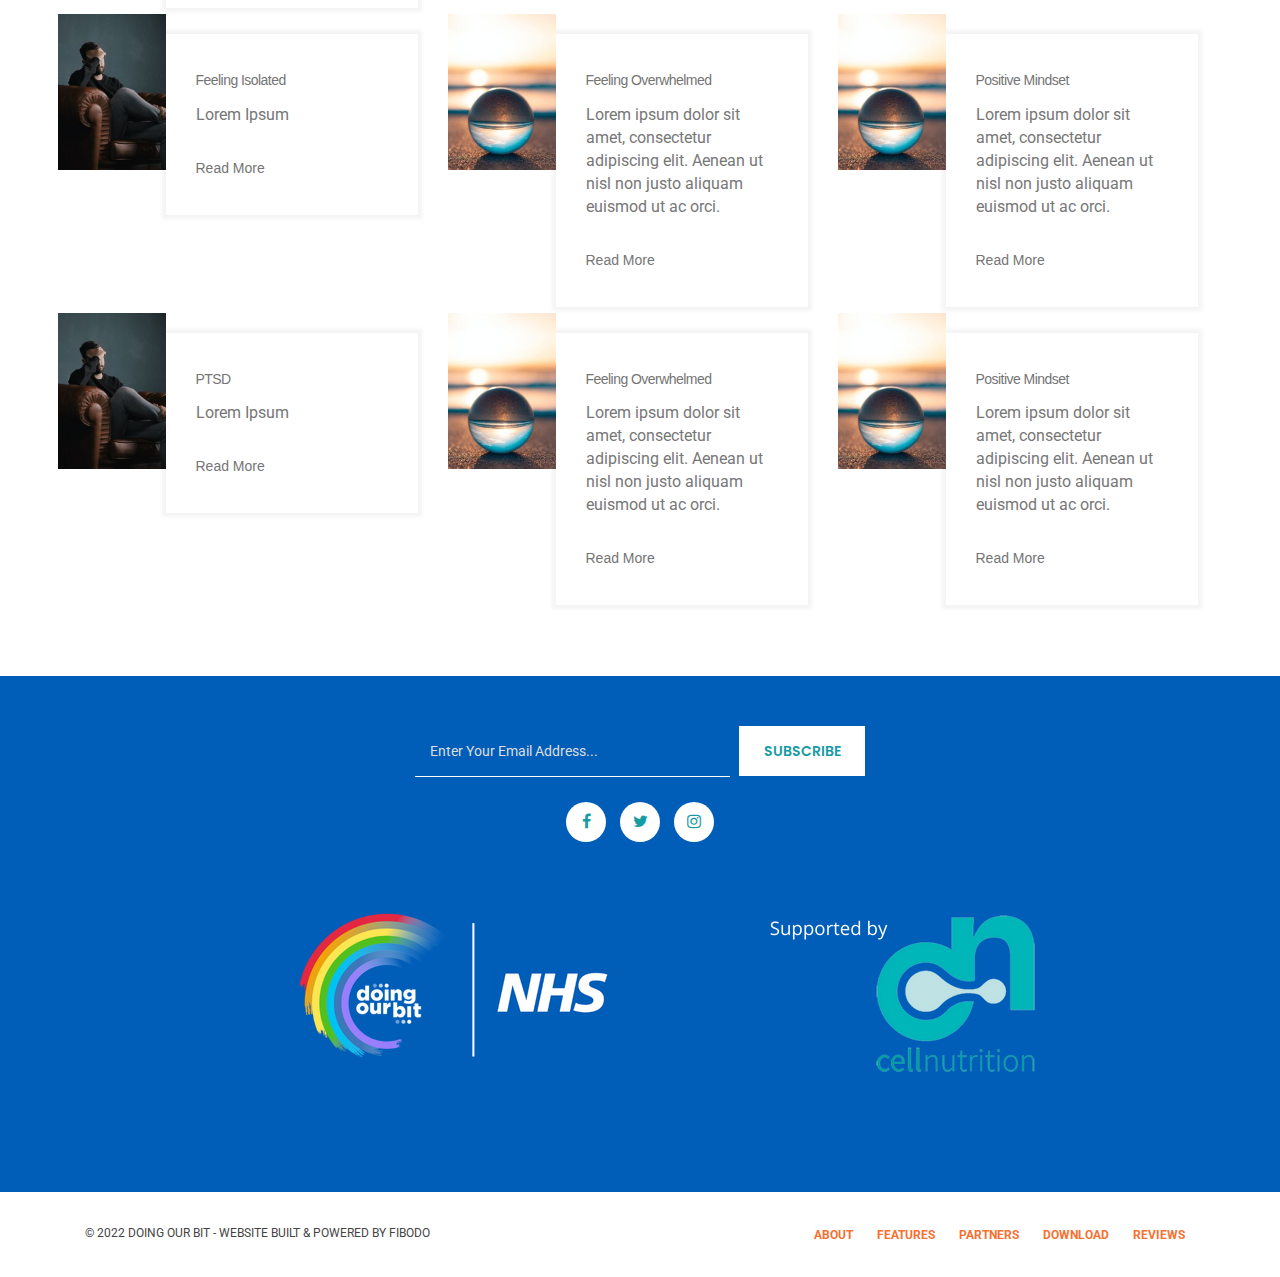
<file: mental-sheets.html>
<!doctype html>
<!--[if lt IE 7]>      <html class="no-js lt-ie9 lt-ie8 lt-ie7" lang=""> <![endif]-->
<!--[if IE 7]>         <html class="no-js lt-ie9 lt-ie8" lang=""> <![endif]-->
<!--[if IE 8]>         <html class="no-js lt-ie9" lang=""> <![endif]-->
<!--[if gt IE 8]><!-->
<html class="no-js" lang="en">
<!--<![endif]-->

<head>
    <meta charset="utf-8">
    <meta name="viewport" content="width=device-width, initial-scale=1">
    <meta name="description"
        content="Doing our bit is the largest free wellbeing platform for frontline workers in the UK.">
    <meta name="fibodo" content="Built and powered by fibodo">

    <title>Mental Wellbeing</title>

    <link rel="shortcut icon" type="image/x-icon" href="img/favicon.png">

    <!-- Font Awesome CSS -->
    <link rel="stylesheet" href="css/font-awesome.min.css">
    <!-- Elegant Font Icons CSS -->
    <link rel="stylesheet" href="css/elegant-font-icons.css">
    <!-- Elegant Line Icons CSS -->
    <link rel="stylesheet" href="css/elegant-line-icons.css">
    <!-- Bootstrap CSS -->
    <link rel="stylesheet" href="css/bootstrap.min.css">
    <!-- animate CSS -->
    <link rel="stylesheet" href="css/animate.min.css">
    <!-- Venobox CSS -->
    <link rel="stylesheet" href="css/venobox.css">
    <!-- OWL-Carousel CSS -->
    <link rel="stylesheet" href="css/owl.carousel.css">
    <!-- Main CSS -->
    <link rel="stylesheet" href="css/main.css">
    <!-- <link rel="stylesheet" href="css/color.css"> -->
    <!-- Responsive CSS -->
    <link rel="stylesheet" href="css/responsive.css">

    <script src="js/vendor/modernizr-2.8.3-respond-1.4.2.min.js"></script>
</head>

<body>
    <!--[if lt IE 8]>
            <p class="browserupgrade">You are using an <strong>outdated</strong> browser. Please <a href="http://browsehappy.com/">upgrade your browser</a> to improve your experience.</p>
        <![endif]-->






    <!-- Header Area Start -->
    <header id="header" class="header_section">
        <nav class="navbar">
            <div class="container">
                <div class="navbar-header">
                    <button type="button" class="nav-btn navbar-toggle collapsed" data-toggle="collapse"
                        data-target="#navbar" aria-expanded="false" aria-controls="navbar">
                        <span class="sr-only">Toggle navigation</span>
                        <span class="icon-bar"></span>
                        <span class="icon-bar"></span>
                        <span class="icon-bar"></span>
                    </button>
                    <a class="d-block" href="index.html" class="brand logo-dark"><img src="img/logo.png"
                            alt="Aperture"></a>
                </div>
                <div id="navbar" class="collapse navbar-collapse navbar-right">
                    <ul class="nav navbar-nav nav-menu">
                        <li class="active"><a data-scroll href="index.html">Home <span
                                    class="sr-only">(current)</span></a></li>


                        <li><a data-scroll href="works.html">How It Works</a></li>

                        <li><a data-scroll href="support.html">How to Support</a></li>
                        <li><a data-scroll href="about.html">About</a></li>
                        <li><a data-scroll href="partners.html">Partners</a></li>
                        <li><a data-scroll href="contact.html">Contact</a></li>
                        <li><a class="nav_btn" data-scroll href="#">Register</a></li>
                        <li><a class="nav_btn" data-scroll href="#"> Login </a></li>
                        <!-- <li><a data-scroll href="#feature">Features</a></li>
                            <li><a data-scroll href="#screenshots">Partners</a></li>
                            <li><a data-scroll href="#download">Download</a></li>
                            <li><a data-scroll href="#testimonial">Reviews</a></li> -->





                        <!-- <li><a data-scroll href="#blog">News</a></li> -->
                    </ul>
                </div>

                <!-- <div>
                        <a href="https://www.fit4thefight.org/nhs-members-area" class="hero_btn"
                            class="fl-right"></i>Login</a>
                    </div> -->
            </div>
        </nav><!-- Navigation Bar -->
    </header> <!-- Header -->

    

    <section id="home" class="hero_section_mental overlay">

        <div class="container">
            <div class="display-table">
                <div class="table-cell">
                    <div class="col-md-6">
                        <div class="hero_content">
                            <p>Welcome to the #DoingOurBit Mental Wellbeing Hub</p>
                            <h1>Help Sheets
                            </h1>
                            <p>Offering classes from leading instructors across fitness, wellness,
                                mental health and nutrition, with new programs added every
                                month. Our classes help people to learn new skills to live their best lives.
                                Doing Our Bit is the largest free platform supporting the wellbeing of frontline workers
                                in the UK.</p>
                            <!-- <a href="https://www.fit4thefight.org/nhs-members-area" class="hero_btn"><i
                                        class="fa fa-read"></i>Login</a> -->

                            
                        
                                        <ul class="mental_tab_menu">
                                            <li><a href="mental-videos.html">Videos Activities</a></li>
                                            <li class="active"><a href="mental-sheets.html">Help Sheets</a></li>
                                            <li><a href="mental-tips.html">Top Tips</a>
                                            </li>
                                            <li><a href="mental-advice.html">Expert Advice</a>
                                            </li>
                                            <li><a href="mental-services.html">Useful Services</a>
                                            </li>
                            
                                        </ul>
                        </div>

                        
                    </div>
                    
                

               

            </div>
            </div>
            
        </div>
    </section>
    <!-- hero_section -->
    <!-- Background Area End -->
    <!-- About Start -->
    <!-- <section class="about-area pt-95 pb-100">
           <div class="container">
               <div class="row">
                   <div class="col-lg-6">
                       <div class="about-content">
                            <h2>Expert Advice</h2>
                            <p class="m-0">Lorem Ipsum is simply dummy text of the printing and typesetting industry. Lorem Ipsum issss has been the industry's standard dummy text ever since the 1500s, when an unknown lorem printer took a galley of type and scrambled it to make a type specimen book. It has survived not only five centuries, lorem ipsum is.</p>
                            <p>but also the leap into electronic typesetting, remaining essentially unchanged. It was popularised in the 1960s with the release of Letraset sheets containing Lorem Ipsum passages, and is more recently with desktop publishing software like Aldus PageMaker including versions. </p>
                            <a class="banner-btn" href="about-us.html" data-text="read more"><span>read more</span></a>
                       </div>
                   </div>
                   <div class="col-lg-6">
                       <div class="about-video active">
                            <div class="game">
                                <a href="#"><img src="img/about/about.jpg" alt="about"></a>
                            </div> 
                            <div class="video-icon video-hover">
                                <a class="video-popup" href="https://www.youtube.com/watch?v=A47zwWsjXgs">
                                    <i class="zmdi zmdi-play"></i>
                                </a>
                            </div>
                       </div>
                   </div>
               </div>
           </div>
        </section> -->
    <!-- Welcome End -->
   


    <!-- Blog Area Start -->
    <section class="blog-area pt-95 pb-100 padding">
        <div class="tab-content">
            <div role="tabpanel" class="tab-pane fade in active" id="help"><a name="help"></a>
                <div class="container">
                    <div class="row">
                        <div class="col-lg-8 offset-xl-2 offset-lg-2">
                            <div class="container">
                                <div class="section_heading align-center mb-40">
                                    <h2>Help Sheet Library</h2>
                                    <p>When you’re busy, feeling stressed or feeling low, it can
                                        be hard to know which way to
                                        turn.
                                        Our Help Sheet Library includes a selection of
                                        worksheets and resources that will just
                                        take a
                                        few moments to read. There are plenty of hints and tips
                                        to help you so do take a look.
                                    </p>
                                </div>
                            </div>

                        </div>
                    </div>
                    <div class="row">
                        <div class="col-lg-4">
                            <div class="single-blog">
                                <div class="blog-pic single-img">
                                    <img src="content/img/blog/blog1.jpg" alt="blog">
                                    <div class="gallery-icon">
                                        <a href="sheet1.html">
                                            <i class="zmdi zmdi-link"></i>
                                        </a>
                                    </div>
                                </div>
                                <div class="blog-content">
                                    <h3><a href="blog.html">What does anxiety feel like?</a>
                                    </h3>
                                    <p>Anxiety feels different for everyone. You might
                                        experience some of the things listed
                                        below, and you might also have other experiences or
                                        difficulties that aren't listed
                                        here.</p>
                                    <a href="sheet1.html">read more</a>
                                </div>
                            </div>
                        </div>
                        <div class="col-lg-4 mt-4 mt-lg-0">
                            <div class="single-blog">
                                <div class="blog-pic single-img">
                                    <img src="content/img/blog/blog2.jpg" alt="blog">
                                    <div class="gallery-icon">
                                        <a href="blog.html">
                                            <i class="zmdi zmdi-link"></i>
                                        </a>
                                    </div>
                                </div>
                                <div class="blog-content">
                                    <h3><a href="blog.html">Bereavement/Grief</a></h3>

                                    <p>Lorem ipsum dolor sit amet, consectetur adipiscing elit.
                                        Aenean ut nisl non justo aliquam
                                        euismod ut ac orci.</p>
                                    <a href="sheet2.html">read more</a>
                                </div>
                            </div>
                        </div>
                        <div class="col-lg-4 mt-4 mt-lg-0">
                            <div class="single-blog">
                                <div class="blog-pic single-img">
                                    <img src="content/img/blog/blog2.jpg" alt="blog">
                                    <div class="gallery-icon">
                                        <a href="sheet2.html">
                                            <i class="zmdi zmdi-link"></i>
                                        </a>
                                    </div>
                                </div>
                                <div class="blog-content">
                                    <h3><a href="blog.html">Building Resilience</a></h3>
                                    <h6>25 March 2021</h6>
                                    <p>Lorem ipsum dolor sit amet, consectetur adipiscing elit.
                                        Aenean ut nisl non justo aliquam
                                        euismod ut ac orci.</p>
                                    <a href="sheet3.html">read more</a>
                                </div>
                            </div>
                        </div>
                    </div>


                    <div class="row">
                        <div class="col-lg-4">
                            <div class="single-blog">
                                <div class="blog-pic single-img">
                                    <img src="content/img/blog/blog1.jpg" alt="blog">
                                    <div class="gallery-icon">
                                        <a href="sheet1.html">
                                            <i class="zmdi zmdi-link"></i>
                                        </a>
                                    </div>
                                </div>
                                <div class="blog-content">
                                    <h3><a href="blog.html">Burn Out</a></h3>
                                    <p>Anxiety feels different for everyone. You might
                                        experience some of the things listed
                                        below, and you might also have other experiences or
                                        difficulties that aren't listed
                                        here.</p>
                                    <a href="sheet1.html">read more</a>
                                </div>
                            </div>
                        </div>
                        <div class="col-lg-4 mt-4 mt-lg-0">
                            <div class="single-blog">
                                <div class="blog-pic single-img">
                                    <img src="content/img/blog/blog2.jpg" alt="blog">
                                    <div class="gallery-icon">
                                        <a href="blog.html">
                                            <i class="zmdi zmdi-link"></i>
                                        </a>
                                    </div>
                                </div>
                                <div class="blog-content">
                                    <h3><a href="sheet5.html">Depression</a></h3>

                                    <p>Lorem ipsum dolor sit amet, consectetur adipiscing elit.
                                        Aenean ut nisl non justo aliquam
                                        euismod ut ac orci.</p>
                                    <a href="sheet5.html">read more</a>
                                </div>
                            </div>
                        </div>
                        <div class="col-lg-4 mt-4 mt-lg-0">
                            <div class="single-blog">
                                <div class="blog-pic single-img">
                                    <img src="content/img/blog/blog2.jpg" alt="blog">
                                    <div class="gallery-icon">
                                        <a href="sheet5.html">
                                            <i class="zmdi zmdi-link"></i>
                                        </a>
                                    </div>
                                </div>
                                <div class="blog-content">
                                    <h3><a href="blog.html">Emotional health - balancing the
                                            good days and bad days</a></h3>

                                    <p>(include in here: ‘Emotional Health summary’ document and
                                        the four pdfs in the Emotional
                                        Health folder</p>
                                    <a href="sheet6.html">read more</a>
                                </div>
                            </div>
                        </div>
                    </div>

                    <div class="row">
                        <div class="col-lg-4">
                            <div class="single-blog">
                                <div class="blog-pic single-img">
                                    <img src="content/img/blog/blog1.jpg" alt="blog">
                                    <div class="gallery-icon">
                                        <a href="sheet1.html">
                                            <i class="zmdi zmdi-link"></i>
                                        </a>
                                    </div>
                                </div>
                                <div class="blog-content">
                                    <h3><a href="blog.html">Feeling Isolated</a></h3>
                                    <p>Lorem Ipsum</p>
                                    <a href="sheet7.html">read more</a>
                                </div>
                            </div>
                        </div>
                        <div class="col-lg-4 mt-4 mt-lg-0">
                            <div class="single-blog">
                                <div class="blog-pic single-img">
                                    <img src="content/img/blog/blog2.jpg" alt="blog">
                                    <div class="gallery-icon">
                                        <a href="blog.html">
                                            <i class="zmdi zmdi-link"></i>
                                        </a>
                                    </div>
                                </div>
                                <div class="blog-content">
                                    <h3><a href="blog.html">Feeling Overwhelmed</a></h3>

                                    <p>Lorem ipsum dolor sit amet, consectetur adipiscing elit.
                                        Aenean ut nisl non justo aliquam
                                        euismod ut ac orci.</p>
                                    <a href="sheet8.html">read more</a>
                                </div>
                            </div>
                        </div>
                        <div class="col-lg-4 mt-4 mt-lg-0">
                            <div class="single-blog">
                                <div class="blog-pic single-img">
                                    <img src="content/img/blog/blog2.jpg" alt="blog">
                                    <div class="gallery-icon">
                                        <a href="blog.html">
                                            <i class="zmdi zmdi-link"></i>
                                        </a>
                                    </div>
                                </div>
                                <div class="blog-content">
                                    <h3><a href="blog.html">Positive Mindset</a></h3>

                                    <p>Lorem ipsum dolor sit amet, consectetur adipiscing elit.
                                        Aenean ut nisl non justo aliquam
                                        euismod ut ac orci.</p>
                                    <a href="sheet9.html">read more</a>
                                </div>
                            </div>
                        </div>
                    </div>

                    <div class="row">
                        <div class="col-lg-4">
                            <div class="single-blog">
                                <div class="blog-pic single-img">
                                    <img src="content/img/blog/blog1.jpg" alt="blog">
                                    <div class="gallery-icon">
                                        <a href="sheet1.html">
                                            <i class="zmdi zmdi-link"></i>
                                        </a>
                                    </div>
                                </div>
                                <div class="blog-content">
                                    <h3><a href="blog.html">PTSD</a></h3>
                                    <p>Lorem Ipsum</p>
                                    <a href="sheet10.html">read more</a>
                                </div>
                            </div>
                        </div>
                        <div class="col-lg-4 mt-4 mt-lg-0">
                            <div class="single-blog">
                                <div class="blog-pic single-img">
                                    <img src="content/img/blog/blog2.jpg" alt="blog">
                                    <div class="gallery-icon">
                                        <a href="blog.html">
                                            <i class="zmdi zmdi-link"></i>
                                        </a>
                                    </div>
                                </div>
                                <div class="blog-content">
                                    <h3><a href="blog.html">Feeling Overwhelmed</a></h3>

                                    <p>Lorem ipsum dolor sit amet, consectetur adipiscing elit.
                                        Aenean ut nisl non justo aliquam
                                        euismod ut ac orci.</p>
                                    <a href="sheet8.html">read more</a>
                                </div>
                            </div>
                        </div>
                        <div class="col-lg-4 mt-4 mt-lg-0">
                            <div class="single-blog">
                                <div class="blog-pic single-img">
                                    <img src="content/img/blog/blog2.jpg" alt="blog">
                                    <div class="gallery-icon">
                                        <a href="blog.html">
                                            <i class="zmdi zmdi-link"></i>
                                        </a>
                                    </div>
                                </div>
                                <div class="blog-content">
                                    <h3><a href="blog.html">Positive Mindset</a></h3>

                                    <p>Lorem ipsum dolor sit amet, consectetur adipiscing elit.
                                        Aenean ut nisl non justo aliquam
                                        euismod ut ac orci.</p>
                                    <a href="sheet9.html">read more</a>
                                </div>
                            </div>
                        </div>
                    </div>



                </div>
    </section>






   

    </div>
    </div>
    </div>
    </section>
    </div>
    </section>









    <!-- About Content -->


    <!-- Client Area Strat -->
    <!-- <section class="client-area pt-95 pb-50">
        <div class="container">
            <div class="row">
                <div class="col-lg-8 offset-xl-2 offset-lg-2">
                    <div class="section-title text-center">
                        <h2>Our Client Say</h2>
                        <p>Lorem Ipsum is simply dummy text of the printing and typesetting industry. Lorem Ipsum issss
                            has been the industry's standard dummy text ever since the 1500s, when an unknown lorem </p>
                    </div>
                </div>
            </div>
            <div class="row">
                <div class="col-lg-10 offset-xl-1 offset-lg-1">
                    <div class="row">
                        <div class="testimonial-owl">
                            <div class="col-12">
                                <div class="single-testimonial">
                                    <i class="zmdi zmdi-quote"></i>
                                    <p>Lorem ipsum dolor sit amet, consectetur adipiscing elit. Nulla non mi just.
                                        Aliquam vitae purus vel odio suscipit lobortis. Donec interdum finibus egestas.
                                        In eleifend ipsum eu lacinia congue. Vestibulum sodales, sapien aliquam </p>
                                    <img src="img/icon/signature.png" alt="signature">
                                    <h6>Co-Founder Of Company</h6>
                                </div>
                            </div>
                            <div class="col-12">
                                <div class="single-testimonial">
                                    <i class="zmdi zmdi-quote"></i>
                                    <p>Lorem ipsum dolor sit amet, consectetur adipiscing elit. Nulla non mi just.
                                        Aliquam vitae purus vel odio suscipit lobortis. Donec interdum finibus egestas.
                                        In eleifend ipsum eu lacinia congue. Vestibulum sodales, sapien aliquam </p>
                                    <img src="img/icon/signature.png" alt="signature">
                                    <h6>Co-Founder Of Company</h6>
                                </div>
                            </div>
                            <div class="col-12">
                                <div class="single-testimonial">
                                    <i class="zmdi zmdi-quote"></i>
                                    <p>Lorem ipsum dolor sit amet, consectetur adipiscing elit. Nulla non mi just.
                                        Aliquam vitae purus vel odio suscipit lobortis. Donec interdum finibus egestas.
                                        In eleifend ipsum eu lacinia congue. Vestibulum sodales, sapien aliquam </p>
                                    <img src="img/icon/signature.png" alt="signature">
                                    <h6>Co-Founder Of Company</h6>
                                </div>
                            </div>
                            <div class="col-12">
                                <div class="single-testimonial">
                                    <i class="zmdi zmdi-quote"></i>
                                    <p>Lorem ipsum dolor sit amet, consectetur adipiscing elit. Nulla non mi just.
                                        Aliquam vitae purus vel odio suscipit lobortis. Donec interdum finibus egestas.
                                        In eleifend ipsum eu lacinia congue. Vestibulum sodales, sapien aliquam </p>
                                    <img src="img/icon/signature.png" alt="signature">
                                    <h6>Co-Founder Of Company</h6>
                                </div>
                            </div>
                            <div class="col-12">
                                <div class="single-testimonial">
                                    <i class="zmdi zmdi-quote"></i>
                                    <p>Lorem ipsum dolor sit amet, consectetur adipiscing elit. Nulla non mi just.
                                        Aliquam vitae purus vel odio suscipit lobortis. Donec interdum finibus egestas.
                                        In eleifend ipsum eu lacinia congue. Vestibulum sodales, sapien aliquam </p>
                                    <img src="img/icon/signature.png" alt="signature">
                                    <h6>Co-Founder Of Company</h6>
                                </div>
                            </div>
                        </div>
                    </div>
                </div>
            </div>
        </div>
    </section> -->
    <!-- Client Area End -->

    <div id="subscribe" class="subscribe_section">
        <div class="subscribe_wrapper">

            <div class="container">
                <div class="subscribe_wrap">
                    <form action="#" class="subscribe_form">
                        <input type="email" name="email" id="subs-email" class="form_input"
                            placeholder="Enter Your Email Address...">
                        <button type="submit" class="submit">Subscribe</button>
                        <div class="clearfix"></div>
                        <div id="subscribe-result">
                            <p class="subscription-success"></p>
                            <p class="subscription-error"></p>
                        </div>
                    </form>
                </div><!-- /.subscribe_wrap -->
                <ul class="social_link">
                    <li><a href="#"><i class="fa fa-facebook"></i></a></li>
                    <li><a href="#"><i class="fa fa-twitter"></i></a></li>
                    <li><a href="#"><i class="fa fa-instagram"></i></a></li>
                </ul><!-- /.social_link -->
            </div>
            <figure class="logo-footer">

                <a class="d-block" href="https://cellnutritionlifestyle.com/" target="_blank"><img
                        src="img/logos-footer.png" alt="Aperture"></a>

            </figure>
        </div><!-- /.subscribe_wrapper -->
    </div><!-- /.footer_top_section -->


    <footer class="footer_section">
        <div class="container">
            <div class="col-sm-6 xs-padding">
                <p class="copyright">&copy; 2022 Doing Our Bit - Website built & powered by
                    fibodo
                </p>
            </div>
            <nav class="col-sm-6 xs-padding">
                <ul class="footer_menu">
                    <li><a data-scroll href="#about">About</a></li>
                    <li><a data-scroll href="#feature">Features</a></li>
                    <li><a data-scroll href="#screenshots">Partners</a></li>
                    <li><a data-scroll href="#download">Download</a></li>
                    <li><a data-scroll href="#testimonial">Reviews</a></li>

                </ul>
            </nav>
        </div>
    </footer><!-- /.footer_section -->


    <a data-scroll href="#header" id="scroll-to-top"><i class="arrow_carrot-up"></i></a>

    <!-- jQuery Lib -->
    <script src="js/vendor/jquery-1.12.4.min.js"></script>
    <!-- waypoints js -->
    <script src="js/vendor/waypoints.min.js"></script>
    <!-- Bootstrap JS -->
    <script src="js/vendor/bootstrap.min.js"></script>
    <!-- OWL-Carousel JS -->
    <script src="js/vendor/owl.carousel.min.js"></script>
    <!-- Smooth Scroll JS -->
    <script src="js/vendor/smooth-scroll.min.js"></script>
    <!-- venobox JS -->
    <script src="js/vendor/venobox.min.js"></script>
    <!-- Counterup JS -->
    <script src="js/vendor/jquery.counterup.min.js"></script>
    <!-- Ajaxchimp JS -->
    <script src="js/vendor/jquery.ajaxchimp.min.js"></script>
    <!-- wow JS -->
    <script src="js/vendor/wow.min.js"></script>
    <!-- Main JS -->
    <script src="js/main.js"></script>

</body>


</html>
</file>
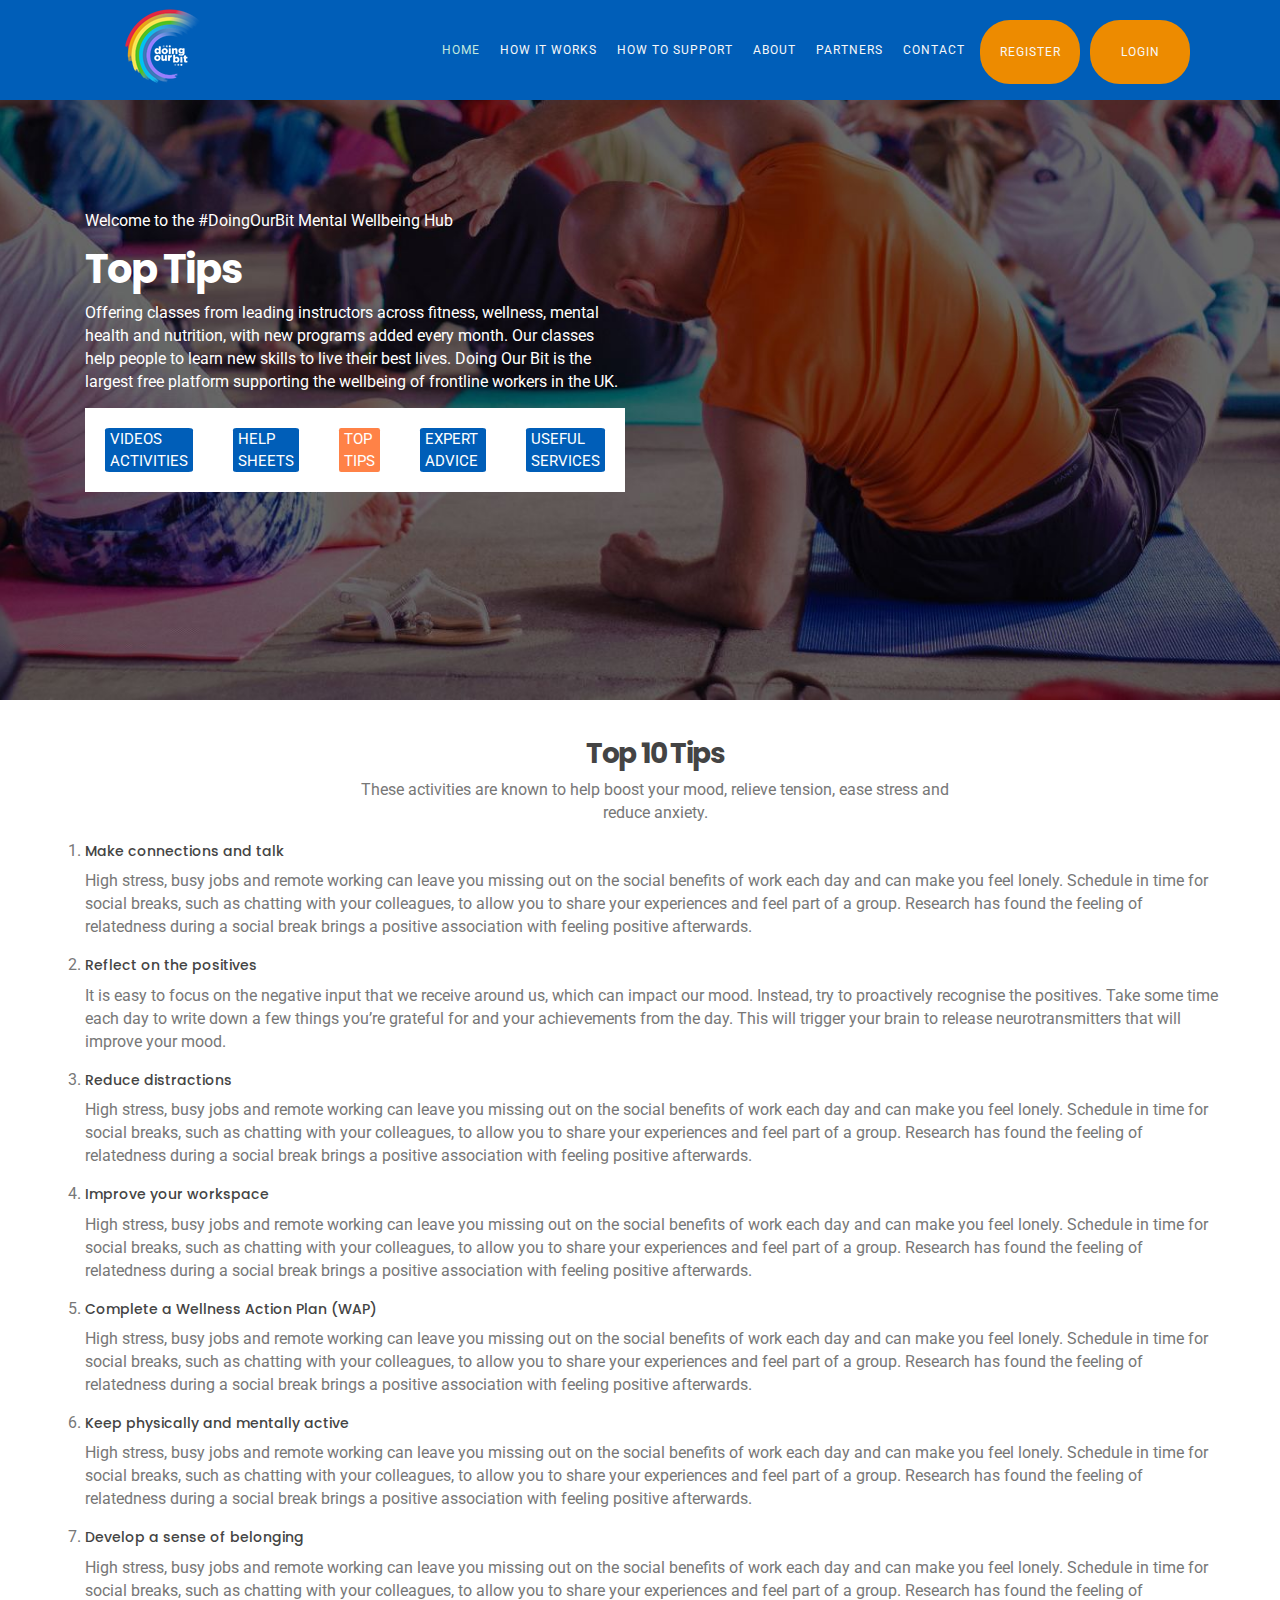
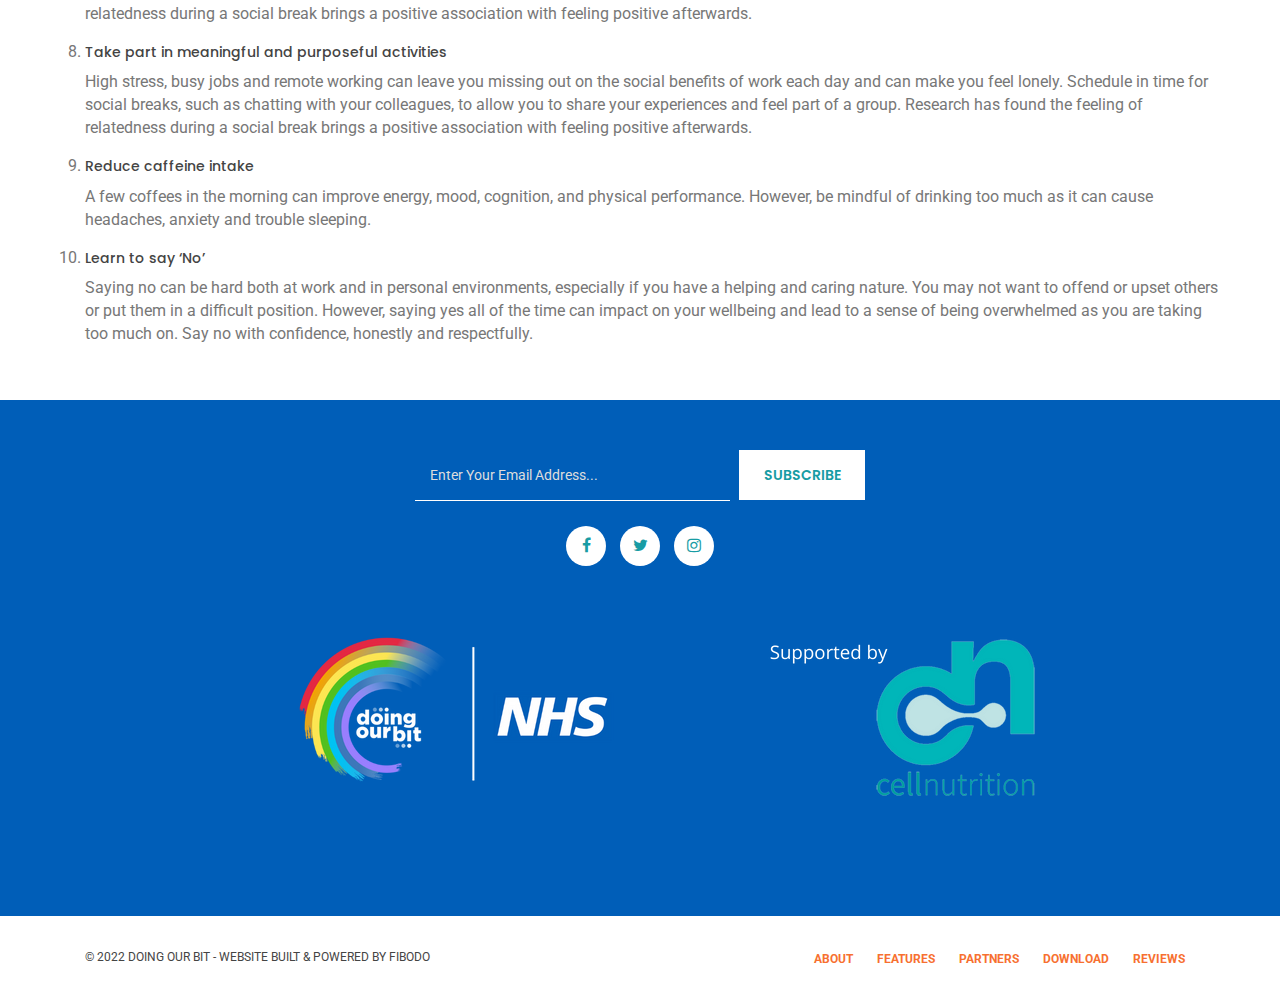
<file: mental-tips.html>
<!doctype html>
<!--[if lt IE 7]>      <html class="no-js lt-ie9 lt-ie8 lt-ie7" lang=""> <![endif]-->
<!--[if IE 7]>         <html class="no-js lt-ie9 lt-ie8" lang=""> <![endif]-->
<!--[if IE 8]>         <html class="no-js lt-ie9" lang=""> <![endif]-->
<!--[if gt IE 8]><!-->
<html class="no-js" lang="en">
<!--<![endif]-->

<head>
    <meta charset="utf-8">
    <meta name="viewport" content="width=device-width, initial-scale=1">
    <meta name="description"
        content="Doing our bit is the largest free wellbeing platform for frontline workers in the UK.">
    <meta name="fibodo" content="Built and powered by fibodo">

    <title>Mental Wellbeing</title>

    <link rel="shortcut icon" type="image/x-icon" href="img/favicon.png">

    <!-- Font Awesome CSS -->
    <link rel="stylesheet" href="css/font-awesome.min.css">
    <!-- Elegant Font Icons CSS -->
    <link rel="stylesheet" href="css/elegant-font-icons.css">
    <!-- Elegant Line Icons CSS -->
    <link rel="stylesheet" href="css/elegant-line-icons.css">
    <!-- Bootstrap CSS -->
    <link rel="stylesheet" href="css/bootstrap.min.css">
    <!-- animate CSS -->
    <link rel="stylesheet" href="css/animate.min.css">
    <!-- Venobox CSS -->
    <link rel="stylesheet" href="css/venobox.css">
    <!-- OWL-Carousel CSS -->
    <link rel="stylesheet" href="css/owl.carousel.css">
    <!-- Main CSS -->
    <link rel="stylesheet" href="css/main.css">
    <!-- <link rel="stylesheet" href="css/color.css"> -->
    <!-- Responsive CSS -->
    <link rel="stylesheet" href="css/responsive.css">

    <script src="js/vendor/modernizr-2.8.3-respond-1.4.2.min.js"></script>
</head>

<body>
    <!--[if lt IE 8]>
            <p class="browserupgrade">You are using an <strong>outdated</strong> browser. Please <a href="http://browsehappy.com/">upgrade your browser</a> to improve your experience.</p>
        <![endif]-->






    <!-- Header Area Start -->
    <header id="header" class="header_section">
        <nav class="navbar">
            <div class="container">
                <div class="navbar-header">
                    <button type="button" class="nav-btn navbar-toggle collapsed" data-toggle="collapse"
                        data-target="#navbar" aria-expanded="false" aria-controls="navbar">
                        <span class="sr-only">Toggle navigation</span>
                        <span class="icon-bar"></span>
                        <span class="icon-bar"></span>
                        <span class="icon-bar"></span>
                    </button>
                    <a class="d-block" href="index.html" class="brand logo-dark"><img src="img/logo.png"
                            alt="Aperture"></a>
                </div>
                <div id="navbar" class="collapse navbar-collapse navbar-right">
                    <ul class="nav navbar-nav nav-menu">
                        <li class="active"><a data-scroll href="index.html">Home <span
                                    class="sr-only">(current)</span></a></li>


                        <li><a data-scroll href="works.html">How It Works</a></li>

                        <li><a data-scroll href="support.html">How to Support</a></li>
                        <li><a data-scroll href="about.html">About</a></li>
                        <li><a data-scroll href="partners.html">Partners</a></li>
                        <li><a data-scroll href="contact.html">Contact</a></li>
                        <li><a class="nav_btn" data-scroll href="#">Register</a></li>
                        <li><a class="nav_btn" data-scroll href="#"> Login </a></li>
                        <!-- <li><a data-scroll href="#feature">Features</a></li>
                            <li><a data-scroll href="#screenshots">Partners</a></li>
                            <li><a data-scroll href="#download">Download</a></li>
                            <li><a data-scroll href="#testimonial">Reviews</a></li> -->





                        <!-- <li><a data-scroll href="#blog">News</a></li> -->
                    </ul>
                </div>

                <!-- <div>
                        <a href="https://www.fit4thefight.org/nhs-members-area" class="hero_btn"
                            class="fl-right"></i>Login</a>
                    </div> -->
            </div>
        </nav><!-- Navigation Bar -->
    </header> <!-- Header -->

    

    <section id="home" class="hero_section_mental overlay">

        <div class="container">
            <div class="display-table">
                <div class="table-cell">
                    <div class="col-md-6">
                        <div class="hero_content">
                            <p>Welcome to the #DoingOurBit Mental Wellbeing Hub</p>
                            <h1>Top Tips
                            </h1>
                            <p>Offering classes from leading instructors across fitness, wellness,
                                mental health and nutrition, with new programs added every
                                month. Our classes help people to learn new skills to live their best lives.
                                Doing Our Bit is the largest free platform supporting the wellbeing of frontline workers
                                in the UK.</p>
                            <!-- <a href="https://www.fit4thefight.org/nhs-members-area" class="hero_btn"><i
                                        class="fa fa-read"></i>Login</a> -->

                            
                        
                                        <ul class="mental_tab_menu">
                                            <li><a href="mental-videos.html">Videos Activities</a></li>
                                            <li><a href="mental-sheets.html">Help Sheets</a></li>
                                            <li class="active"><a href="mental-tips.html">Top Tips</a>
                                            </li>
                                            <li><a href="mental-advice.html">Expert Advice</a>
                                            </li>
                                            <li><a href="mental-services.html">Useful Services</a>
                                            </li>
                            
                                        </ul>
                        </div>

                        
                    </div>
                    
                

               

            </div>
            </div>
            
        </div>
    </section>
    <!-- hero_section -->
    <!-- Background Area End -->
    <!-- About Start -->
    <!-- <section class="about-area pt-95 pb-100">
           <div class="container">
               <div class="row">
                   <div class="col-lg-6">
                       <div class="about-content">
                            <h2>Expert Advice</h2>
                            <p class="m-0">Lorem Ipsum is simply dummy text of the printing and typesetting industry. Lorem Ipsum issss has been the industry's standard dummy text ever since the 1500s, when an unknown lorem printer took a galley of type and scrambled it to make a type specimen book. It has survived not only five centuries, lorem ipsum is.</p>
                            <p>but also the leap into electronic typesetting, remaining essentially unchanged. It was popularised in the 1960s with the release of Letraset sheets containing Lorem Ipsum passages, and is more recently with desktop publishing software like Aldus PageMaker including versions. </p>
                            <a class="banner-btn" href="about-us.html" data-text="read more"><span>read more</span></a>
                       </div>
                   </div>
                   <div class="col-lg-6">
                       <div class="about-video active">
                            <div class="game">
                                <a href="#"><img src="img/about/about.jpg" alt="about"></a>
                            </div> 
                            <div class="video-icon video-hover">
                                <a class="video-popup" href="https://www.youtube.com/watch?v=A47zwWsjXgs">
                                    <i class="zmdi zmdi-play"></i>
                                </a>
                            </div>
                       </div>
                   </div>
               </div>
           </div>
        </section> -->
    <!-- Welcome End -->
   




    <!-- Gallery Area Start -->
    <section class="gallery-area pt-90 pb-100 padding" id="tips">
        <div class="container">
            <div class="row">
                <div class="col-lg-8 offset-xl-2 offset-lg-2">

                    <div class="container">
                        <div class="section_heading align-center mb-40">
                            <h2>Top 10 Tips</h2>
                            <p>These activities are known to help boost your mood, relieve
                                tension, ease stress and
                                reduce anxiety.</p>
                        </div>
                        <ol>
                            <li>
                                <h5>Make connections and talk</h5>
                                <p>High stress, busy jobs and remote working can leave you
                                    missing out on the social
                                    benefits of work each day and can make you feel lonely.
                                    Schedule in time for social
                                    breaks, such as chatting with your colleagues, to allow you
                                    to share your
                                    experiences and feel part of a group. Research has found the
                                    feeling of relatedness
                                    during a social break brings a positive association with
                                    feeling positive
                                    afterwards.</p>
                            </li>
                            <li>
                                <h5>Reflect on the positives</h5>
                                <p>It is easy to focus on the negative input that we receive
                                    around us, which can impact
                                    our mood. Instead, try to proactively recognise the
                                    positives. Take some time each
                                    day to write down a few things you’re grateful for and your
                                    achievements from the
                                    day. This will trigger your brain to release
                                    neurotransmitters that will improve
                                    your mood.</p>
                            </li>
                            <li>
                                <h5>Reduce distractions</h5>
                                <p>High stress, busy jobs and remote working can leave you
                                    missing out on the social
                                    benefits of work each day and can make you feel lonely.
                                    Schedule in time for social
                                    breaks, such as chatting with your colleagues, to allow you
                                    to share your
                                    experiences and feel part of a group. Research has found the
                                    feeling of relatedness
                                    during a social break brings a positive association with
                                    feeling positive
                                    afterwards.</p>
                            </li>
                            <li>
                                <h5>Improve your workspace</h5>
                                <p>High stress, busy jobs and remote working can leave you
                                    missing out on the social
                                    benefits of work each day and can make you feel lonely.
                                    Schedule in time for social
                                    breaks, such as chatting with your colleagues, to allow you
                                    to share your
                                    experiences and feel part of a group. Research has found the
                                    feeling of relatedness
                                    during a social break brings a positive association with
                                    feeling positive
                                    afterwards.</p>
                            </li>
                            <li>
                                <h5>Complete a Wellness Action Plan (WAP)</h5>
                                <p>High stress, busy jobs and remote working can leave you
                                    missing out on the social
                                    benefits of work each day and can make you feel lonely.
                                    Schedule in time for social
                                    breaks, such as chatting with your colleagues, to allow you
                                    to share your
                                    experiences and feel part of a group. Research has found the
                                    feeling of relatedness
                                    during a social break brings a positive association with
                                    feeling positive
                                    afterwards.</p>
                            </li>
                            <li>
                                <h5>Keep physically and mentally active</h5>
                                <p>High stress, busy jobs and remote working can leave you
                                    missing out on the social
                                    benefits of work each day and can make you feel lonely.
                                    Schedule in time for social
                                    breaks, such as chatting with your colleagues, to allow you
                                    to share your
                                    experiences and feel part of a group. Research has found the
                                    feeling of relatedness
                                    during a social break brings a positive association with
                                    feeling positive
                                    afterwards.</p>
                            </li>
                            <li>
                                <h5>Develop a sense of belonging</h5>
                                <p>High stress, busy jobs and remote working can leave you
                                    missing out on the social
                                    benefits of work each day and can make you feel lonely.
                                    Schedule in time for social
                                    breaks, such as chatting with your colleagues, to allow you
                                    to share your
                                    experiences and feel part of a group. Research has found the
                                    feeling of relatedness
                                    during a social break brings a positive association with
                                    feeling positive
                                    afterwards.</p>
                            </li>
                            <li>
                                <h5>Take part in meaningful and purposeful activities</h5>
                                <p>High stress, busy jobs and remote working can leave you
                                    missing out on the social
                                    benefits of work each day and can make you feel lonely.
                                    Schedule in time for social
                                    breaks, such as chatting with your colleagues, to allow you
                                    to share your
                                    experiences and feel part of a group. Research has found the
                                    feeling of relatedness
                                    during a social break brings a positive association with
                                    feeling positive
                                    afterwards.</p>
                            </li>
                            <li>
                                <h5>Reduce caffeine intake</h5>
                                <p>A few coffees in the morning can improve energy, mood,
                                    cognition, and physical
                                    performance. However, be mindful of drinking too much as it
                                    can cause headaches,
                                    anxiety and trouble sleeping.</p>
                            </li>

                            <li>
                                <h5>Learn to say ‘No’</h5>
                                <p>Saying no can be hard both at work and in personal
                                    environments, especially if you
                                    have a helping and caring nature. You may not want to offend
                                    or upset others or put
                                    them in a difficult position. However, saying yes all of the
                                    time can impact on your
                                    wellbeing and lead to a sense of being overwhelmed as you
                                    are taking too much on.
                                    Say no with confidence, honestly and respectfully.</p>
                            </li>

                        </ol>

                    </div>

                </div>
            </div>
        </div>
    </section>




    </div>
    </div>
    </div>
    </section>
    </div>
    </section>









    <!-- About Content -->


    <!-- Client Area Strat -->
    <!-- <section class="client-area pt-95 pb-50">
        <div class="container">
            <div class="row">
                <div class="col-lg-8 offset-xl-2 offset-lg-2">
                    <div class="section-title text-center">
                        <h2>Our Client Say</h2>
                        <p>Lorem Ipsum is simply dummy text of the printing and typesetting industry. Lorem Ipsum issss
                            has been the industry's standard dummy text ever since the 1500s, when an unknown lorem </p>
                    </div>
                </div>
            </div>
            <div class="row">
                <div class="col-lg-10 offset-xl-1 offset-lg-1">
                    <div class="row">
                        <div class="testimonial-owl">
                            <div class="col-12">
                                <div class="single-testimonial">
                                    <i class="zmdi zmdi-quote"></i>
                                    <p>Lorem ipsum dolor sit amet, consectetur adipiscing elit. Nulla non mi just.
                                        Aliquam vitae purus vel odio suscipit lobortis. Donec interdum finibus egestas.
                                        In eleifend ipsum eu lacinia congue. Vestibulum sodales, sapien aliquam </p>
                                    <img src="img/icon/signature.png" alt="signature">
                                    <h6>Co-Founder Of Company</h6>
                                </div>
                            </div>
                            <div class="col-12">
                                <div class="single-testimonial">
                                    <i class="zmdi zmdi-quote"></i>
                                    <p>Lorem ipsum dolor sit amet, consectetur adipiscing elit. Nulla non mi just.
                                        Aliquam vitae purus vel odio suscipit lobortis. Donec interdum finibus egestas.
                                        In eleifend ipsum eu lacinia congue. Vestibulum sodales, sapien aliquam </p>
                                    <img src="img/icon/signature.png" alt="signature">
                                    <h6>Co-Founder Of Company</h6>
                                </div>
                            </div>
                            <div class="col-12">
                                <div class="single-testimonial">
                                    <i class="zmdi zmdi-quote"></i>
                                    <p>Lorem ipsum dolor sit amet, consectetur adipiscing elit. Nulla non mi just.
                                        Aliquam vitae purus vel odio suscipit lobortis. Donec interdum finibus egestas.
                                        In eleifend ipsum eu lacinia congue. Vestibulum sodales, sapien aliquam </p>
                                    <img src="img/icon/signature.png" alt="signature">
                                    <h6>Co-Founder Of Company</h6>
                                </div>
                            </div>
                            <div class="col-12">
                                <div class="single-testimonial">
                                    <i class="zmdi zmdi-quote"></i>
                                    <p>Lorem ipsum dolor sit amet, consectetur adipiscing elit. Nulla non mi just.
                                        Aliquam vitae purus vel odio suscipit lobortis. Donec interdum finibus egestas.
                                        In eleifend ipsum eu lacinia congue. Vestibulum sodales, sapien aliquam </p>
                                    <img src="img/icon/signature.png" alt="signature">
                                    <h6>Co-Founder Of Company</h6>
                                </div>
                            </div>
                            <div class="col-12">
                                <div class="single-testimonial">
                                    <i class="zmdi zmdi-quote"></i>
                                    <p>Lorem ipsum dolor sit amet, consectetur adipiscing elit. Nulla non mi just.
                                        Aliquam vitae purus vel odio suscipit lobortis. Donec interdum finibus egestas.
                                        In eleifend ipsum eu lacinia congue. Vestibulum sodales, sapien aliquam </p>
                                    <img src="img/icon/signature.png" alt="signature">
                                    <h6>Co-Founder Of Company</h6>
                                </div>
                            </div>
                        </div>
                    </div>
                </div>
            </div>
        </div>
    </section> -->
    <!-- Client Area End -->

    <div id="subscribe" class="subscribe_section">
        <div class="subscribe_wrapper">

            <div class="container">
                <div class="subscribe_wrap">
                    <form action="#" class="subscribe_form">
                        <input type="email" name="email" id="subs-email" class="form_input"
                            placeholder="Enter Your Email Address...">
                        <button type="submit" class="submit">Subscribe</button>
                        <div class="clearfix"></div>
                        <div id="subscribe-result">
                            <p class="subscription-success"></p>
                            <p class="subscription-error"></p>
                        </div>
                    </form>
                </div><!-- /.subscribe_wrap -->
                <ul class="social_link">
                    <li><a href="#"><i class="fa fa-facebook"></i></a></li>
                    <li><a href="#"><i class="fa fa-twitter"></i></a></li>
                    <li><a href="#"><i class="fa fa-instagram"></i></a></li>
                </ul><!-- /.social_link -->
            </div>
            <figure class="logo-footer">

                <a class="d-block" href="https://cellnutritionlifestyle.com/" target="_blank"><img
                        src="img/logos-footer.png" alt="Aperture"></a>

            </figure>
        </div><!-- /.subscribe_wrapper -->
    </div><!-- /.footer_top_section -->


    <footer class="footer_section">
        <div class="container">
            <div class="col-sm-6 xs-padding">
                <p class="copyright">&copy; 2022 Doing Our Bit - Website built & powered by
                    fibodo
                </p>
            </div>
            <nav class="col-sm-6 xs-padding">
                <ul class="footer_menu">
                    <li><a data-scroll href="#about">About</a></li>
                    <li><a data-scroll href="#feature">Features</a></li>
                    <li><a data-scroll href="#screenshots">Partners</a></li>
                    <li><a data-scroll href="#download">Download</a></li>
                    <li><a data-scroll href="#testimonial">Reviews</a></li>

                </ul>
            </nav>
        </div>
    </footer><!-- /.footer_section -->


    <a data-scroll href="#header" id="scroll-to-top"><i class="arrow_carrot-up"></i></a>

    <!-- jQuery Lib -->
    <script src="js/vendor/jquery-1.12.4.min.js"></script>
    <!-- waypoints js -->
    <script src="js/vendor/waypoints.min.js"></script>
    <!-- Bootstrap JS -->
    <script src="js/vendor/bootstrap.min.js"></script>
    <!-- OWL-Carousel JS -->
    <script src="js/vendor/owl.carousel.min.js"></script>
    <!-- Smooth Scroll JS -->
    <script src="js/vendor/smooth-scroll.min.js"></script>
    <!-- venobox JS -->
    <script src="js/vendor/venobox.min.js"></script>
    <!-- Counterup JS -->
    <script src="js/vendor/jquery.counterup.min.js"></script>
    <!-- Ajaxchimp JS -->
    <script src="js/vendor/jquery.ajaxchimp.min.js"></script>
    <!-- wow JS -->
    <script src="js/vendor/wow.min.js"></script>
    <!-- Main JS -->
    <script src="js/main.js"></script>

</body>


</html>
</file>
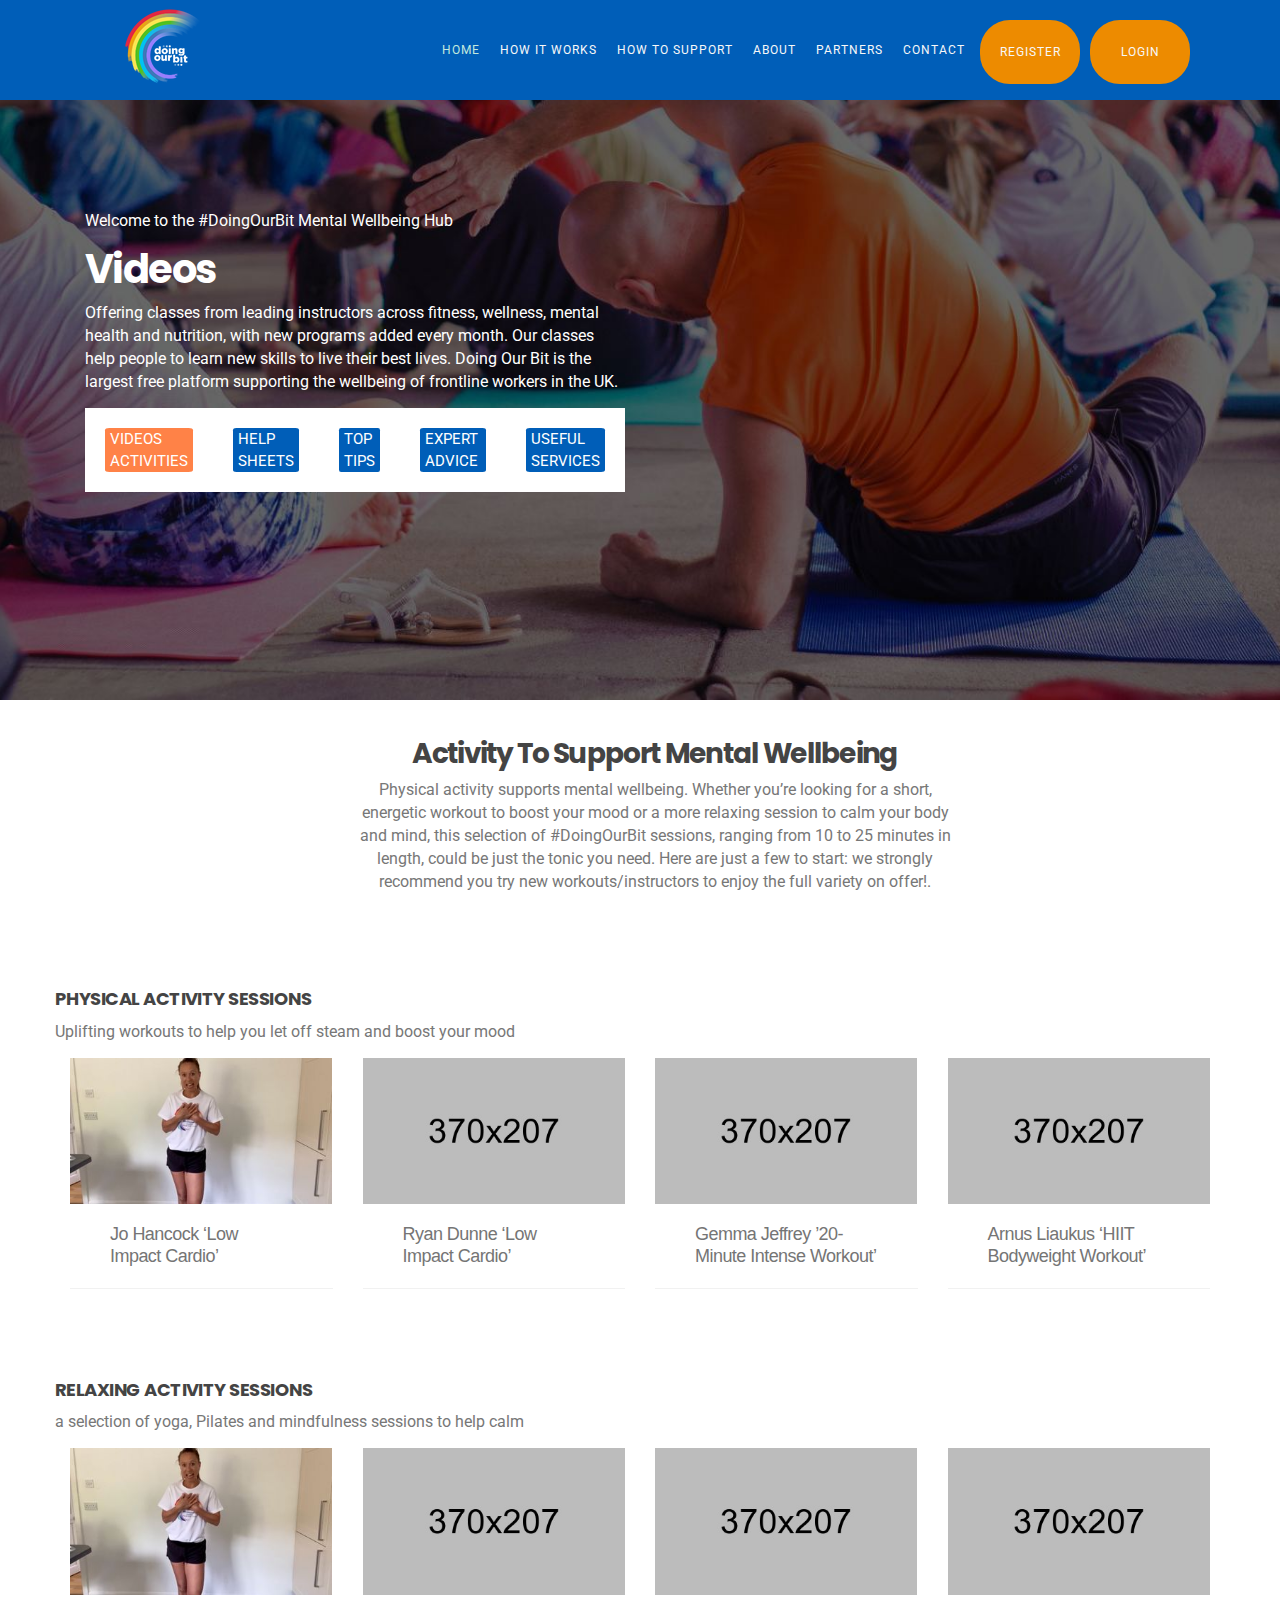
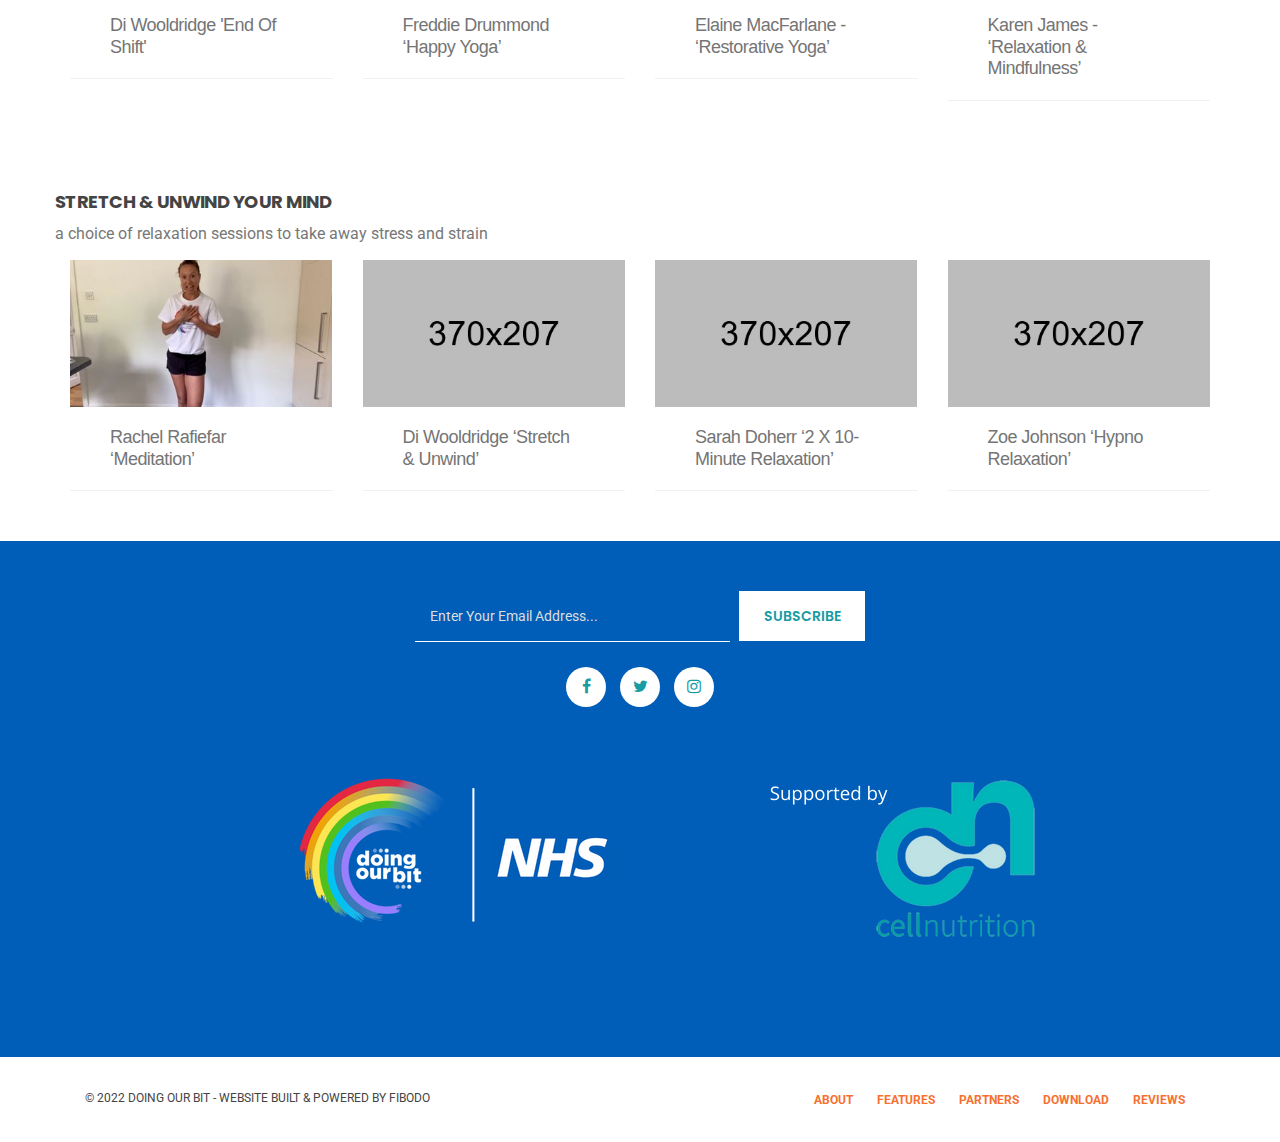
<file: mental-videos.html>
<!doctype html>
<!--[if lt IE 7]>      <html class="no-js lt-ie9 lt-ie8 lt-ie7" lang=""> <![endif]-->
<!--[if IE 7]>         <html class="no-js lt-ie9 lt-ie8" lang=""> <![endif]-->
<!--[if IE 8]>         <html class="no-js lt-ie9" lang=""> <![endif]-->
<!--[if gt IE 8]><!-->
<html class="no-js" lang="en">
<!--<![endif]-->

<head>
    <meta charset="utf-8">
    <meta name="viewport" content="width=device-width, initial-scale=1">
    <meta name="description"
        content="Doing our bit is the largest free wellbeing platform for frontline workers in the UK.">
    <meta name="fibodo" content="Built and powered by fibodo">

    <title>Mental Wellbeing</title>

    <link rel="shortcut icon" type="image/x-icon" href="img/favicon.png">

    <!-- Font Awesome CSS -->
    <link rel="stylesheet" href="css/font-awesome.min.css">
    <!-- Elegant Font Icons CSS -->
    <link rel="stylesheet" href="css/elegant-font-icons.css">
    <!-- Elegant Line Icons CSS -->
    <link rel="stylesheet" href="css/elegant-line-icons.css">
    <!-- Bootstrap CSS -->
    <link rel="stylesheet" href="css/bootstrap.min.css">
    <!-- animate CSS -->
    <link rel="stylesheet" href="css/animate.min.css">
    <!-- Venobox CSS -->
    <link rel="stylesheet" href="css/venobox.css">
    <!-- OWL-Carousel CSS -->
    <link rel="stylesheet" href="css/owl.carousel.css">
    <!-- Main CSS -->
    <link rel="stylesheet" href="css/main.css">
    <!-- <link rel="stylesheet" href="css/color.css"> -->
    <!-- Responsive CSS -->
    <link rel="stylesheet" href="css/responsive.css">

    <script src="js/vendor/modernizr-2.8.3-respond-1.4.2.min.js"></script>
</head>

<body>
    <!--[if lt IE 8]>
            <p class="browserupgrade">You are using an <strong>outdated</strong> browser. Please <a href="http://browsehappy.com/">upgrade your browser</a> to improve your experience.</p>
        <![endif]-->






    <!-- Header Area Start -->
    <header id="header" class="header_section">
        <nav class="navbar">
            <div class="container">
                <div class="navbar-header">
                    <button type="button" class="nav-btn navbar-toggle collapsed" data-toggle="collapse"
                        data-target="#navbar" aria-expanded="false" aria-controls="navbar">
                        <span class="sr-only">Toggle navigation</span>
                        <span class="icon-bar"></span>
                        <span class="icon-bar"></span>
                        <span class="icon-bar"></span>
                    </button>
                    <a class="d-block" href="index.html" class="brand logo-dark"><img src="img/logo.png"
                            alt="Aperture"></a>
                </div>
                <div id="navbar" class="collapse navbar-collapse navbar-right">
                    <ul class="nav navbar-nav nav-menu">
                        <li class="active"><a data-scroll href="index.html">Home <span
                                    class="sr-only">(current)</span></a></li>


                        <li><a data-scroll href="works.html">How It Works</a></li>

                        <li><a data-scroll href="support.html">How to Support</a></li>
                        <li><a data-scroll href="about.html">About</a></li>
                        <li><a data-scroll href="partners.html">Partners</a></li>
                        <li><a data-scroll href="contact.html">Contact</a></li>
                        <li><a class="nav_btn" data-scroll href="#">Register</a></li>
                        <li><a class="nav_btn" data-scroll href="#"> Login </a></li>
                        <!-- <li><a data-scroll href="#feature">Features</a></li>
                            <li><a data-scroll href="#screenshots">Partners</a></li>
                            <li><a data-scroll href="#download">Download</a></li>
                            <li><a data-scroll href="#testimonial">Reviews</a></li> -->





                        <!-- <li><a data-scroll href="#blog">News</a></li> -->
                    </ul>
                </div>

                <!-- <div>
                        <a href="https://www.fit4thefight.org/nhs-members-area" class="hero_btn"
                            class="fl-right"></i>Login</a>
                    </div> -->
            </div>
        </nav><!-- Navigation Bar -->
    </header> <!-- Header -->

    

    <section id="home" class="hero_section_mental overlay">

        <div class="container">
            <div class="display-table">
                <div class="table-cell">
                    <div class="col-md-6">
                        <div class="hero_content">
                            <p>Welcome to the #DoingOurBit Mental Wellbeing Hub</p>
                            <h1>Videos
                    
                            </h1>
                            <p>Offering classes from leading instructors across fitness, wellness,
                                mental health and nutrition, with new programs added every
                                month. Our classes help people to learn new skills to live their best lives.
                                Doing Our Bit is the largest free platform supporting the wellbeing of frontline workers
                                in the UK.</p>
                            <!-- <a href="https://www.fit4thefight.org/nhs-members-area" class="hero_btn"><i
                                        class="fa fa-read"></i>Login</a> -->

                            
                        
                                        <ul class="mental_tab_menu">
                                            <li class="active"><a href="mental-videos.html">Videos Activities</a></li>
                                            <li><a href="mental-sheets.html">Help Sheets</a></li>
                                            <li><a href="mental-tips.html">Top Tips</a>
                                            </li>
                                            <li><a href="mental-advice.html">Expert Advice</a>
                                            </li>
                                            <li><a href="mental-services.html">Useful Services</a>
                                            </li>
                            
                                        </ul>
                        </div>

                        
                    </div>
                    
                

               

            </div>
            </div>
            
        </div>
    </section>
    <!-- hero_section -->
    <!-- Background Area End -->
    <!-- About Start -->
    <!-- <section class="about-area pt-95 pb-100">
           <div class="container">
               <div class="row">
                   <div class="col-lg-6">
                       <div class="about-content">
                            <h2>Expert Advice</h2>
                            <p class="m-0">Lorem Ipsum is simply dummy text of the printing and typesetting industry. Lorem Ipsum issss has been the industry's standard dummy text ever since the 1500s, when an unknown lorem printer took a galley of type and scrambled it to make a type specimen book. It has survived not only five centuries, lorem ipsum is.</p>
                            <p>but also the leap into electronic typesetting, remaining essentially unchanged. It was popularised in the 1960s with the release of Letraset sheets containing Lorem Ipsum passages, and is more recently with desktop publishing software like Aldus PageMaker including versions. </p>
                            <a class="banner-btn" href="about-us.html" data-text="read more"><span>read more</span></a>
                       </div>
                   </div>
                   <div class="col-lg-6">
                       <div class="about-video active">
                            <div class="game">
                                <a href="#"><img src="img/about/about.jpg" alt="about"></a>
                            </div> 
                            <div class="video-icon video-hover">
                                <a class="video-popup" href="https://www.youtube.com/watch?v=A47zwWsjXgs">
                                    <i class="zmdi zmdi-play"></i>
                                </a>
                            </div>
                       </div>
                   </div>
               </div>
           </div>
        </section> -->
    <!-- Welcome End -->
    <!-- Classes Start -->
    <section class="class-area fix bg-gray pb-100 pt-95 padding">
        <div class="container">
            <div class="row">
                <div class="col-lg-8 offset-lg-2">
                    <div class="container">
                        <div class="section_heading align-center mb-40">
                            <h2>Activity To Support Mental Wellbeing</h2>
                            <p>Physical activity supports mental wellbeing. Whether you’re looking for a short,
                                energetic
                                workout to boost your mood or a more relaxing session to calm your body and
                                mind, this selection of #DoingOurBit sessions, ranging from 10 to 25 minutes in
                                length, could be just the tonic you need. Here are just a few to start: we strongly
                                recommend
                                you try new workouts/instructors to enjoy the full variety on offer!.</p>
                        </div>
                    </div>
                </div>


            </div>

            
        </div>
    </section>











    <section class="class-area fix bg-gray pb-100 pt-95 padding" id="activities"><a name="activities"></a>
        <div class="container">
            <div class="row">
                <h4>Physical Activity Sessions</h4>
                <p>Uplifting workouts to help you let off steam and boost your mood</p>
                <div class="col-lg-3 col-md-6 mt-4 mt-lg-0">
                    <div class="single-class">

                        <div class="single-img">
                            <a href="https://vimeo.com/427027562/c63046100e"><img src="content/img/class/1.jpg"
                                    alt="class"></a>
                            <div class="gallery-icon">
                                <a class="image-popup" href="https://vimeo.com/427027562/c63046100e">
                                    <i class="zmdi zmdi-zoom-in"></i>
                                </a>
                            </div>
                        </div>
                        <div class="single-content">
                            <h3><a href="class.html">Jo Hancock ‘Low Impact Cardio’</a></h3>
                        </div>
                    </div>
                </div>


                <div class="col-lg-3 col-md-6">
                    <div class="single-class">
                        <div class="single-img">
                            <a href="class.html"><img src="content/img/class/2.jpg" alt="class"></a>
                            <div class="gallery-icon">
                                <a class="image-popup" href="content/img/class/2.jpg">
                                    <i class="zmdi zmdi-zoom-in"></i>
                                </a>
                            </div>
                        </div>
                        <div class="single-content">
                            <h3><a href="class.html">Ryan Dunne ‘Low Impact Cardio’</a></h3>

                        </div>
                    </div>
                </div>

                <div class="col-lg-3 col-md-6 mt-4 mt-lg-0">
                    <div class="single-class">
                        <div class="single-img">
                            <a href="class.html"><img src="content/img/class/3.jpg" alt="class"></a>
                            <div class="gallery-icon">
                                <a class="image-popup" href="img/class/3.jpg">
                                    <i class="zmdi zmdi-zoom-in"></i>
                                </a>
                            </div>
                        </div>
                        <div class="single-content">
                            <h3><a href="class.html">Gemma Jeffrey ’20-minute Intense
                                    Workout’</a></h3>
                        </div>
                    </div>
                </div>


                <div class="col-lg-3 col-md-6 mt-4 mt-lg-0">
                    <div class="single-class">
                        <div class="single-img">
                            <a href="class.html"><img src="content/img/class/3.jpg" alt="class"></a>
                            <div class="gallery-icon">
                                <a class="image-popup" href="img/class/3.jpg">
                                    <i class="zmdi zmdi-zoom-in"></i>
                                </a>
                            </div>
                        </div>
                        <div class="single-content">
                            <h3><a href="class.html">Arnus Liaukus ‘HIIT Bodyweight Workout’</a>
                            </h3>
                        </div>
                    </div>
                </div>
            </div>
    </section>


    <section class="class-area fix bg-gray pb-100 pt-95 padding">
        <div class="container">

            <div class="row">
                <h4>Relaxing Activity Sessions</h4>
                <p>a selection of yoga, Pilates and mindfulness sessions to help calm</p>
                <div class="col-lg-3 col-md-6 mt-4 mt-lg-0">
                    <div class="single-class">

                        <div class="single-img">
                            <a href="https://vimeo.com/427027562/c63046100e"><img src="content/img/class/1.jpg"
                                    alt="class"></a>
                            <div class="gallery-icon">
                                <a class="image-popup" href="https://vimeo.com/427027562/c63046100e">
                                    <i class="zmdi zmdi-zoom-in"></i>
                                </a>
                            </div>
                        </div>
                        <div class="single-content">
                            <h3><a href="class.html">Di Wooldridge 'End of Shift'</a></h3>
                        </div>
                    </div>
                </div>


                <div class="col-lg-3 col-md-6">
                    <div class="single-class">
                        <div class="single-img">
                            <a href="class.html"><img src="content/img/class/2.jpg" alt="class"></a>
                            <div class="gallery-icon">
                                <a class="image-popup" href="content/img/class/2.jpg">
                                    <i class="zmdi zmdi-zoom-in"></i>
                                </a>
                            </div>
                        </div>
                        <div class="single-content">
                            <h3><a href="class.html">Freddie Drummond ‘Happy Yoga’</a></h3>

                        </div>
                    </div>
                </div>

                <div class="col-lg-3 col-md-6 mt-4 mt-lg-0">
                    <div class="single-class">
                        <div class="single-img">
                            <a href="class.html"><img src="content/img/class/3.jpg" alt="class"></a>
                            <div class="gallery-icon">
                                <a class="image-popup" href="img/class/3.jpg">
                                    <i class="zmdi zmdi-zoom-in"></i>
                                </a>
                            </div>
                        </div>
                        <div class="single-content">
                            <h3><a href="class.html">Elaine MacFarlane - ‘Restorative Yoga’</a>
                            </h3>
                        </div>
                    </div>
                </div>


                <div class="col-lg-3 col-md-6 mt-4 mt-lg-0">
                    <div class="single-class">
                        <div class="single-img">
                            <a href="class.html"><img src="content/img/class/3.jpg" alt="class"></a>
                            <div class="gallery-icon">
                                <a class="image-popup" href="img/class/3.jpg">
                                    <i class="zmdi zmdi-zoom-in"></i>
                                </a>
                            </div>
                        </div>
                        <div class="single-content">
                            <h3><a href="class.html">Karen James - ‘Relaxation &
                                    Mindfulness’</a></h3>
                        </div>
                    </div>
                </div>
            </div>
    </section>

    <section class="class-area fix bg-gray pb-100 pt-95 padding">
        <div class="container">

            <div class="row">
                <h4>Stretch & Unwind Your Mind</h4>
                <p>a choice of relaxation sessions to take away stress and strain</p>
                <div class="col-lg-3 col-md-6 mt-4 mt-lg-0">
                    <div class="single-class">

                        <div class="single-img">
                            <a href="https://vimeo.com/427027562/c63046100e"><img src="content/img/class/1.jpg"
                                    alt="class"></a>
                            <div class="gallery-icon">
                                <a class="image-popup" href="https://vimeo.com/427027562/c63046100e">
                                    <i class="zmdi zmdi-zoom-in"></i>
                                </a>
                            </div>
                        </div>
                        <div class="single-content">
                            <h3><a href="class.html">Rachel Rafiefar ‘Meditation’</a></h3>
                        </div>
                    </div>
                </div>


                <div class="col-lg-3 col-md-6">
                    <div class="single-class">
                        <div class="single-img">
                            <a href="class.html"><img src="content/img/class/2.jpg" alt="class"></a>
                            <div class="gallery-icon">
                                <a class="image-popup" href="content/img/class/2.jpg">
                                    <i class="zmdi zmdi-zoom-in"></i>
                                </a>
                            </div>
                        </div>
                        <div class="single-content">
                            <h3><a href="class.html">Di Wooldridge ‘Stretch & Unwind’</a></h3>

                        </div>
                    </div>
                </div>

                <div class="col-lg-3 col-md-6 mt-4 mt-lg-0">
                    <div class="single-class">
                        <div class="single-img">
                            <a href="class.html"><img src="content/img/class/3.jpg" alt="class"></a>
                            <div class="gallery-icon">
                                <a class="image-popup" href="img/class/3.jpg">
                                    <i class="zmdi zmdi-zoom-in"></i>
                                </a>
                            </div>
                        </div>
                        <div class="single-content">
                            <h3><a href="class.html">Sarah Doherr ‘2 x 10-minute relaxation’</a>
                            </h3>
                        </div>
                    </div>
                </div>


                <div class="col-lg-3 col-md-6 mt-4 mt-lg-0">
                    <div class="single-class">
                        <div class="single-img">
                            <a href="class.html"><img src="content/img/class/3.jpg" alt="class"></a>
                            <div class="gallery-icon">
                                <a class="image-popup" href="img/class/3.jpg">
                                    <i class="zmdi zmdi-zoom-in"></i>
                                </a>
                            </div>
                        </div>
                        <div class="single-content">
                            <h3><a href="class.html">Zoe Johnson ‘Hypno Relaxation’</a></h3>
                        </div>
                    </div>
                </div>
            </div>
    </section>










    <!-- About Content -->


    <!-- Client Area Strat -->
    <!-- <section class="client-area pt-95 pb-50">
        <div class="container">
            <div class="row">
                <div class="col-lg-8 offset-xl-2 offset-lg-2">
                    <div class="section-title text-center">
                        <h2>Our Client Say</h2>
                        <p>Lorem Ipsum is simply dummy text of the printing and typesetting industry. Lorem Ipsum issss
                            has been the industry's standard dummy text ever since the 1500s, when an unknown lorem </p>
                    </div>
                </div>
            </div>
            <div class="row">
                <div class="col-lg-10 offset-xl-1 offset-lg-1">
                    <div class="row">
                        <div class="testimonial-owl">
                            <div class="col-12">
                                <div class="single-testimonial">
                                    <i class="zmdi zmdi-quote"></i>
                                    <p>Lorem ipsum dolor sit amet, consectetur adipiscing elit. Nulla non mi just.
                                        Aliquam vitae purus vel odio suscipit lobortis. Donec interdum finibus egestas.
                                        In eleifend ipsum eu lacinia congue. Vestibulum sodales, sapien aliquam </p>
                                    <img src="img/icon/signature.png" alt="signature">
                                    <h6>Co-Founder Of Company</h6>
                                </div>
                            </div>
                            <div class="col-12">
                                <div class="single-testimonial">
                                    <i class="zmdi zmdi-quote"></i>
                                    <p>Lorem ipsum dolor sit amet, consectetur adipiscing elit. Nulla non mi just.
                                        Aliquam vitae purus vel odio suscipit lobortis. Donec interdum finibus egestas.
                                        In eleifend ipsum eu lacinia congue. Vestibulum sodales, sapien aliquam </p>
                                    <img src="img/icon/signature.png" alt="signature">
                                    <h6>Co-Founder Of Company</h6>
                                </div>
                            </div>
                            <div class="col-12">
                                <div class="single-testimonial">
                                    <i class="zmdi zmdi-quote"></i>
                                    <p>Lorem ipsum dolor sit amet, consectetur adipiscing elit. Nulla non mi just.
                                        Aliquam vitae purus vel odio suscipit lobortis. Donec interdum finibus egestas.
                                        In eleifend ipsum eu lacinia congue. Vestibulum sodales, sapien aliquam </p>
                                    <img src="img/icon/signature.png" alt="signature">
                                    <h6>Co-Founder Of Company</h6>
                                </div>
                            </div>
                            <div class="col-12">
                                <div class="single-testimonial">
                                    <i class="zmdi zmdi-quote"></i>
                                    <p>Lorem ipsum dolor sit amet, consectetur adipiscing elit. Nulla non mi just.
                                        Aliquam vitae purus vel odio suscipit lobortis. Donec interdum finibus egestas.
                                        In eleifend ipsum eu lacinia congue. Vestibulum sodales, sapien aliquam </p>
                                    <img src="img/icon/signature.png" alt="signature">
                                    <h6>Co-Founder Of Company</h6>
                                </div>
                            </div>
                            <div class="col-12">
                                <div class="single-testimonial">
                                    <i class="zmdi zmdi-quote"></i>
                                    <p>Lorem ipsum dolor sit amet, consectetur adipiscing elit. Nulla non mi just.
                                        Aliquam vitae purus vel odio suscipit lobortis. Donec interdum finibus egestas.
                                        In eleifend ipsum eu lacinia congue. Vestibulum sodales, sapien aliquam </p>
                                    <img src="img/icon/signature.png" alt="signature">
                                    <h6>Co-Founder Of Company</h6>
                                </div>
                            </div>
                        </div>
                    </div>
                </div>
            </div>
        </div>
    </section> -->
    <!-- Client Area End -->

    <div id="subscribe" class="subscribe_section">
        <div class="subscribe_wrapper">

            <div class="container">
                <div class="subscribe_wrap">
                    <form action="#" class="subscribe_form">
                        <input type="email" name="email" id="subs-email" class="form_input"
                            placeholder="Enter Your Email Address...">
                        <button type="submit" class="submit">Subscribe</button>
                        <div class="clearfix"></div>
                        <div id="subscribe-result">
                            <p class="subscription-success"></p>
                            <p class="subscription-error"></p>
                        </div>
                    </form>
                </div><!-- /.subscribe_wrap -->
                <ul class="social_link">
                    <li><a href="#"><i class="fa fa-facebook"></i></a></li>
                    <li><a href="#"><i class="fa fa-twitter"></i></a></li>
                    <li><a href="#"><i class="fa fa-instagram"></i></a></li>
                </ul><!-- /.social_link -->
            </div>
            <figure class="logo-footer">

                <a class="d-block" href="https://cellnutritionlifestyle.com/" target="_blank"><img
                        src="img/logos-footer.png" alt="Aperture"></a>

            </figure>
        </div><!-- /.subscribe_wrapper -->
    </div><!-- /.footer_top_section -->


    <footer class="footer_section">
        <div class="container">
            <div class="col-sm-6 xs-padding">
                <p class="copyright">&copy; 2022 Doing Our Bit - Website built & powered by
                    fibodo
                </p>
            </div>
            <nav class="col-sm-6 xs-padding">
                <ul class="footer_menu">
                    <li><a data-scroll href="#about">About</a></li>
                    <li><a data-scroll href="#feature">Features</a></li>
                    <li><a data-scroll href="#screenshots">Partners</a></li>
                    <li><a data-scroll href="#download">Download</a></li>
                    <li><a data-scroll href="#testimonial">Reviews</a></li>

                </ul>
            </nav>
        </div>
    </footer><!-- /.footer_section -->


    <a data-scroll href="#header" id="scroll-to-top"><i class="arrow_carrot-up"></i></a>

    <!-- jQuery Lib -->
    <script src="js/vendor/jquery-1.12.4.min.js"></script>
    <!-- waypoints js -->
    <script src="js/vendor/waypoints.min.js"></script>
    <!-- Bootstrap JS -->
    <script src="js/vendor/bootstrap.min.js"></script>
    <!-- OWL-Carousel JS -->
    <script src="js/vendor/owl.carousel.min.js"></script>
    <!-- Smooth Scroll JS -->
    <script src="js/vendor/smooth-scroll.min.js"></script>
    <!-- venobox JS -->
    <script src="js/vendor/venobox.min.js"></script>
    <!-- Counterup JS -->
    <script src="js/vendor/jquery.counterup.min.js"></script>
    <!-- Ajaxchimp JS -->
    <script src="js/vendor/jquery.ajaxchimp.min.js"></script>
    <!-- wow JS -->
    <script src="js/vendor/wow.min.js"></script>
    <!-- Main JS -->
    <script src="js/main.js"></script>

</body>


</html>
</file>
<file: css/elegant-font-icons.css>
@font-face {
	font-family: 'ElegantIcons';
	src:url('../fonts/ElegantIcons.eot');
	src:url('../fonts/ElegantIcons.eot?#iefix') format('embedded-opentype'),
		url('../fonts/ElegantIcons.woff') format('woff'),
		url('../fonts/ElegantIcons.ttf') format('truetype'),
		url('../fonts/ElegantIcons.svg#ElegantIcons') format('svg');
	font-weight: normal;
	font-style: normal;
}

/* Use the following CSS code if you want to use data attributes for inserting your icons */
[data-icon]:before {
	font-family: 'ElegantIcons';
	content: attr(data-icon);
	speak: none;
	font-weight: normal;
	font-variant: normal;
	text-transform: none;
	line-height: 1;
	-webkit-font-smoothing: antialiased;
	-moz-osx-font-smoothing: grayscale;
}

/* Use the following CSS code if you want to have a class per icon */
/*
Instead of a list of all class selectors,
you can use the generic selector below, but it's slower:
[class*="your-class-prefix"] {
*/
.arrow_up, .arrow_down, .arrow_left, .arrow_right, .arrow_left-up, .arrow_right-up, .arrow_right-down, .arrow_left-down, .arrow-up-down, .arrow_up-down_alt, .arrow_left-right_alt, .arrow_left-right, .arrow_expand_alt2, .arrow_expand_alt, .arrow_condense, .arrow_expand, .arrow_move, .arrow_carrot-up, .arrow_carrot-down, .arrow_carrot-left, .arrow_carrot-right, .arrow_carrot-2up, .arrow_carrot-2down, .arrow_carrot-2left, .arrow_carrot-2right, .arrow_carrot-up_alt2, .arrow_carrot-down_alt2, .arrow_carrot-left_alt2, .arrow_carrot-right_alt2, .arrow_carrot-2up_alt2, .arrow_carrot-2down_alt2, .arrow_carrot-2left_alt2, .arrow_carrot-2right_alt2, .arrow_triangle-up, .arrow_triangle-down, .arrow_triangle-left, .arrow_triangle-right, .arrow_triangle-up_alt2, .arrow_triangle-down_alt2, .arrow_triangle-left_alt2, .arrow_triangle-right_alt2, .arrow_back, .icon_minus-06, .icon_plus, .icon_close, .icon_check, .icon_minus_alt2, .icon_plus_alt2, .icon_close_alt2, .icon_check_alt2, .icon_zoom-out_alt, .icon_zoom-in_alt, .icon_search, .icon_box-empty, .icon_box-selected, .icon_minus-box, .icon_plus-box, .icon_box-checked, .icon_circle-empty, .icon_circle-slelected, .icon_stop_alt2, .icon_stop, .icon_pause_alt2, .icon_pause, .icon_menu, .icon_menu-square_alt2, .icon_menu-circle_alt2, .icon_ul, .icon_ol, .icon_adjust-horiz, .icon_adjust-vert, .icon_document_alt, .icon_documents_alt, .icon_pencil, .icon_pencil-edit_alt, .icon_pencil-edit, .icon_folder-alt, .icon_folder-open_alt, .icon_folder-add_alt, .icon_info_alt, .icon_error-oct_alt, .icon_error-circle_alt, .icon_error-triangle_alt, .icon_question_alt2, .icon_question, .icon_comment_alt, .icon_chat_alt, .icon_vol-mute_alt, .icon_volume-low_alt, .icon_volume-high_alt, .icon_quotations, .icon_quotations_alt2, .icon_clock_alt, .icon_lock_alt, .icon_lock-open_alt, .icon_key_alt, .icon_cloud_alt, .icon_cloud-upload_alt, .icon_cloud-download_alt, .icon_image, .icon_images, .icon_lightbulb_alt, .icon_gift_alt, .icon_house_alt, .icon_genius, .icon_mobile, .icon_tablet, .icon_laptop, .icon_desktop, .icon_camera_alt, .icon_mail_alt, .icon_cone_alt, .icon_ribbon_alt, .icon_bag_alt, .icon_creditcard, .icon_cart_alt, .icon_paperclip, .icon_tag_alt, .icon_tags_alt, .icon_trash_alt, .icon_cursor_alt, .icon_mic_alt, .icon_compass_alt, .icon_pin_alt, .icon_pushpin_alt, .icon_map_alt, .icon_drawer_alt, .icon_toolbox_alt, .icon_book_alt, .icon_calendar, .icon_film, .icon_table, .icon_contacts_alt, .icon_headphones, .icon_lifesaver, .icon_piechart, .icon_refresh, .icon_link_alt, .icon_link, .icon_loading, .icon_blocked, .icon_archive_alt, .icon_heart_alt, .icon_star_alt, .icon_star-half_alt, .icon_star, .icon_star-half, .icon_tools, .icon_tool, .icon_cog, .icon_cogs, .arrow_up_alt, .arrow_down_alt, .arrow_left_alt, .arrow_right_alt, .arrow_left-up_alt, .arrow_right-up_alt, .arrow_right-down_alt, .arrow_left-down_alt, .arrow_condense_alt, .arrow_expand_alt3, .arrow_carrot_up_alt, .arrow_carrot-down_alt, .arrow_carrot-left_alt, .arrow_carrot-right_alt, .arrow_carrot-2up_alt, .arrow_carrot-2dwnn_alt, .arrow_carrot-2left_alt, .arrow_carrot-2right_alt, .arrow_triangle-up_alt, .arrow_triangle-down_alt, .arrow_triangle-left_alt, .arrow_triangle-right_alt, .icon_minus_alt, .icon_plus_alt, .icon_close_alt, .icon_check_alt, .icon_zoom-out, .icon_zoom-in, .icon_stop_alt, .icon_menu-square_alt, .icon_menu-circle_alt, .icon_document, .icon_documents, .icon_pencil_alt, .icon_folder, .icon_folder-open, .icon_folder-add, .icon_folder_upload, .icon_folder_download, .icon_info, .icon_error-circle, .icon_error-oct, .icon_error-triangle, .icon_question_alt, .icon_comment, .icon_chat, .icon_vol-mute, .icon_volume-low, .icon_volume-high, .icon_quotations_alt, .icon_clock, .icon_lock, .icon_lock-open, .icon_key, .icon_cloud, .icon_cloud-upload, .icon_cloud-download, .icon_lightbulb, .icon_gift, .icon_house, .icon_camera, .icon_mail, .icon_cone, .icon_ribbon, .icon_bag, .icon_cart, .icon_tag, .icon_tags, .icon_trash, .icon_cursor, .icon_mic, .icon_compass, .icon_pin, .icon_pushpin, .icon_map, .icon_drawer, .icon_toolbox, .icon_book, .icon_contacts, .icon_archive, .icon_heart, .icon_profile, .icon_group, .icon_grid-2x2, .icon_grid-3x3, .icon_music, .icon_pause_alt, .icon_phone, .icon_upload, .icon_download, .social_facebook, .social_twitter, .social_pinterest, .social_googleplus, .social_tumblr, .social_tumbleupon, .social_wordpress, .social_instagram, .social_dribbble, .social_vimeo, .social_linkedin, .social_rss, .social_deviantart, .social_share, .social_myspace, .social_skype, .social_youtube, .social_picassa, .social_googledrive, .social_flickr, .social_blogger, .social_spotify, .social_delicious, .social_facebook_circle, .social_twitter_circle, .social_pinterest_circle, .social_googleplus_circle, .social_tumblr_circle, .social_stumbleupon_circle, .social_wordpress_circle, .social_instagram_circle, .social_dribbble_circle, .social_vimeo_circle, .social_linkedin_circle, .social_rss_circle, .social_deviantart_circle, .social_share_circle, .social_myspace_circle, .social_skype_circle, .social_youtube_circle, .social_picassa_circle, .social_googledrive_alt2, .social_flickr_circle, .social_blogger_circle, .social_spotify_circle, .social_delicious_circle, .social_facebook_square, .social_twitter_square, .social_pinterest_square, .social_googleplus_square, .social_tumblr_square, .social_stumbleupon_square, .social_wordpress_square, .social_instagram_square, .social_dribbble_square, .social_vimeo_square, .social_linkedin_square, .social_rss_square, .social_deviantart_square, .social_share_square, .social_myspace_square, .social_skype_square, .social_youtube_square, .social_picassa_square, .social_googledrive_square, .social_flickr_square, .social_blogger_square, .social_spotify_square, .social_delicious_square, .icon_printer, .icon_calulator, .icon_building, .icon_floppy, .icon_drive, .icon_search-2, .icon_id, .icon_id-2, .icon_puzzle, .icon_like, .icon_dislike, .icon_mug, .icon_currency, .icon_wallet, .icon_pens, .icon_easel, .icon_flowchart, .icon_datareport, .icon_briefcase, .icon_shield, .icon_percent, .icon_globe, .icon_globe-2, .icon_target, .icon_hourglass, .icon_balance, .icon_rook, .icon_printer-alt, .icon_calculator_alt, .icon_building_alt, .icon_floppy_alt, .icon_drive_alt, .icon_search_alt, .icon_id_alt, .icon_id-2_alt, .icon_puzzle_alt, .icon_like_alt, .icon_dislike_alt, .icon_mug_alt, .icon_currency_alt, .icon_wallet_alt, .icon_pens_alt, .icon_easel_alt, .icon_flowchart_alt, .icon_datareport_alt, .icon_briefcase_alt, .icon_shield_alt, .icon_percent_alt, .icon_globe_alt, .icon_clipboard {
	font-family: 'ElegantIcons';
	speak: none;
	font-style: normal;
	font-weight: normal;
	font-variant: normal;
	text-transform: none;
	line-height: 1;
	-webkit-font-smoothing: antialiased;
}
.arrow_up:before {
	content: "\21";
}
.arrow_down:before {
	content: "\22";
}
.arrow_left:before {
	content: "\23";
}
.arrow_right:before {
	content: "\24";
}
.arrow_left-up:before {
	content: "\25";
}
.arrow_right-up:before {
	content: "\26";
}
.arrow_right-down:before {
	content: "\27";
}
.arrow_left-down:before {
	content: "\28";
}
.arrow-up-down:before {
	content: "\29";
}
.arrow_up-down_alt:before {
	content: "\2a";
}
.arrow_left-right_alt:before {
	content: "\2b";
}
.arrow_left-right:before {
	content: "\2c";
}
.arrow_expand_alt2:before {
	content: "\2d";
}
.arrow_expand_alt:before {
	content: "\2e";
}
.arrow_condense:before {
	content: "\2f";
}
.arrow_expand:before {
	content: "\30";
}
.arrow_move:before {
	content: "\31";
}
.arrow_carrot-up:before {
	content: "\32";
}
.arrow_carrot-down:before {
	content: "\33";
}
.arrow_carrot-left:before {
	content: "\34";
}
.arrow_carrot-right:before {
	content: "\35";
}
.arrow_carrot-2up:before {
	content: "\36";
}
.arrow_carrot-2down:before {
	content: "\37";
}
.arrow_carrot-2left:before {
	content: "\38";
}
.arrow_carrot-2right:before {
	content: "\39";
}
.arrow_carrot-up_alt2:before {
	content: "\3a";
}
.arrow_carrot-down_alt2:before {
	content: "\3b";
}
.arrow_carrot-left_alt2:before {
	content: "\3c";
}
.arrow_carrot-right_alt2:before {
	content: "\3d";
}
.arrow_carrot-2up_alt2:before {
	content: "\3e";
}
.arrow_carrot-2down_alt2:before {
	content: "\3f";
}
.arrow_carrot-2left_alt2:before {
	content: "\40";
}
.arrow_carrot-2right_alt2:before {
	content: "\41";
}
.arrow_triangle-up:before {
	content: "\42";
}
.arrow_triangle-down:before {
	content: "\43";
}
.arrow_triangle-left:before {
	content: "\44";
}
.arrow_triangle-right:before {
	content: "\45";
}
.arrow_triangle-up_alt2:before {
	content: "\46";
}
.arrow_triangle-down_alt2:before {
	content: "\47";
}
.arrow_triangle-left_alt2:before {
	content: "\48";
}
.arrow_triangle-right_alt2:before {
	content: "\49";
}
.arrow_back:before {
	content: "\4a";
}
.icon_minus-06:before {
	content: "\4b";
}
.icon_plus:before {
	content: "\4c";
}
.icon_close:before {
	content: "\4d";
}
.icon_check:before {
	content: "\4e";
}
.icon_minus_alt2:before {
	content: "\4f";
}
.icon_plus_alt2:before {
	content: "\50";
}
.icon_close_alt2:before {
	content: "\51";
}
.icon_check_alt2:before {
	content: "\52";
}
.icon_zoom-out_alt:before {
	content: "\53";
}
.icon_zoom-in_alt:before {
	content: "\54";
}
.icon_search:before {
	content: "\55";
}
.icon_box-empty:before {
	content: "\56";
}
.icon_box-selected:before {
	content: "\57";
}
.icon_minus-box:before {
	content: "\58";
}
.icon_plus-box:before {
	content: "\59";
}
.icon_box-checked:before {
	content: "\5a";
}
.icon_circle-empty:before {
	content: "\5b";
}
.icon_circle-slelected:before {
	content: "\5c";
}
.icon_stop_alt2:before {
	content: "\5d";
}
.icon_stop:before {
	content: "\5e";
}
.icon_pause_alt2:before {
	content: "\5f";
}
.icon_pause:before {
	content: "\60";
}
.icon_menu:before {
	content: "\61";
}
.icon_menu-square_alt2:before {
	content: "\62";
}
.icon_menu-circle_alt2:before {
	content: "\63";
}
.icon_ul:before {
	content: "\64";
}
.icon_ol:before {
	content: "\65";
}
.icon_adjust-horiz:before {
	content: "\66";
}
.icon_adjust-vert:before {
	content: "\67";
}
.icon_document_alt:before {
	content: "\68";
}
.icon_documents_alt:before {
	content: "\69";
}
.icon_pencil:before {
	content: "\6a";
}
.icon_pencil-edit_alt:before {
	content: "\6b";
}
.icon_pencil-edit:before {
	content: "\6c";
}
.icon_folder-alt:before {
	content: "\6d";
}
.icon_folder-open_alt:before {
	content: "\6e";
}
.icon_folder-add_alt:before {
	content: "\6f";
}
.icon_info_alt:before {
	content: "\70";
}
.icon_error-oct_alt:before {
	content: "\71";
}
.icon_error-circle_alt:before {
	content: "\72";
}
.icon_error-triangle_alt:before {
	content: "\73";
}
.icon_question_alt2:before {
	content: "\74";
}
.icon_question:before {
	content: "\75";
}
.icon_comment_alt:before {
	content: "\76";
}
.icon_chat_alt:before {
	content: "\77";
}
.icon_vol-mute_alt:before {
	content: "\78";
}
.icon_volume-low_alt:before {
	content: "\79";
}
.icon_volume-high_alt:before {
	content: "\7a";
}
.icon_quotations:before {
	content: "\7b";
}
.icon_quotations_alt2:before {
	content: "\7c";
}
.icon_clock_alt:before {
	content: "\7d";
}
.icon_lock_alt:before {
	content: "\7e";
}
.icon_lock-open_alt:before {
	content: "\e000";
}
.icon_key_alt:before {
	content: "\e001";
}
.icon_cloud_alt:before {
	content: "\e002";
}
.icon_cloud-upload_alt:before {
	content: "\e003";
}
.icon_cloud-download_alt:before {
	content: "\e004";
}
.icon_image:before {
	content: "\e005";
}
.icon_images:before {
	content: "\e006";
}
.icon_lightbulb_alt:before {
	content: "\e007";
}
.icon_gift_alt:before {
	content: "\e008";
}
.icon_house_alt:before {
	content: "\e009";
}
.icon_genius:before {
	content: "\e00a";
}
.icon_mobile:before {
	content: "\e00b";
}
.icon_tablet:before {
	content: "\e00c";
}
.icon_laptop:before {
	content: "\e00d";
}
.icon_desktop:before {
	content: "\e00e";
}
.icon_camera_alt:before {
	content: "\e00f";
}
.icon_mail_alt:before {
	content: "\e010";
}
.icon_cone_alt:before {
	content: "\e011";
}
.icon_ribbon_alt:before {
	content: "\e012";
}
.icon_bag_alt:before {
	content: "\e013";
}
.icon_creditcard:before {
	content: "\e014";
}
.icon_cart_alt:before {
	content: "\e015";
}
.icon_paperclip:before {
	content: "\e016";
}
.icon_tag_alt:before {
	content: "\e017";
}
.icon_tags_alt:before {
	content: "\e018";
}
.icon_trash_alt:before {
	content: "\e019";
}
.icon_cursor_alt:before {
	content: "\e01a";
}
.icon_mic_alt:before {
	content: "\e01b";
}
.icon_compass_alt:before {
	content: "\e01c";
}
.icon_pin_alt:before {
	content: "\e01d";
}
.icon_pushpin_alt:before {
	content: "\e01e";
}
.icon_map_alt:before {
	content: "\e01f";
}
.icon_drawer_alt:before {
	content: "\e020";
}
.icon_toolbox_alt:before {
	content: "\e021";
}
.icon_book_alt:before {
	content: "\e022";
}
.icon_calendar:before {
	content: "\e023";
}
.icon_film:before {
	content: "\e024";
}
.icon_table:before {
	content: "\e025";
}
.icon_contacts_alt:before {
	content: "\e026";
}
.icon_headphones:before {
	content: "\e027";
}
.icon_lifesaver:before {
	content: "\e028";
}
.icon_piechart:before {
	content: "\e029";
}
.icon_refresh:before {
	content: "\e02a";
}
.icon_link_alt:before {
	content: "\e02b";
}
.icon_link:before {
	content: "\e02c";
}
.icon_loading:before {
	content: "\e02d";
}
.icon_blocked:before {
	content: "\e02e";
}
.icon_archive_alt:before {
	content: "\e02f";
}
.icon_heart_alt:before {
	content: "\e030";
}
.icon_star_alt:before {
	content: "\e031";
}
.icon_star-half_alt:before {
	content: "\e032";
}
.icon_star:before {
	content: "\e033";
}
.icon_star-half:before {
	content: "\e034";
}
.icon_tools:before {
	content: "\e035";
}
.icon_tool:before {
	content: "\e036";
}
.icon_cog:before {
	content: "\e037";
}
.icon_cogs:before {
	content: "\e038";
}
.arrow_up_alt:before {
	content: "\e039";
}
.arrow_down_alt:before {
	content: "\e03a";
}
.arrow_left_alt:before {
	content: "\e03b";
}
.arrow_right_alt:before {
	content: "\e03c";
}
.arrow_left-up_alt:before {
	content: "\e03d";
}
.arrow_right-up_alt:before {
	content: "\e03e";
}
.arrow_right-down_alt:before {
	content: "\e03f";
}
.arrow_left-down_alt:before {
	content: "\e040";
}
.arrow_condense_alt:before {
	content: "\e041";
}
.arrow_expand_alt3:before {
	content: "\e042";
}
.arrow_carrot_up_alt:before {
	content: "\e043";
}
.arrow_carrot-down_alt:before {
	content: "\e044";
}
.arrow_carrot-left_alt:before {
	content: "\e045";
}
.arrow_carrot-right_alt:before {
	content: "\e046";
}
.arrow_carrot-2up_alt:before {
	content: "\e047";
}
.arrow_carrot-2dwnn_alt:before {
	content: "\e048";
}
.arrow_carrot-2left_alt:before {
	content: "\e049";
}
.arrow_carrot-2right_alt:before {
	content: "\e04a";
}
.arrow_triangle-up_alt:before {
	content: "\e04b";
}
.arrow_triangle-down_alt:before {
	content: "\e04c";
}
.arrow_triangle-left_alt:before {
	content: "\e04d";
}
.arrow_triangle-right_alt:before {
	content: "\e04e";
}
.icon_minus_alt:before {
	content: "\e04f";
}
.icon_plus_alt:before {
	content: "\e050";
}
.icon_close_alt:before {
	content: "\e051";
}
.icon_check_alt:before {
	content: "\e052";
}
.icon_zoom-out:before {
	content: "\e053";
}
.icon_zoom-in:before {
	content: "\e054";
}
.icon_stop_alt:before {
	content: "\e055";
}
.icon_menu-square_alt:before {
	content: "\e056";
}
.icon_menu-circle_alt:before {
	content: "\e057";
}
.icon_document:before {
	content: "\e058";
}
.icon_documents:before {
	content: "\e059";
}
.icon_pencil_alt:before {
	content: "\e05a";
}
.icon_folder:before {
	content: "\e05b";
}
.icon_folder-open:before {
	content: "\e05c";
}
.icon_folder-add:before {
	content: "\e05d";
}
.icon_folder_upload:before {
	content: "\e05e";
}
.icon_folder_download:before {
	content: "\e05f";
}
.icon_info:before {
	content: "\e060";
}
.icon_error-circle:before {
	content: "\e061";
}
.icon_error-oct:before {
	content: "\e062";
}
.icon_error-triangle:before {
	content: "\e063";
}
.icon_question_alt:before {
	content: "\e064";
}
.icon_comment:before {
	content: "\e065";
}
.icon_chat:before {
	content: "\e066";
}
.icon_vol-mute:before {
	content: "\e067";
}
.icon_volume-low:before {
	content: "\e068";
}
.icon_volume-high:before {
	content: "\e069";
}
.icon_quotations_alt:before {
	content: "\e06a";
}
.icon_clock:before {
	content: "\e06b";
}
.icon_lock:before {
	content: "\e06c";
}
.icon_lock-open:before {
	content: "\e06d";
}
.icon_key:before {
	content: "\e06e";
}
.icon_cloud:before {
	content: "\e06f";
}
.icon_cloud-upload:before {
	content: "\e070";
}
.icon_cloud-download:before {
	content: "\e071";
}
.icon_lightbulb:before {
	content: "\e072";
}
.icon_gift:before {
	content: "\e073";
}
.icon_house:before {
	content: "\e074";
}
.icon_camera:before {
	content: "\e075";
}
.icon_mail:before {
	content: "\e076";
}
.icon_cone:before {
	content: "\e077";
}
.icon_ribbon:before {
	content: "\e078";
}
.icon_bag:before {
	content: "\e079";
}
.icon_cart:before {
	content: "\e07a";
}
.icon_tag:before {
	content: "\e07b";
}
.icon_tags:before {
	content: "\e07c";
}
.icon_trash:before {
	content: "\e07d";
}
.icon_cursor:before {
	content: "\e07e";
}
.icon_mic:before {
	content: "\e07f";
}
.icon_compass:before {
	content: "\e080";
}
.icon_pin:before {
	content: "\e081";
}
.icon_pushpin:before {
	content: "\e082";
}
.icon_map:before {
	content: "\e083";
}
.icon_drawer:before {
	content: "\e084";
}
.icon_toolbox:before {
	content: "\e085";
}
.icon_book:before {
	content: "\e086";
}
.icon_contacts:before {
	content: "\e087";
}
.icon_archive:before {
	content: "\e088";
}
.icon_heart:before {
	content: "\e089";
}
.icon_profile:before {
	content: "\e08a";
}
.icon_group:before {
	content: "\e08b";
}
.icon_grid-2x2:before {
	content: "\e08c";
}
.icon_grid-3x3:before {
	content: "\e08d";
}
.icon_music:before {
	content: "\e08e";
}
.icon_pause_alt:before {
	content: "\e08f";
}
.icon_phone:before {
	content: "\e090";
}
.icon_upload:before {
	content: "\e091";
}
.icon_download:before {
	content: "\e092";
}
.social_facebook:before {
	content: "\e093";
}
.social_twitter:before {
	content: "\e094";
}
.social_pinterest:before {
	content: "\e095";
}
.social_googleplus:before {
	content: "\e096";
}
.social_tumblr:before {
	content: "\e097";
}
.social_tumbleupon:before {
	content: "\e098";
}
.social_wordpress:before {
	content: "\e099";
}
.social_instagram:before {
	content: "\e09a";
}
.social_dribbble:before {
	content: "\e09b";
}
.social_vimeo:before {
	content: "\e09c";
}
.social_linkedin:before {
	content: "\e09d";
}
.social_rss:before {
	content: "\e09e";
}
.social_deviantart:before {
	content: "\e09f";
}
.social_share:before {
	content: "\e0a0";
}
.social_myspace:before {
	content: "\e0a1";
}
.social_skype:before {
	content: "\e0a2";
}
.social_youtube:before {
	content: "\e0a3";
}
.social_picassa:before {
	content: "\e0a4";
}
.social_googledrive:before {
	content: "\e0a5";
}
.social_flickr:before {
	content: "\e0a6";
}
.social_blogger:before {
	content: "\e0a7";
}
.social_spotify:before {
	content: "\e0a8";
}
.social_delicious:before {
	content: "\e0a9";
}
.social_facebook_circle:before {
	content: "\e0aa";
}
.social_twitter_circle:before {
	content: "\e0ab";
}
.social_pinterest_circle:before {
	content: "\e0ac";
}
.social_googleplus_circle:before {
	content: "\e0ad";
}
.social_tumblr_circle:before {
	content: "\e0ae";
}
.social_stumbleupon_circle:before {
	content: "\e0af";
}
.social_wordpress_circle:before {
	content: "\e0b0";
}
.social_instagram_circle:before {
	content: "\e0b1";
}
.social_dribbble_circle:before {
	content: "\e0b2";
}
.social_vimeo_circle:before {
	content: "\e0b3";
}
.social_linkedin_circle:before {
	content: "\e0b4";
}
.social_rss_circle:before {
	content: "\e0b5";
}
.social_deviantart_circle:before {
	content: "\e0b6";
}
.social_share_circle:before {
	content: "\e0b7";
}
.social_myspace_circle:before {
	content: "\e0b8";
}
.social_skype_circle:before {
	content: "\e0b9";
}
.social_youtube_circle:before {
	content: "\e0ba";
}
.social_picassa_circle:before {
	content: "\e0bb";
}
.social_googledrive_alt2:before {
	content: "\e0bc";
}
.social_flickr_circle:before {
	content: "\e0bd";
}
.social_blogger_circle:before {
	content: "\e0be";
}
.social_spotify_circle:before {
	content: "\e0bf";
}
.social_delicious_circle:before {
	content: "\e0c0";
}
.social_facebook_square:before {
	content: "\e0c1";
}
.social_twitter_square:before {
	content: "\e0c2";
}
.social_pinterest_square:before {
	content: "\e0c3";
}
.social_googleplus_square:before {
	content: "\e0c4";
}
.social_tumblr_square:before {
	content: "\e0c5";
}
.social_stumbleupon_square:before {
	content: "\e0c6";
}
.social_wordpress_square:before {
	content: "\e0c7";
}
.social_instagram_square:before {
	content: "\e0c8";
}
.social_dribbble_square:before {
	content: "\e0c9";
}
.social_vimeo_square:before {
	content: "\e0ca";
}
.social_linkedin_square:before {
	content: "\e0cb";
}
.social_rss_square:before {
	content: "\e0cc";
}
.social_deviantart_square:before {
	content: "\e0cd";
}
.social_share_square:before {
	content: "\e0ce";
}
.social_myspace_square:before {
	content: "\e0cf";
}
.social_skype_square:before {
	content: "\e0d0";
}
.social_youtube_square:before {
	content: "\e0d1";
}
.social_picassa_square:before {
	content: "\e0d2";
}
.social_googledrive_square:before {
	content: "\e0d3";
}
.social_flickr_square:before {
	content: "\e0d4";
}
.social_blogger_square:before {
	content: "\e0d5";
}
.social_spotify_square:before {
	content: "\e0d6";
}
.social_delicious_square:before {
	content: "\e0d7";
}
.icon_printer:before {
	content: "\e103";
}
.icon_calulator:before {
	content: "\e0ee";
}
.icon_building:before {
	content: "\e0ef";
}
.icon_floppy:before {
	content: "\e0e8";
}
.icon_drive:before {
	content: "\e0ea";
}
.icon_search-2:before {
	content: "\e101";
}
.icon_id:before {
	content: "\e107";
}
.icon_id-2:before {
	content: "\e108";
}
.icon_puzzle:before {
	content: "\e102";
}
.icon_like:before {
	content: "\e106";
}
.icon_dislike:before {
	content: "\e0eb";
}
.icon_mug:before {
	content: "\e105";
}
.icon_currency:before {
	content: "\e0ed";
}
.icon_wallet:before {
	content: "\e100";
}
.icon_pens:before {
	content: "\e104";
}
.icon_easel:before {
	content: "\e0e9";
}
.icon_flowchart:before {
	content: "\e109";
}
.icon_datareport:before {
	content: "\e0ec";
}
.icon_briefcase:before {
	content: "\e0fe";
}
.icon_shield:before {
	content: "\e0f6";
}
.icon_percent:before {
	content: "\e0fb";
}
.icon_globe:before {
	content: "\e0e2";
}
.icon_globe-2:before {
	content: "\e0e3";
}
.icon_target:before {
	content: "\e0f5";
}
.icon_hourglass:before {
	content: "\e0e1";
}
.icon_balance:before {
	content: "\e0ff";
}
.icon_rook:before {
	content: "\e0f8";
}
.icon_printer-alt:before {
	content: "\e0fa";
}
.icon_calculator_alt:before {
	content: "\e0e7";
}
.icon_building_alt:before {
	content: "\e0fd";
}
.icon_floppy_alt:before {
	content: "\e0e4";
}
.icon_drive_alt:before {
	content: "\e0e5";
}
.icon_search_alt:before {
	content: "\e0f7";
}
.icon_id_alt:before {
	content: "\e0e0";
}
.icon_id-2_alt:before {
	content: "\e0fc";
}
.icon_puzzle_alt:before {
	content: "\e0f9";
}
.icon_like_alt:before {
	content: "\e0dd";
}
.icon_dislike_alt:before {
	content: "\e0f1";
}
.icon_mug_alt:before {
	content: "\e0dc";
}
.icon_currency_alt:before {
	content: "\e0f3";
}
.icon_wallet_alt:before {
	content: "\e0d8";
}
.icon_pens_alt:before {
	content: "\e0db";
}
.icon_easel_alt:before {
	content: "\e0f0";
}
.icon_flowchart_alt:before {
	content: "\e0df";
}
.icon_datareport_alt:before {
	content: "\e0f2";
}
.icon_briefcase_alt:before {
	content: "\e0f4";
}
.icon_shield_alt:before {
	content: "\e0d9";
}
.icon_percent_alt:before {
	content: "\e0da";
}
.icon_globe_alt:before {
	content: "\e0de";
}
.icon_clipboard:before {
	content: "\e0e6";
}


	.glyph {
		float: left;
		text-align: center;
		padding: .75em;
		margin: .4em 1.5em .75em 0;
		width: 6em;
text-shadow: none;
	}
        .glyph_big {
        font-size: 128px;
        color: #59c5dc;
        float: left;
        margin-right: 20px;
        }

        .glyph div { padding-bottom: 10px;}

	.glyph input {
		font-family: consolas, monospace;
		font-size: 12px;
		width: 100%;
		text-align: center;
		border: 0;
		box-shadow: 0 0 0 1px #ccc;
		padding: .2em;
                -moz-border-radius: 5px;
                -webkit-border-radius: 5px;
	}
	.centered {
		margin-left: auto;
		margin-right: auto;
	}
	.glyph .fs1 {
		font-size: 2em;
	}
</file>
<file: css/elegant-line-icons.css>
@font-face {
	font-family: 'et-line';
	src:url('../fonts/et-line.eot');
	src:url('../fonts/et-line.eot?#iefix') format('embedded-opentype'),
		url('../fonts/et-line.woff') format('woff'),
		url('../fonts/et-line.ttf') format('truetype'),
		url('../fonts/et-line.svg#et-line') format('svg');
	font-weight: normal;
	font-style: normal;
}

/* Use the following CSS code if you want to use data attributes for inserting your icons */
[data-icon]:before {
	font-family: 'et-line';
	content: attr(data-icon);
	speak: none;
	font-weight: normal;
	font-variant: normal;
	text-transform: none;
	line-height: 1;
	-webkit-font-smoothing: antialiased;
	-moz-osx-font-smoothing: grayscale;
	display:inline-block;
}

/* Use the following CSS code if you want to have a class per icon */
/*
Instead of a list of all class selectors,
you can use the generic selector below, but it's slower:
[class*="icon-"] {
*/
.icon-mobile, .icon-laptop, .icon-desktop, .icon-tablet, .icon-phone, .icon-document, .icon-documents, .icon-search, .icon-clipboard, .icon-newspaper, .icon-notebook, .icon-book-open, .icon-browser, .icon-calendar, .icon-presentation, .icon-picture, .icon-pictures, .icon-video, .icon-camera, .icon-printer, .icon-toolbox, .icon-briefcase, .icon-wallet, .icon-gift, .icon-bargraph, .icon-grid, .icon-expand, .icon-focus, .icon-edit, .icon-adjustments, .icon-ribbon, .icon-hourglass, .icon-lock, .icon-megaphone, .icon-shield, .icon-trophy, .icon-flag, .icon-map, .icon-puzzle, .icon-basket, .icon-envelope, .icon-streetsign, .icon-telescope, .icon-gears, .icon-key, .icon-paperclip, .icon-attachment, .icon-pricetags, .icon-lightbulb, .icon-layers, .icon-pencil, .icon-tools, .icon-tools-2, .icon-scissors, .icon-paintbrush, .icon-magnifying-glass, .icon-circle-compass, .icon-linegraph, .icon-mic, .icon-strategy, .icon-beaker, .icon-caution, .icon-recycle, .icon-anchor, .icon-profile-male, .icon-profile-female, .icon-bike, .icon-wine, .icon-hotairballoon, .icon-globe, .icon-genius, .icon-map-pin, .icon-dial, .icon-chat, .icon-heart, .icon-cloud, .icon-upload, .icon-download, .icon-target, .icon-hazardous, .icon-piechart, .icon-speedometer, .icon-global, .icon-compass, .icon-lifesaver, .icon-clock, .icon-aperture, .icon-quote, .icon-scope, .icon-alarmclock, .icon-refresh, .icon-happy, .icon-sad, .icon-facebook, .icon-twitter, .icon-googleplus, .icon-rss, .icon-tumblr, .icon-linkedin, .icon-dribbble {
	font-family: 'et-line';
	speak: none;
	font-style: normal;
	font-weight: normal;
	font-variant: normal;
	text-transform: none;
	line-height: 1;
	-webkit-font-smoothing: antialiased;
	-moz-osx-font-smoothing: grayscale;
	display:inline-block;
}
.icon-mobile:before {
	content: "\e000";
}
.icon-laptop:before {
	content: "\e001";
}
.icon-desktop:before {
	content: "\e002";
}
.icon-tablet:before {
	content: "\e003";
}
.icon-phone:before {
	content: "\e004";
}
.icon-document:before {
	content: "\e005";
}
.icon-documents:before {
	content: "\e006";
}
.icon-search:before {
	content: "\e007";
}
.icon-clipboard:before {
	content: "\e008";
}
.icon-newspaper:before {
	content: "\e009";
}
.icon-notebook:before {
	content: "\e00a";
}
.icon-book-open:before {
	content: "\e00b";
}
.icon-browser:before {
	content: "\e00c";
}
.icon-calendar:before {
	content: "\e00d";
}
.icon-presentation:before {
	content: "\e00e";
}
.icon-picture:before {
	content: "\e00f";
}
.icon-pictures:before {
	content: "\e010";
}
.icon-video:before {
	content: "\e011";
}
.icon-camera:before {
	content: "\e012";
}
.icon-printer:before {
	content: "\e013";
}
.icon-toolbox:before {
	content: "\e014";
}
.icon-briefcase:before {
	content: "\e015";
}
.icon-wallet:before {
	content: "\e016";
}
.icon-gift:before {
	content: "\e017";
}
.icon-bargraph:before {
	content: "\e018";
}
.icon-grid:before {
	content: "\e019";
}
.icon-expand:before {
	content: "\e01a";
}
.icon-focus:before {
	content: "\e01b";
}
.icon-edit:before {
	content: "\e01c";
}
.icon-adjustments:before {
	content: "\e01d";
}
.icon-ribbon:before {
	content: "\e01e";
}
.icon-hourglass:before {
	content: "\e01f";
}
.icon-lock:before {
	content: "\e020";
}
.icon-megaphone:before {
	content: "\e021";
}
.icon-shield:before {
	content: "\e022";
}
.icon-trophy:before {
	content: "\e023";
}
.icon-flag:before {
	content: "\e024";
}
.icon-map:before {
	content: "\e025";
}
.icon-puzzle:before {
	content: "\e026";
}
.icon-basket:before {
	content: "\e027";
}
.icon-envelope:before {
	content: "\e028";
}
.icon-streetsign:before {
	content: "\e029";
}
.icon-telescope:before {
	content: "\e02a";
}
.icon-gears:before {
	content: "\e02b";
}
.icon-key:before {
	content: "\e02c";
}
.icon-paperclip:before {
	content: "\e02d";
}
.icon-attachment:before {
	content: "\e02e";
}
.icon-pricetags:before {
	content: "\e02f";
}
.icon-lightbulb:before {
	content: "\e030";
}
.icon-layers:before {
	content: "\e031";
}
.icon-pencil:before {
	content: "\e032";
}
.icon-tools:before {
	content: "\e033";
}
.icon-tools-2:before {
	content: "\e034";
}
.icon-scissors:before {
	content: "\e035";
}
.icon-paintbrush:before {
	content: "\e036";
}
.icon-magnifying-glass:before {
	content: "\e037";
}
.icon-circle-compass:before {
	content: "\e038";
}
.icon-linegraph:before {
	content: "\e039";
}
.icon-mic:before {
	content: "\e03a";
}
.icon-strategy:before {
	content: "\e03b";
}
.icon-beaker:before {
	content: "\e03c";
}
.icon-caution:before {
	content: "\e03d";
}
.icon-recycle:before {
	content: "\e03e";
}
.icon-anchor:before {
	content: "\e03f";
}
.icon-profile-male:before {
	content: "\e040";
}
.icon-profile-female:before {
	content: "\e041";
}
.icon-bike:before {
	content: "\e042";
}
.icon-wine:before {
	content: "\e043";
}
.icon-hotairballoon:before {
	content: "\e044";
}
.icon-globe:before {
	content: "\e045";
}
.icon-genius:before {
	content: "\e046";
}
.icon-map-pin:before {
	content: "\e047";
}
.icon-dial:before {
	content: "\e048";
}
.icon-chat:before {
	content: "\e049";
}
.icon-heart:before {
	content: "\e04a";
}
.icon-cloud:before {
	content: "\e04b";
}
.icon-upload:before {
	content: "\e04c";
}
.icon-download:before {
	content: "\e04d";
}
.icon-target:before {
	content: "\e04e";
}
.icon-hazardous:before {
	content: "\e04f";
}
.icon-piechart:before {
	content: "\e050";
}
.icon-speedometer:before {
	content: "\e051";
}
.icon-global:before {
	content: "\e052";
}
.icon-compass:before {
	content: "\e053";
}
.icon-lifesaver:before {
	content: "\e054";
}
.icon-clock:before {
	content: "\e055";
}
.icon-aperture:before {
	content: "\e056";
}
.icon-quote:before {
	content: "\e057";
}
.icon-scope:before {
	content: "\e058";
}
.icon-alarmclock:before {
	content: "\e059";
}
.icon-refresh:before {
	content: "\e05a";
}
.icon-happy:before {
	content: "\e05b";
}
.icon-sad:before {
	content: "\e05c";
}
.icon-facebook:before {
	content: "\e05d";
}
.icon-twitter:before {
	content: "\e05e";
}
.icon-googleplus:before {
	content: "\e05f";
}
.icon-rss:before {
	content: "\e060";
}
.icon-tumblr:before {
	content: "\e061";
}
.icon-linkedin:before {
	content: "\e062";
}
.icon-dribbble:before {
	content: "\e063";
}
</file>
<file: css/venobox.css>
/* ------ venobox.css --------*/
.vbox-overlay *, .vbox-overlay *:before, .vbox-overlay *:after{
    -webkit-backface-visibility: hidden;
    -webkit-box-sizing:border-box;
    -moz-box-sizing:border-box;
    box-sizing:border-box;

}
.vbox-overlay{
    display: -webkit-flex;
    display: flex;
    -webkit-flex-direction: column;
    flex-direction: column;
    -webkit-justify-content: center;
    justify-content: center;
    -webkit-align-items: center;
    align-items: center;
    position: fixed;
    left: 0;
    top: 0;
    bottom: 0;
    right: 0;
    z-index: 1040;
    -webkit-transform:translateZ(1000px);
    transform: translateZ(1000px);
    transform-style: preserve-3d;
}

/* ----- navigation ----- */
.vbox-title{
    width: 100%;
    height: 40px;
    float: left;
    text-align: center;
    line-height: 28px;
    font-size: 12px;
    padding: 6px 40px;
    overflow: hidden;
    position: fixed;
    display: none;
    left: 0;
    z-index: 1050;
}
.vbox-close{
    cursor: pointer;
    position: fixed;
    top: -1px;
    right: 0;
    width: 50px;
    height: 40px;
    padding: 6px;
    display: block;
    background-position:10px center;
    overflow: hidden;
    font-size: 24px;
    line-height: 1;
    text-align: center;
    z-index: 1050;
}
.vbox-num{
    cursor: pointer;
    position: fixed;
    left: 0;
    height: 40px;
    display: block;
    overflow: hidden;
    line-height: 28px;
    font-size: 12px;
    padding: 6px 10px;
    display: none;
    z-index: 1050;
}
/* ----- navigation ARROWS ----- */
.vbox-next, .vbox-prev{
    position: fixed;
    top: 50%;
    margin-top: -15px;
    overflow: hidden;
    cursor: pointer;
    display: block;
    width: 45px;
    height: 45px;
    z-index: 1050;
}
.vbox-next span, .vbox-prev span{
    position: relative;
    width: 20px;
    height: 20px;
    border: 2px solid transparent;
    border-top-color: #B6B6B6;
    border-right-color: #B6B6B6;
    text-indent: -100px;
    position: absolute;
    top: 8px;
    display: block;
}
.vbox-prev{
    left: 15px;
}
.vbox-next{
    right: 15px;
}
.vbox-prev span{
    left: 10px;
    -ms-transform: rotate(-135deg);
    -webkit-transform: rotate(-135deg);
    transform: rotate(-135deg);
}
.vbox-next span{
    -ms-transform: rotate(45deg);
    -webkit-transform: rotate(45deg);
    transform: rotate(45deg);
    right: 10px;
}
/* ------- inline window ------ */
.vbox-inline{
    width: 420px;
    height: 315px;
    height: 70vh;
    padding: 10px;
    background: #fff;
    margin: 0 auto;
    overflow: auto;
    text-align: left;
}
/* ------- Video & iFrames window ------ */
.venoframe{
    max-width: 100%;
    width: 100%;
    border: none;
    width: 100%;
    height: 260px;
    height: 70vh;
}
.venoframe.vbvid{
    height: 260px;
}
@media (min-width: 768px) {
    .venoframe, .vbox-inline{
        width: 90%;
        height: 360px;
        height: 70vh;
    }
    .venoframe.vbvid{
        width: 640px;
        height: 360px;
    }
}
@media (min-width: 992px) {
    .venoframe, .vbox-inline{
        max-width: 1200px;
        width: 80%;
        height: 540px;
        height: 70vh;
    }
    .venoframe.vbvid{
        width: 960px;
        height: 540px;
    }
}
/* 
Please do NOT edit this part! 
or at least read this note: http://i.imgur.com/7C0ws9e.gif
*/
.vbox-open{
    overflow: hidden;
}
.vbox-container{
    position: absolute;
    left: 0;
    right: 0;
    top: 0;
    bottom: 0;
    overflow-x: hidden;
    overflow-y: scroll;
    overflow-scrolling: touch;
    -webkit-overflow-scrolling: touch;
    z-index: 20;
    max-height: 100%;

}

.vbox-content{
    text-align: center;
    float: left;
    width: 100%;
    position: relative;
    overflow: hidden;
    padding: 20px 10px;
}
.vbox-container img{
    max-width: 100%;
    height: auto;
}
.figlio{
    box-shadow: 0 0 12px rgba(0,0,0,0.19), 0 6px 6px rgba(0,0,0,0.23);
    max-width: 100%;
    text-align: initial;
}
img.figlio{
    -webkit-user-select: none;
-khtml-user-select: none;
-moz-user-select: none;
-o-user-select: none;
user-select: none;
}
.vbox-content.swipe-left{
    margin-left: -200px !important;
}
.vbox-content.swipe-right{
    margin-left: 200px !important;
}
.animated{
    webkit-transition: margin 300ms ease-out;
    transition: margin 300ms ease-out;
}
.animate-in{
    opacity: 1;
}
.animate-out{
    opacity: 0;
}
/* ---------- preloader ----------
 * SPINKIT 
 * http://tobiasahlin.com/spinkit/
-------------------------------- */
.sk-double-bounce,.sk-rotating-plane{width:40px;height:40px;margin:40px auto}.sk-rotating-plane{background-color:#333;-webkit-backface-visibility:visible;-moz-backface-visibility:visible;backface-visibility:visible;-webkit-animation:sk-rotatePlane 1.2s infinite ease-in-out;animation:sk-rotatePlane 1.2s infinite ease-in-out}@-webkit-keyframes sk-rotatePlane{0%{-webkit-transform:perspective(120px) rotateX(0) rotateY(0);transform:perspective(120px) rotateX(0) rotateY(0)}50%{-webkit-transform:perspective(120px) rotateX(-180.1deg) rotateY(0);transform:perspective(120px) rotateX(-180.1deg) rotateY(0)}100%{-webkit-transform:perspective(120px) rotateX(-180deg) rotateY(-179.9deg);transform:perspective(120px) rotateX(-180deg) rotateY(-179.9deg)}}@keyframes sk-rotatePlane{0%{-webkit-transform:perspective(120px) rotateX(0) rotateY(0);transform:perspective(120px) rotateX(0) rotateY(0)}50%{-webkit-transform:perspective(120px) rotateX(-180.1deg) rotateY(0);transform:perspective(120px) rotateX(-180.1deg) rotateY(0)}100%{-webkit-transform:perspective(120px) rotateX(-180deg) rotateY(-179.9deg);transform:perspective(120px) rotateX(-180deg) rotateY(-179.9deg)}}.sk-double-bounce{position:relative}.sk-double-bounce .sk-child{width:100%;height:100%;border-radius:50%;background-color:#333;opacity:.6;position:absolute;top:0;left:0;-webkit-animation:sk-doubleBounce 2s infinite ease-in-out;animation:sk-doubleBounce 2s infinite ease-in-out}.sk-double-bounce .sk-double-bounce2{-webkit-animation-delay:-1s;animation-delay:-1s}@-webkit-keyframes sk-doubleBounce{0%,100%{-webkit-transform:scale(0);transform:scale(0)}50%{-webkit-transform:scale(1);transform:scale(1)}}@keyframes sk-doubleBounce{0%,100%{-webkit-transform:scale(0);transform:scale(0)}50%{-webkit-transform:scale(1);transform:scale(1)}}.sk-wave{width:50px;height:40px;text-align:center;font-size:10px;margin:40px auto}.sk-wave .sk-rect{background-color:#333;height:100%;width:4px;margin:0 1px;display:inline-block;-webkit-animation:sk-waveStretchDelay 1.2s infinite ease-in-out;animation:sk-waveStretchDelay 1.2s infinite ease-in-out}.sk-wave .sk-rect1{-webkit-animation-delay:-1.2s;animation-delay:-1.2s}.sk-wave .sk-rect2{-webkit-animation-delay:-1.1s;animation-delay:-1.1s}.sk-wave .sk-rect3{-webkit-animation-delay:-1s;animation-delay:-1s}.sk-wave .sk-rect4{-webkit-animation-delay:-.9s;animation-delay:-.9s}.sk-wave .sk-rect5{-webkit-animation-delay:-.8s;animation-delay:-.8s}@-webkit-keyframes sk-waveStretchDelay{0%,100%,40%{-webkit-transform:scaleY(.4);transform:scaleY(.4)}20%{-webkit-transform:scaleY(1);transform:scaleY(1)}}@keyframes sk-waveStretchDelay{0%,100%,40%{-webkit-transform:scaleY(.4);transform:scaleY(.4)}20%{-webkit-transform:scaleY(1);transform:scaleY(1)}}.sk-three-bounce{margin:40px auto;width:100px;text-align:center}.sk-three-bounce .sk-child{width:16px;height:16px;background-color:#333;border-radius:100%;margin:4px;display:inline-block;-webkit-animation:sk-three-bounce 1.4s ease-in-out 0s infinite both;animation:sk-three-bounce 1.4s ease-in-out 0s infinite both}.sk-cube-grid,.sk-spinner-pulse{width:40px;height:40px;margin:40px auto}.sk-three-bounce .sk-bounce1{-webkit-animation-delay:-.32s;animation-delay:-.32s}.sk-three-bounce .sk-bounce2{-webkit-animation-delay:-.16s;animation-delay:-.16s}@-webkit-keyframes sk-three-bounce{0%,100%,80%{-webkit-transform:scale(0);transform:scale(0)}40%{-webkit-transform:scale(1);transform:scale(1)}}@keyframes sk-three-bounce{0%,100%,80%{-webkit-transform:scale(0);transform:scale(0)}40%{-webkit-transform:scale(1);transform:scale(1)}}.sk-spinner-pulse{background-color:#333;border-radius:100%;-webkit-animation:sk-pulseScaleOut 1s infinite ease-in-out;animation:sk-pulseScaleOut 1s infinite ease-in-out}@-webkit-keyframes sk-pulseScaleOut{0%{-webkit-transform:scale(0);transform:scale(0)}100%{-webkit-transform:scale(1);transform:scale(1);opacity:0}}@keyframes sk-pulseScaleOut{0%{-webkit-transform:scale(0);transform:scale(0)}100%{-webkit-transform:scale(1);transform:scale(1);opacity:0}}.sk-cube-grid .sk-cube{width:33.33%;height:33.33%;background-color:#333;float:left;-webkit-animation:sk-cubeGridScaleDelay 1.3s infinite ease-in-out;animation:sk-cubeGridScaleDelay 1.3s infinite ease-in-out}.sk-cube-grid .sk-cube1{-webkit-animation-delay:.2s;animation-delay:.2s}.sk-cube-grid .sk-cube2{-webkit-animation-delay:.3s;animation-delay:.3s}.sk-cube-grid .sk-cube3{-webkit-animation-delay:.4s;animation-delay:.4s}.sk-cube-grid .sk-cube4{-webkit-animation-delay:.1s;animation-delay:.1s}.sk-cube-grid .sk-cube5{-webkit-animation-delay:.2s;animation-delay:.2s}.sk-cube-grid .sk-cube6{-webkit-animation-delay:.3s;animation-delay:.3s}.sk-cube-grid .sk-cube7{-webkit-animation-delay:0ms;animation-delay:0ms}.sk-cube-grid .sk-cube8{-webkit-animation-delay:.1s;animation-delay:.1s}.sk-cube-grid .sk-cube9{-webkit-animation-delay:.2s;animation-delay:.2s}@-webkit-keyframes sk-cubeGridScaleDelay{0%,100%,70%{-webkit-transform:scale3D(1,1,1);transform:scale3D(1,1,1)}35%{-webkit-transform:scale3D(0,0,1);transform:scale3D(0,0,1)}}@keyframes sk-cubeGridScaleDelay{0%,100%,70%{-webkit-transform:scale3D(1,1,1);transform:scale3D(1,1,1)}35%{-webkit-transform:scale3D(0,0,1);transform:scale3D(0,0,1)}}.sk-wandering-cubes{margin:40px auto;width:40px;height:40px;position:relative}.sk-wandering-cubes .sk-cube{background-color:#333;width:10px;height:10px;position:absolute;top:0;left:0;-webkit-animation:sk-wanderingCube 1.8s ease-in-out -1.8s infinite both;animation:sk-wanderingCube 1.8s ease-in-out -1.8s infinite both}.sk-wandering-cubes .sk-cube2{-webkit-animation-delay:-.9s;animation-delay:-.9s}@-webkit-keyframes sk-wanderingCube{0%{-webkit-transform:rotate(0);transform:rotate(0)}25%{-webkit-transform:translateX(30px) rotate(-90deg) scale(.5);transform:translateX(30px) rotate(-90deg) scale(.5)}50%{-webkit-transform:translateX(30px) translateY(30px) rotate(-179deg);transform:translateX(30px) translateY(30px) rotate(-179deg)}50.1%{-webkit-transform:translateX(30px) translateY(30px) rotate(-180deg);transform:translateX(30px) translateY(30px) rotate(-180deg)}75%{-webkit-transform:translateX(0) translateY(30px) rotate(-270deg) scale(.5);transform:translateX(0) translateY(30px) rotate(-270deg) scale(.5)}100%{-webkit-transform:rotate(-360deg);transform:rotate(-360deg)}}@keyframes sk-wanderingCube{0%{-webkit-transform:rotate(0);transform:rotate(0)}25%{-webkit-transform:translateX(30px) rotate(-90deg) scale(.5);transform:translateX(30px) rotate(-90deg) scale(.5)}50%{-webkit-transform:translateX(30px) translateY(30px) rotate(-179deg);transform:translateX(30px) translateY(30px) rotate(-179deg)}50.1%{-webkit-transform:translateX(30px) translateY(30px) rotate(-180deg);transform:translateX(30px) translateY(30px) rotate(-180deg)}75%{-webkit-transform:translateX(0) translateY(30px) rotate(-270deg) scale(.5);transform:translateX(0) translateY(30px) rotate(-270deg) scale(.5)}100%{-webkit-transform:rotate(-360deg);transform:rotate(-360deg)}}
</file>
<file: css/main.css>
/*
    NHS #DoingOurBit
*/

/*  ==========================================================================
    Table of Contets
    ==========================================================================
    
    1.0 Common Styles
    2.0 Header Section
    3.0 Hero Section
    4.0 Promo Section
    5.0 Documentation Section
    6.0 Feature Section
    7.0 Screenshot Section
    8.0 Video Section
    9.0 Pricing Section
    10.0 Download Section
    11.0 Testimonial Section
    12.0 Blog Section
    13.0 Subscribe Section
    14.0 Footer Section
    15.0 Scroll To Top
    
    ==========================================================================
    Appdent
    ========================================================================== */

	@import url('https://fonts.googleapis.com/css?family=Poppins:600,700|Roboto');
	
/*  ==========================================================================
    Common Styles
    ========================================================================== */
*{
	padding: 0;
	margin: 0;
}
body{
    background-color: #fff;
    font-family: 'Roboto', sans-serif;
    font-size: 16px;
    line-height: 23px;
    color: #777;
    font-weight: 400;
    position: relative;
    overflow-x: hidden;
}
h1, h2, h3, h4, h5, h6{
    font-family: 'Poppins', sans-serif;
    -webkit-font-smoothing:antialiased;
	color: #444;
}
h1{
    font-size: 40px;
    font-weight: 700;
    line-height: 1.1;
    margin: 0 0 10px;
    color: #fff;
    letter-spacing: -0.04em;
}
h2{
    font-size: 28px;
    margin: 0 0 10px;
    font-weight: 700;
    line-height: 1;
    letter-spacing: -0.06em;
}
h3,h4{
    margin: 0 0 10px;
    font-weight: 700;
    line-height: 1.2;
    color: #444;
    text-transform: uppercase;
    letter-spacing: -0.03em;
}
h3{
    font-size: 17px;
}
h4{
    font-size: 18px;
}
h5,h6{
    font-size: 14px;
    margin: 0 0 10px;
}
img{
    border: none;
    outline:none;
}
ul{
    display: block;
    list-style: none;
    padding: 0;
    margin: 0;
}
p, li, a, span{}
p{
    font-size: 16px;
    margin-bottom: 15px;
}
a, a:hover{
    text-decoration: none;
}
a:focus{
    outline: 0;
    text-decoration: none;
}
input::-webkit-input-placeholder,
textarea::-webkit-input-placeholder{
   color: #ddd !important;
}

input:-moz-placeholder,
textarea:-moz-placeholder{ /* Firefox 18- */
   color: #ddd !important;  
}

input::-moz-placeholder,
textarea::-moz-placeholder{  /* Firefox 19+ */
   color: #ddd !important;  
}

input:-ms-input-placeholder,
textarea:-ms-input-placeholder{  
   color: #ddd !important;  
}
button{
    border: none;
}
/* Helper Class */
.padding{
    padding: 40px 0;
}

.no-padding{
    padding: 0;
}
.mb-10{ margin-bottom: 10px; }
.mb-15{ margin-bottom: 15px; }
.mb-20{ margin-bottom: 20px; }
.mb-25{ margin-bottom: 25px; }
.mb-30{ margin-bottom: 30px; }
.mb-35{ margin-bottom: 35px; }
.mb-40{ margin-bottom: 40px; }
.mb-45{ margin-bottom: 45px; }
.mb-50{ margin-bottom: 50px; }
.mb-55{ margin-bottom: 50px; }
.mt-15{ margin-top: 15px; }
.mt-20{ margin-top: 20px; }
.mt-25{ margin-top: 25px; }
.mt-30{ margin-top: 30px; }
.mt-35{ margin-top: 35px; }
.mt-40{ margin-top: 40px; }
.fz-28{ font-size: 28px; }
.fz-24{ font-size: 24px; }
.fz-22{ font-size: 22px; }
.fz-20{ font-size: 20px; }
.fz-18{ font-size: 18px; }
.fz-16{ font-size: 16px; }
.text-black{
    color: #282828;
}
.text-white{
    color: #ffffff;
}
.align-left{
    text-align: left;
}
.align-right{
    text-align: right;
}
.align-center{
    text-align: center;
    max-width: 600px;
    margin: auto;
}
.fl-right{
    float: right;
}
.fl-left{
    float: left;
}
.display-table{
    width: 100%;
    height: 100%;
    display: table;
}
.table-cell{
    display: table-cell;
    vertical-align: middle;
}
.container{
    height: 100%;
}
.overlay{
    width: 100%;
    position: relative;
    z-index: 1;
}
.overlay:before{
    content: '';
    width: 100%;
    height: 100%;
    position: absolute;
    left: 0;
    top: 0;
    z-index: -1;
}

/* Preloader Styles */
#preloader{
    position: fixed;
    top: 0;
    left: 0;
    z-index: 9999;
    background: #fff;
    height: 100%;
    width: 100%;
    -webkit-transition: all .5s .5s ease;
    -moz-transition: all .5s .5s ease;
    transition: all .5s .2s ease;
}
.loader{
    position:absolute;
    top: 50%;
    left: 0;
    right: 0;
    width: 60px;
    height: 60px;
    display: block;
    margin: auto;
    margin-top: -30px;
}
body.loaded #preloader{
    opacity: 0;
    visibility: hidden;
}

/* Button Style */
.btn_group{}
.btn_group a{
    margin: 5px;
}
.hero_btn{
    background-color: transparent;
    border: 1px solid #fff;
    color: #fff;
    line-height: 50px;
    display: inline-block;
    padding: 0 25px;
    border-radius: 30px;
}
.hero_btn:hover{
    background-color: #fff;
    color: #333;
}

.hero_btn_register{
    margin-left: 12vw;
    background-color: #ED8B00;
    border: 1px solid #ED8B00;
    color: #fff;
    line-height: 50px;
    display: inline-block;
    padding: 0 25px;
    border-radius: 30px;
}
.hero_btn:hover{
    background-color: #ED8B00;
    color: #fff;
}

.nav_btn{
    background-color: #ED8B00;
    border: 1px solid #ED8B00;
    color: #fff;
    min-width: 100px;
    line-height: 50px;
    display: inline-block;
    padding: 0 25px;
    border-radius: 30px;
    margin: 5px; 
    border-width: 2px;
    width: 85px;
    text-align: center;

}
.nav_btn:hover{
    background-color: #005EB8;
    color: #333;
}
.app_btn{
    background: #03989e;
    background: -moz-linear-gradient(-45deg, #005EB8 0%, #005EB8 100%);
    background: -webkit-linear-gradient(-45deg, #005EB8 0%, #005EB8 100%);
    background: linear-gradient(135deg, #005EB8 0%,#005EB8 100%);
   content: '';
    border: 2px solid #005EB8;
    color: #fff;
    line-height: 45px;
    display: inline-block;
    padding: 0 25px;
    border-radius: 3px;
    font-size: 12px;
    text-transform: uppercase;
}
.app_btn:hover{
    box-shadow: 0px 16px 28px 0px rgba(0, 0, 0, 0.15);
    color: #fff;
}

.bg_img_gradient,
.bg_gradient_3,
.bg_gradient_2,
.bg_gradient {
    position: absolute;
    display: block;
    width: 100%;
    height: 100%;
    top: 0;
    right: 0;
    bottom: 0;
    left: 0;
    z-index: -1;
}

/* Transition Effect */
a,a:hover, .overlay, img, .form-control,  .form-control:hover, button{
    -webkit-transition: all 0.5s;
    -o-transition: all 0.5s;
    transition: all 0.5s;
}

/* ==========================================================================
   Header Section
   ========================================================================== */
.header_section{
    background-color: #005EB8;
    width: 100%;
    height: 100px;
    z-index: 999;
    position: fixed;
    left: 0;
    top: 0;
    padding: 0px 0;
}

.navbar-fixed.header_section{
    height: 100px;
    background: #ffffff;
    background: -moz-linear-gradient(-45deg, #005EB8, #005EB8 100%);
    background: -webkit-linear-gradient(-45deg, #005EB8 0%,#005EB8 100%);
    background: linear-gradient(135deg, #005EB8 0%,#005EB8 100%);
   content: '';
    padding: 0;
}
.navbar-fixed ul.nav > li > a{
    color: #f8f8f8;
}
.navbar-fixed ul.nav > li > a:hover,
.navbar-fixed ul.nav > li > a:focus,
.navbar-fixed ul.nav > li.active > a{
    color: #fff;
}
.logo-light,
.navbar-fixed .logo-light,
.logo-dark
.navbar-fixed .logo-dark,
.navbar-fixed.header_section,
.header_section{
    transition: all 0.3s ease-in-out;
    
    
}
.navbar{
    border: medium none;
    -moz-border-radius: 0;
    -webkit-border-radius: 0;
    -ms-border-radius: 0;
    border-radius: 0;
    margin: 0;
    position: relative;
}
.navbar-header {
    /* padding: 17px 0; */
}
.navbar-header .brand{
   height: 30px;
}
.navbar-header .nav-btn{
    padding: 8px;
    border-radius: 1px;
}
.navbar-header .nav-btn .icon-bar{
    background-color: #fff;
    width: 18px;
}
.navbar-fixed .navbar-header .nav-btn .icon-bar{
    background-color: #fff;
}
.navbar-header .nav-btn:hover,
.navbar-header .nav-btn:focus{
    opacity: 0.8;
}

/* Nav Menu */
#navbar{
    z-index: 999;
    padding: 0 15px;
}
ul.nav{}
ul.nav > li{}
ul.nav > li > a{
    color: #f8f8f8;
    font-family: 'Roboto', sans-serif;
    display: inline-block;
    vertical-align: middle;
    padding: 0 10px;
    margin-top: 20px;
    letter-spacing: 1px;
    font-size: 12px;
    font-weight: 400;
    text-transform: uppercase;
    line-height: 60px;
    z-index: 1;
}
ul.nav > li > a:hover,
ul.nav > li > a:focus,
ul.nav > li.active > a{
    background: none;
    color: rgb(195, 233, 221);
}

.d-block {
   
    max-height:55px;
    
    
   }


/* ==========================================================================
   Hero Section
   ========================================================================== */
.hero_section{
    background-image: url("../img/hero.jpg");
    background-position: center center;
    background-repeat: no-repeat;
    -webkit-background-size: cover;
    background-size: cover;
    position: relative;
    height: 700px;
    z-index: 1;
}

.hero_section h3{
    color: white;
    text-transform: 200%;
}
.hero_section:before{
    /* background: #006ef5;
    background: -moz-linear-gradient(-45deg, #006ef5 0%, #006ef5 100%);
    background: -webkit-linear-gradient(-45deg, #006ef5 0%,#006ef5 100%);
    background: linear-gradient(135deg, #006ef5 0%,#006ef5 100%); */
    filter: progid:DXImageTransform.Microsoft.gradient( startColorstr='#f98f1c', endColorstr='#f45442',GradientType=1 );
    content: '';
    width: 100%;
    height: 100%;
    position: absolute;
    left: 0;
    top: 0;
    opacity: 0.8;
    z-index: -1;
}

.hero_section_register{
    background-image: url("../img/hero_register.jpg");
    background-position: center center;
    background-repeat: no-repeat;
    -webkit-background-size: cover;
    background-size: cover;
    position: relative;
    height: 700px;
    z-index: 1;
}
.hero_section_register:before{
    /* background: #006ef5;
    background: -moz-linear-gradient(-45deg, #006ef5 0%, #006ef5 100%);
    background: -webkit-linear-gradient(-45deg, #006ef5 0%,#006ef5 100%);
    background: linear-gradient(135deg, #006ef5 0%,#006ef5 100%); */
    filter: progid:DXImageTransform.Microsoft.gradient( startColorstr='#f98f1c', endColorstr='#f45442',GradientType=1 );
    content: '';
    width: 100%;
    height: 100%;
    position: absolute;
    left: 0;
    top: 0;
    opacity: 0.8;
    z-index: -1;
}

.hero_section2{
    background-image: url("../img/hero-works.jpg");
    background-position: center center;
    background-repeat: no-repeat;
    -webkit-background-size: cover;
    background-size: cover;
    position: relative;
    height: 700px;
    z-index: 1;
}
.hero_section2:before{
    /* background: #006ef5;
    background: -moz-linear-gradient(-45deg, #006ef5 0%, #006ef5 100%);
    background: -webkit-linear-gradient(-45deg, #006ef5 0%,#006ef5 100%);
    background: linear-gradient(135deg, #006ef5 0%,#006ef5 100%); */
    filter: progid:DXImageTransform.Microsoft.gradient( startColorstr='#f98f1c', endColorstr='#f45442',GradientType=1 );
    content: '';
    width: 100%;
    height: 100%;
    position: absolute;
    left: 0;
    top: 0;
    opacity: 0.8;
    z-index: -1;
}

.hero_section3{
    background-image: url("../img/hero3.jpg");
    background-position: center center;
    background-repeat: no-repeat;
    -webkit-background-size: cover;
    background-size: cover;
    position: relative;
    height: 700px;
    z-index: 1;
}
.hero_section3:before{
    /* background: #006ef5;
    background: -moz-linear-gradient(-45deg, #006ef5 0%, #006ef5 100%);
    background: -webkit-linear-gradient(-45deg, #006ef5 0%,#006ef5 100%);
    background: linear-gradient(135deg, #006ef5 0%,#006ef5 100%); */
    filter: progid:DXImageTransform.Microsoft.gradient( startColorstr='#f98f1c', endColorstr='#f45442',GradientType=1 );
    content: '';
    width: 100%;
    height: 100%;
    position: absolute;
    left: 0;
    top: 0;
    opacity: 0.8;
    z-index: -1;
}
.hero_section4{
    background-image: url("../img/hero4.jpg");
    background-position: center center;
    background-repeat: no-repeat;
    -webkit-background-size: cover;
    background-size: cover;
    position: relative;
    height: 700px;
    z-index: 1;
}
.hero_section4:before{
    /* background: #006ef5;
    background: -moz-linear-gradient(-45deg, #006ef5 0%, #006ef5 100%);
    background: -webkit-linear-gradient(-45deg, #006ef5 0%,#006ef5 100%);
    background: linear-gradient(135deg, #006ef5 0%,#006ef5 100%); */
    filter: progid:DXImageTransform.Microsoft.gradient( startColorstr='#f98f1c', endColorstr='#f45442',GradientType=1 );
    content: '';
    width: 100%;
    height: 100%;
    position: absolute;
    left: 0;
    top: 0;
    opacity: 0.8;
    z-index: -1;
}

.hero_section5{
    background-image: url("../img/group-contact.jpg");
    background-position: center center;
    background-repeat: no-repeat;
    -webkit-background-size: cover;
    background-size: cover;
    position: relative;
    height: 700px;
    z-index: 1;
}
.hero_section5:before{
    /* background: #006ef5;
    background: -moz-linear-gradient(-45deg, #006ef5 0%, #006ef5 100%);
    background: -webkit-linear-gradient(-45deg, #006ef5 0%,#006ef5 100%);
    background: linear-gradient(135deg, #006ef5 0%,#006ef5 100%); */
    filter: progid:DXImageTransform.Microsoft.gradient( startColorstr='#f98f1c', endColorstr='#f45442',GradientType=1 );
    content: '';
    width: 100%;
    height: 100%;
    position: absolute;
    left: 0;
    top: 0;
    opacity: 0.8;
    z-index: -1;
}

.hero_section6{
    background-image: url("../img/hero6.jpg");
    background-position: center center;
    background-repeat: no-repeat;
    -webkit-background-size: cover;
    background-size: cover;
    position: relative;
    height: 700px;
    z-index: 1;
}
.hero_section6:before{
    /* background: #006ef5;
    background: -moz-linear-gradient(-45deg, #006ef5 0%, #006ef5 100%);
    background: -webkit-linear-gradient(-45deg, #006ef5 0%,#006ef5 100%);
    background: linear-gradient(135deg, #006ef5 0%,#006ef5 100%); */
    filter: progid:DXImageTransform.Microsoft.gradient( startColorstr='#f98f1c', endColorstr='#f45442',GradientType=1 );
    content: '';
    width: 100%;
    height: 100%;
    position: absolute;
    left: 0;
    top: 0;
    opacity: 0.8;
    z-index: -1;
}

.hero_section_mental{
    background-image: url("../img/yoga-hero.jpg");
    background-position: center center;
    background-repeat: no-repeat;
    -webkit-background-size: cover;
    background-size: cover;
    position: relative;
    height: 700px;
    z-index: 1;
}
.hero_section_mental:before{
    /* background: #006ef5;
    background: -moz-linear-gradient(-45deg, #006ef5 0%, #006ef5 100%);
    background: -webkit-linear-gradient(-45deg, #006ef5 0%,#006ef5 100%);
    background: linear-gradient(135deg, #006ef5 0%,#006ef5 100%); */
    filter: progid:DXImageTransform.Microsoft.gradient( startColorstr='#f98f1c', endColorstr='#f45442',GradientType=1 );
    content: '';
    width: 100%;
    height: 100%;
    position: absolute;
    left: 0;
    top: 0;
    opacity: 0.8;
    z-index: -1;
}

.hero_section_partners{
    background-image: url("../img/partners-hero.jpg");
    background-position: center center;
    background-repeat: no-repeat;
    -webkit-background-size: cover;
    background-size: cover;
    position: relative;
    height: 700px;
    z-index: 1;
}
.hero_section_partners:before{
    /* background: #006ef5;
    background: -moz-linear-gradient(-45deg, #006ef5 0%, #006ef5 100%);
    background: -webkit-linear-gradient(-45deg, #006ef5 0%,#006ef5 100%);
    background: linear-gradient(135deg, #006ef5 0%,#006ef5 100%); */
    filter: progid:DXImageTransform.Microsoft.gradient( startColorstr='#f98f1c', endColorstr='#f45442',GradientType=1 );
    content: '';
    width: 100%;
    height: 100%;
    position: absolute;
    left: 0;
    top: 0;
    opacity: 0.8;
    z-index: -1;
}

.hero_section_fibodo{
    background-image: url("../img/fibodo/fibodo-hero.jpg");
    background-position: center center;
    background-repeat: no-repeat;
    -webkit-background-size: cover;
    background-size: cover;
    position: relative;
    height: 700px;
    z-index: 1;
}
.hero_section_fibodo:before{
    /* background: #006ef5;
    background: -moz-linear-gradient(-45deg, #006ef5 0%, #006ef5 100%);
    background: -webkit-linear-gradient(-45deg, #006ef5 0%,#006ef5 100%);
    background: linear-gradient(135deg, #006ef5 0%,#006ef5 100%); */
    filter: progid:DXImageTransform.Microsoft.gradient( startColorstr='#f98f1c', endColorstr='#f45442',GradientType=1 );
    content: '';
    width: 100%;
    height: 100%;
    position: absolute;
    left: 0;
    top: 0;
    opacity: 0.8;
    z-index: -1;
}

.hero-text{
    color: #41B6E6;
}


.hero_moc{
    background-image: url(../img/hero-moc.png);
    background-repeat: no-repeat;
    background-position: 80% center;
    width: 100%;
    height: 100%;
    position: absolute;
    top: 0;
    left: 0;
}
.hero_content {
    padding: 150px 0;
}
.hero_content h1{}
.hero_content p {
    color: #fff;
}
.hero_moc{}
.hero_moc img{
    width: 100%;
}

/* ==========================================================================
   Promo Section
   ========================================================================== */
.promo_section{
    background-color: #f7f7f7;
    border-top: 1px solid #eaeaea;
    border-bottom: 1px solid #eaeaea;
}
.promo_items{
    text-align: center;
}
.promo_item{
    padding: 40px 10px;
    position: relative;
    z-index: 1;
}
.promo_item:hover{
    background-color: #fff;
    box-shadow: 0px 16px 28px 0px rgba(0, 0, 0, 0.24);
    -webkit-transition: all 0.5s;
    -o-transition: all 0.5s;
    transition: all 0.5s;
}
.promo_items .promo_item i{
    font-size: 28px;
    color: #129ca6;
    margin-bottom: 10px;
    transition: all 0.2s ease-in-out;
}

.promo_items .promo_item h3{
    margin: 10px 0 5px;
}
.promo_items .promo_item p{
    margin: 0;
}

.about_section{}
.about_wrap{
    height: 520px;
}

.about_wrap_help{
    width: 620px;
    margin: auto;
    text-align: center;
}

.about_wrap_help_item{
    height: 300px;
    margin-bottom: 0px;
}
.about_inner{}
.about_tab{}
.tab_menu{
    display: flex;
}
.tab_menu li{
    margin: 10px;
    float: left;
    min-width: 175px;
}
.tab_menu li a{
    background-color: #005EB8;
    display: block;
    padding: 0 15px;
    font-size: 12px;
    text-transform: uppercase;
    color: #fff;
    line-height: 50px;
}
.tab_menu li a:hover,
.tab_menu li.active a{
    background-color: #ff8247;
    color: #fff;
}
.tab-content{}
.tab-content .tab-pane{
    padding: 25px 25px 25px 0;
}
.tab-content .tab-pane p{
    margin-bottom: 30px;
}
.moc_items{
    position: relative;
    width: 100%;
    height: 520px;
}
.moc_items li{
    position: absolute;
}
.moc_items li.moc_front{
    top: 0;
    left: calc(30% - 123.5px);
    z-index: 99;
   
}
.moc_items li.moc_back_1{
    top: 35px;
    left: 60px;
}
.moc_items li.moc_back_2{
    top: 35px;
    right: 60px;
}


/* Mental Pages Navigation */

.middle {
    margin: auto;
}

.mental_tab_menu{
    background-color: white;
    display: flex;
}
.mental_tab_menu li{
    padding: 20px;
    float: left;
}
.mental_tab_menu li a{
    background-color: #005EB8;
    border-radius: 5%;
    display: block;
    padding: 0 5px;
    font-size: 15px;
    text-transform: uppercase;
    color: #fff;
    line-height: 22px;
}
.mental_tab_menu li a:hover,
.mental_tab_menu li.active a{
    background-color: #ff8247;
    color: #fff;
}
.mental_tab-content{}
.tab-content .tab-pane{
    padding: 25px 25px 25px 0;
}
.mental_tab-content .tab-pane p{
    margin-bottom: 30px;
}

/* ==========================================================================
   Documentation Section
   ========================================================================== */
.doc_section{
    border-bottom: 1px solid #eaeaea;
}
.doc_mockup{}
.doc_mockup .doc_mockup_1{
    width: 50%;
    z-index: -1;
}
.doc_mockup .doc_mockup_2{
    width: 40%;
    position: absolute;
    left: 140px;
    bottom: 0;
}
.list_check{}
.list_check li {
    display: block;
    font-size: 14px;
    color: #111;
    padding-left: 30px;
    position: relative;
    margin-bottom: 8px;
}
.list_check li:before{
    font-family: 'FontAwesome';
    content:"\f00c";
    font-size: 16px;
    color: #005EB8;
    position: absolute;
    left: 0;
    top: 0;
    width: 30px;
    height: 30px;
}
.doc_content{
    padding: 57px 0;
}

/* ==========================================================================
   Feature Section
   ========================================================================== */
.feature_section{
    background-color: #f7f7f7;
    border-bottom: 1px solid #eaeaea;
}
.feature_moc{
    width: 100%;
    padding: 0 20px;
}
.feature_list{
    padding: 15px 0;
}
.feature_list .list_item i{
    background: #129ca6;
    background: -moz-linear-gradient(-45deg, #005EB8 0%, #005EB8 100%);
    background: -webkit-linear-gradient(-45deg, #005EB8 0%,#005EB8 100%);
    background: linear-gradient(135deg, #005EB8 0%,#005EB8 100%);
    filter: progid:DXImageTransform.Microsoft.gradient( startColorstr='#f98f1c', endColorstr='#f45442',GradientType=1 );
    content: '';
    height: 70px;
    width: 70px;
    line-height: 70px;
    text-align: center;
    border-radius: 50px;
    font-size: 24px;
    color: #fff;
    margin-bottom: 15px;
}

/* ==========================================================================
   Screenshot Section
   ========================================================================== */
.screenshot_section{}
.app_carousel{}
.app_carousel .shot_item{}
.shot_item .screen_thumb{
    overflow: hidden;
    position: relative;
}
.shot_item .screen_thumb img{
    width: 100%;
}
.shot_item .screen_thumb figcaption{
    background-color: rgba(255,255,255,0.9);
    display: block;
    text-align: center;
    width: 100%;
    height: 100%;
    position: absolute;
    left: 0;
    top: 0;
    opacity: 0;
    transition: all .3s ease-in-out;
}
.shot_item .screen_thumb:hover figcaption{
    opacity: 1;
}
.shot_item .screen_thumb figcaption a{    
    background: #189ca4;
    background: -moz-linear-gradient(-45deg, #005EB8 0%, #005EB8 100%);
    background: -webkit-linear-gradient(-45deg, #005EB8 0%,#005EB8 100%);
    background: linear-gradient(135deg, #005EB8 0%,#005EB8 100%);
    filter: progid:DXImageTransform.Microsoft.gradient( startColorstr='#f98f1c', endColorstr='#f45442',GradientType=1 );
    content: '';
    font-size: 18px;
    color: #fff;
    margin: 0 auto;
    display: block;
    text-align: center;
    height: 50px;
    width: 50px;
    line-height: 50px;
    border-radius: 50%;
}

.owl-nav div{
    background: #129ca6;
    background: -moz-linear-gradient(-45deg, #005EB8 0%, #005EB8 100%);
    background: -webkit-linear-gradient(-45deg, #005EB8 0%,#005EB8 100%);
    background: linear-gradient(135deg, #005EB8 0%, #005EB8 100%);
    filter: progid:DXImageTransform.Microsoft.gradient( startColorstr='#f98f1c', endColorstr='#f45442',GradientType=1 );
    box-shadow: 0px 16px 28px 0px rgba(0, 0, 0, 0.24);
    text-align: center;
    font-size: 18px;
    color: #fff;
    line-height: 54px;
    width: 50px;
    height: 50px;
    border-radius: 50px;
    position: absolute;
    left: -40px;
    top: calc(50% - 30px);
    transition: opacity 0.3s ease-in-out;
}
.owl-nav div.owl-next{
    left: auto;
    right: -40px;
}

/* ==========================================================================
   Video Section
   ========================================================================== */
.video_section{
    background-image: url("../img/planks.jpg");
    background-position: center center;
    background-repeat: no-repeat;
    background-attachment: fixed;
    -webkit-background-size: cover;
    background-size: cover;
    position: relative;
    padding: 150px 0;
    z-index: 1;
    
}


.video_content{
    color: #fff;
    margin: auto;
    max-width: 600px;
    line-height: 75px;
}
.video_content a{
    background-color: #fff;
    display: inline-block;
    font-size: 24px;
    border-radius: 50%;
    color: #f77030;
    height: 70px;
    width: 70px;
    line-height: 70px;
    text-align: center;
    margin-right: 15px;
}
.video_content a:hover{
    box-shadow: 0px 16px 28px 0px rgba(0, 0, 0, 0.24);
}
.video_content span{
    margin: auto;
    
    font-family: 'Poppins', sans-serif;
    text-transform: uppercase;
    font-size: 24px;
    font-weight: 700;
    text-align: center;
}

.video_content h2{
    color: white;
    margin: auto;

}
/* ==========================================================================
   Pricing Section
   ========================================================================== */
.pricing_items{}
.pricing_table{
    display: block;
    padding: 25px;
    background-color: #fff;
    border: 1px solid #ddd;
}
.mid_table{
    background: #189ca4;
    background: -moz-linear-gradient(-45deg, #f98f1c 0%, #f45442 100%);
    background: -webkit-linear-gradient(-45deg, #f98f1c 0%,#f45442 100%);
    background: linear-gradient(135deg, #f98f1c 0%,#f45442 100%);
    filter: progid:DXImageTransform.Microsoft.gradient( startColorstr='#f98f1c', endColorstr='#f45442',GradientType=1 );
    box-shadow: 0px 16px 28px 0px rgba(0, 0, 0, 0.24);
    border: 1px solid #f98f1c;
}
.mid_table.pricing_table .pricing_head h5,
.mid_table.pricing_table .pricing_head h3,
.mid_table.pricing_table .pricing_head p,
.mid_table .pricing_list li,
.mid_table.pricing_table .pricing_head i{
    color: #fff;
}
.mid_table .hero_btn{
    background-color: #fff;
    color: #333;
    text-transform: uppercase;
    font-size: 12px;
    line-height: 47px;
    display: inline-block;
    padding: 0 25px;
    border-radius: 3px;
    text-transform: uppercase;
}
.mid_table .hero_btn:hover{
    box-shadow: 0px 16px 28px 0px rgba(0, 0, 0, 0.15);
    color: #333;
}
.pricing_table .pricing_head{
    display: block;
    padding-top: 20px;
    padding-bottom: 30px;
    border-bottom: 1px solid #ddd;
    margin-bottom: 30px;
}
.pricing_table .pricing_head i{
    font-size: 55px;
    margin-bottom: 25px;
    color: #25d25e;
}
.pricing_table .pricing_head h5{
    font-size: 16px;
    font-weight: 700;
}
.pricing_table .pricing_head h3{
    font-size: 32px;
    font-weight: 700;
}
.pricing_table .pricing_head h3 span{
    font-size: 16px;
}
.pricing_table .pricing_head p{
    font-size: 13px;
}
.pricing_list{
    margin-bottom: 40px;
}
.pricing_list li{
    display: block;
    position: relative;
    color: #333;
    margin-bottom: 10px;
    padding-left: 25px;
}
.pricing_list li:before{
    font-family: 'FontAwesome';
    content: '\f00c';
    color: #25d25e;
    position: absolute;
    left: 0;
    top: 2px;
}
.pricing_list li.red:before{
    content: '\f00d';
    color: #ff0000;
}
.pricing_table .pricing_footer{
    padding-bottom: 20px;
}


/* ==========================================================================
   Download Section
   ========================================================================== */
.download_section{
    background: #189ca4;
    background: -moz-linear-gradient(-45deg, #005EB8 0%, #005EB8 100%);
    background: -webkit-linear-gradient(-45deg, #005EB8 0%,#005EB8 100%);
    background: linear-gradient(135deg, #005EB8 0%,#005EB8 100%);
    filter: progid:DXImageTransform.Microsoft.gradient( startColorstr='#f98f1c', endColorstr='#f45442',GradientType=1 );
    padding: 200px 0;
}
.counter_content h3{
	font-size: 70px;
	margin: 10px 0;
	color: #fff;
    font-weight: 700;
}
.counter_content h4{
    font-size: 32px;
    color: #fff;
}
.counter_content h5{
    text-transform: uppercase;
    color: #fff;
}
.counter_content{
	display: block;
	text-align: center;
	color: #fff;
}
.download_content{}
.download_content{
    text-align: center;
    margin: 40px 0 0;
}
.download_content li{
    display: inline-block;
    margin: 0 20px;
    background-color: #fff;
    height: 90px;
    width: 90px;
    line-height: 90px;
    border-radius: 50px;
    box-shadow: 0px 16px 28px 0px rgba(0, 0, 0, 0.25);
}
.download_content li:hover{
    box-shadow: none;
    transition: all 0.3s ease-in-out;
}
.download_content li a{
    display: inline-block;
    font-size: 42px;
    color: #005EB8;
    
}
/* ==========================================================================
   Testimonial Section
   ========================================================================== */
.testimonial_section{
    background-image: url(../img/testi-bg.jpg);
    background-repeat: no-repeat;
    background-attachment: fixed;
    background-position: 0 0;
    -webkit-background-size: cover;
    background-size: cover;
    padding: 150px 0;
}

.testimonial_items{}
.testimonial_item{
    color: #005EB8;
    text-align: center;
}
.testimonial_item h4{
    color: #005EB8;
    font-size: 14px;
    margin: 0 0 25px;
}
.testimonial_item p{
    font-size: 18px;
}

.testimonial_items .owl-dots{
    display: block;
    text-align: center;
}
.testimonial_items .owl-dots .owl-dot{
    background-color: #ddd;
    display: inline-block;
    width: 10px;
    height: 10px;
    -moz-border-radius: 50%;
    -webkit-border-radius: 50%;
    -o-border-radius: 50%;
    border-radius: 50%;
    margin: 0 3px;
    -webkit-transform: scale(0.6);
    transform: scale(0.6);
    transition: all 0.3s ease-in-out;
}
.testimonial_items .owl-dots .owl-dot.active{
    background-color: #189ca4;
    -webkit-transform: scale(1);
    transform: scale(1);
    transition: all 0.3s ease-in-out;
}

/* ==========================================================================
   Blog Section
   ========================================================================== */
   

   
.blog_area{
    background-color: #fff;
}
.blog_items{}
.blog_item{}
.post_thumb{
    position: relative;
}
.post_thumb img{
    width: 100%;
}
.post_thumb .span{
    background-color: rgba(247,112,48,0.8);
    width: 70px;
    height: 70px;
    text-align: center;
    font-size: 14px;
    line-height: 22px;
    color: #fff;
    text-transform: uppercase;
    position: absolute;
    left: 0;
    top: 20px;
    padding: 15px 0;
}
.post_thumb .blog_title{
    background-color: rgba(247,112,48,0.8);
    height: 50px;
    width: 100%;
    position: absolute;
    left: 0;
    bottom: 0;
    padding: 0 15px;
    
}
.post_thumb .blog_title h3{
    margin: 0;
    color: #fff;
    line-height: 50px;
}
.post_content{
    background-color: #fff;
    padding: 15px;
    border: 1px solid #ddd;
}
.post_content .read_more_btn{
    display: inline-block;
    color: #444;
    padding-right: 20px;
    font-size: 14px;
    text-transform: uppercase;
    position: relative;
}

.post_content .read_more_btn:hover{
    color: #f77030;
}


/* ==========================================================================
   Subscribe Section
   ========================================================================== */
.subscribe_section{
    background: #005EB8;
    background: -moz-linear-gradient(-45deg, #005EB8 0%, #005EB8 100%);
    background: -webkit-linear-gradient(-45deg, #005EB8 0%, #005EB8 100%);
    background: linear-gradient(135deg, #005EB8 0%,#005EB8 100%);
    filter: progid:DXImageTransform.Microsoft.gradient( startColorstr='#f98f1c', endColorstr='#f45442',GradientType=1 );
    content: '';
    padding: 50px 0;
}
   
.subscribe_wrapper{}
.subscribe_wrap{
    display: block;
    text-align: center;
    margin-bottom: 25px;
}
.subscribe_form{
    display: block;
    text-align: center;
    width: 450px;
    margin: 0 auto;
}
.subscribe_form .form_input{
    background: none;
    display: block;
    color: #fff;
    font-size: 14px;
    line-height: 50px;
    padding: 0 15px;
    float: left;
    width: 70%;
    outline: none;
    border: none;
    border-bottom: 1px solid #fff;
}
.subscribe_form .submit{
    background-color: #fff;
    color: #189ca4;
    font-family: "Poppins", sans-serif;
    font-size: 14px;
    line-height: 50px;
    display: inline-block;
    padding: 0 25px;
    font-weight: 600;
    float: left;
    width: 28%;
    margin-left: 2%;
    text-transform: uppercase;
}
.subscribe_form .submit:hover{
    box-shadow: 0px 16px 28px 0px rgba(0, 0, 0, 0.25);
}
#subscribe-result{
    display: none;
    margin-top: 15px;
    padding: 10px;
    border: 1px solid #189ca4;
}
#subscribe-result.subs-result{
    display: block;
}
.subscription-success,
.subscription-error{
    color: #fff;
}
.social_link{
    text-align: center;
}
.social_link li{
    display: inline-block;
    margin: 0 5px;
}
.social_link li a{
    display: inline-block;
    font-size: 16px;
    color: #189ca4;
    background-color: #fff;
    height: 40px;
    width: 40px;
    line-height: 40px;
    border-radius: 50%;
}
.social_link li a:hover{
    box-shadow: 0px 16px 28px 0px rgba(0, 0, 0, 0.25);
}

.logo-footer{
    text-align: center;}

   
/* ==========================================================================
   Footer Section
   ========================================================================== */
.footer_section{
    background-color: #fff;
    display: block;
    padding: 30px 0;
}
.footer_section p.copyright{
    margin: 0;
    color: #444;
    text-transform: uppercase;
    font-size: 12px;
}  
.footer_menu{
    text-align: right;
}
.footer_menu li{
    display: inline-block;
}
.footer_menu li a{
    display: inline-block;
    padding: 0 10px;
    color: #f77030;
    text-transform: uppercase;
    font-weight: 700;
    font-size: 12px;
}
.footer_menu li a:hover{
    text-decoration: underline;
}


/* ==========================================================================
   Scroll To Top
   ========================================================================== */
#scroll-to-top{
    background: #f98f1c;
    background: -moz-linear-gradient(-45deg, #f98f1c 0%, #f45442 100%);
    background: -webkit-linear-gradient(-45deg, #f98f1c 0%,#f45442 100%);
    background: linear-gradient(135deg, #f98f1c 0%,#f45442 100%);
    filter: progid:DXImageTransform.Microsoft.gradient( startColorstr='#f98f1c', endColorstr='#f45442',GradientType=1 );
    content: '';
    display: none;
    width: 45px;
    height: 45px;
    text-align: center;
    font-size: 14px;
    border-radius: 50%;
    line-height: 45px;
    color: #fff;
    position: fixed;
    bottom: 50px;
    right: 50px;
    z-index: 999;
}
#scroll-to-top:hover{
    box-shadow: 0px 16px 28px 0px rgba(0, 0, 0, 0.25);
    color: #fff;
}



/*-----------------------------------------------------------------------------------

    Template Name: Handstand - Gym & Fitness HTMP Template
    Template URI: https://devitems.com/html/coffee-preview/
    Description: This is html5 template
    Author: HasTech
    Author URI: https://devitems.com/
    Version: 1.0

-----------------------------------------------------------------------------------
    
    CSS INDEX
    ===================
	
    1. About Area
    2. Class Area
    3. Schedule Area
    4. Trainer Area
    5. Gallery Area
    6. Event Area
    7. Blog Area
    8. Pricing Area
    9. Newsletter Area
    10. Testimonial Area
    11. Map Area
    12. Newsletter Area

-----------------------------------------------------------------------------------*/


.about-video{
    position: relative; 
    text-align: center; 
    display: inline-block;
    box-shadow: 0 0 4px 4px #ECECEC;
}
.game:after{
    position: absolute; 
    left: 0;
    top: 0;
    background: rgba(0, 0, 0, 0.5);
    width: 100%;
    height: 100%;
    content: "";
}
.game {
  position: relative;
  z-index: 2;
  margin: 10px;
}
.about-content > h2{margin-top: 28px}
.about-content > h2, .section-title h2 {
    color: #676767;
    font-size: 36px;
    text-transform: capitalize;
    font-family: 'Montserrat', sans-serif;
    font-weight: 600;
    margin-bottom: 13px;
}
.about-content p{margin-bottom: 35px}
.about-content p.m-0{margin-bottom: 0px}
.video-icon a {
  left: 0;
  margin-top: -30px;
  position: absolute;
  right: 0;
  text-align: center;
  top: 50%;
  z-index: 9;
}
.video-icon a i{
    color :#fff;
    font-size: 60px;
}
/*----------------------------------------*/
/*  2. Class Area
/*----------------------------------------*/
.single-img, .portfolio-img{
    position: relative;
    display: inline-table;
    height: 100%;
}
.single-img:after, .portfolio-img:after{
    position: absolute;
    left: 0;
    top: 0;
    width: 100%;
    height: 100%;
    content: "";
    opacity: 0;
    transform: scaleY(0);
    background: rgba(95, 199, 174, 0.7);
    -webkit-transition: all 0.5s ease 0s;
    -o-transition: all 0.5s ease 0s;
    transition: all 0.5s ease 0s;
}
.single-class:hover .single-img:after, .single-class:hover .gallery-icon, .grid-item:hover .portfolio-img:after, .grid-item:hover .gallery-icon, .single-blog:hover .gallery-icon{
    opacity: 1;
    transform: scaleY(1);
}
.gallery-icon {
  bottom: 0;
  height: 40px;
  left: 0;
  margin: auto;
  position: absolute;
  right: 0;
  text-align: center;
  top: 0;
    opacity: 0;
    z-index: 9;
  transform: scaleY(0);
    -webkit-transition: all 0.5s ease 0s;
    -o-transition: all 0.5s ease 0s;
    transition: all 0.5s ease 0s;
}
.single-img i{
    color :#fff;
    font-size: 35px;
    z-index: 99;
    position: absolute;
    text-align: center;
    left: 0;
    right: 0;
    top: 0;
    bottom: 0;
    display: table-cell;
    vertical-align: middle;
    background: transparent;
    height: 40px;
    width: 40px;
    border-radius: 50%;
    margin: auto;
    line-height: 42px;
    -webkit-transition: all 0.5s ease 0s;
    -o-transition: all 0.5s ease 0s;
    transition: all 0.5s ease 0s;
}
.single-img i:hover{
    color: #91C7AE;
    background: #fff;
    transform: scale(1);
}
.single-content{
    background: #fff;
}
.single-content h3{
    font-size: 18px;
    text-transform: capitalize;
    font-family: 'Montserrat', sans-serif;
    font-weight: 500;
    padding: 20px 40px;
    border-bottom: 1px solid #F1F1F1;
}
.single-content h3 a{
    color: #757575;
    -webkit-transition: all 0.5s ease 0s;
    -o-transition: all 0.5s ease 0s;
    transition: all 0.5s ease 0s;
}
.single-content h3:hover a{
    color: #5FC7AE;
}
.single-content ul{
    margin: 0;
    padding: 20px 0 20px 40px;
    list-style: none;
}
.single-content ul li{
    display: inline-block;
    color: #7f7f7f;
    font-size: 14px;
    margin-right: 30px;
}
.single-content ul li:last-child{
    margin-right: 0px;
}
.single-content ul li i{
    color: #5fc7ae;
    font-size: 18px;
    margin-right: 10px;
    position: relative;
    top: 2px;
}
/*----------------------------------------*/
/*  3. Schedule Area
/*----------------------------------------*/
.scehedule-table thead{
    background: #F1F1F1;
    font-size: 16px;
    font-family: 'Montserrat', sans-serif;
    font-weight: 500;
    text-transform: capitalize;
    width: 100%;
}
.scehedule-table table {
  width: 100%;
}
.scehedule-table thead th{
    text-align: center;
    padding: 20px 0;
}
.scehedule-table td {
  width: 12.5%;
}
td{padding: 35px 0px 28px 0; border-right: 1px solid #E9E9E9;}
td.time p{
    font-size: 16px;
    color: #757575;
    font-weight: 500;
    font-family: 'Montserrat', sans-serif;
}
tr{border-bottom: 1px solid #E9E9E9 ;border-left: 1px solid #E9E9E9;}
td h4{
    font-size: 13px;
    color: #fff;
    font-weight: 600;
    font-family: 'Montserrat', sans-serif;
    text-transform: capitalize;
    margin-bottom: 8px;
}
td p{
    font-size: 12px;
    color: #fff;
    font-weight: 400;
    font-family: 'Lato', sans-serif;
    margin-bottom: 8px;
    line-height: 14px;
}
td.purple{background: #B2A1C7}
td.olive{background: #C2D69B}
td.blue{background: #99CCFF}
td.pink{background: #FF91B8}
/*----------------------------------------*/
/*  4. Trainer Area
/*----------------------------------------*/
.single-trainer, .blog-pic{
    position: relative;
    overflow: hidden;
}
.single-trainer:hover{
    box-shadow: 0 0 4px 4px #ECECEC;
}
.single-trainer:after, .blog-pic:after{
    position: absolute;
    left: 0;
    top: 0;
    width: 100%;
    height: 100%;
    content: "";
    background: rgba(95, 199, 174, 0.79) none repeat scroll 0 0 padding-box content-box;
    opacity: 0;
    transform: scaleY(0);
    padding: 15px;
    -webkit-transition: all 0.5s ease 0s;
    -o-transition: all 0.5s ease 0s;
    transition: all 0.5s ease 0s;
}
.single-trainer:hover::after, .single-trainer:hover .trainer-hover h3, .single-trainer:hover .trainer-hover ul, .single-blog:hover .blog-pic:after {
    opacity: 1;
    transform: scaleY(1);
}
.trainer-hover{
    position: absolute;
    left: 0;
    top: 50%;
    margin: 0;
    width: 100%;
    height: 100%;
    content: "";
    z-index: 99;
    margin-top: -32px;
}
.trainer-hover h3{
    color: #ffffff;
    font-size: 20px;
    font-weight: 500;
    font-family: 'Montserrat', sans-serif;
    margin-bottom: 10px;
    opacity: 0;
    transform: scaleY(0);
    -webkit-transition: all 0.5s ease 0s;
    -o-transition: all 0.5s ease 0s;
    transition: all 0.5s ease 0s;
}
.trainer-hover ul{
    margin: 0;
    padding: 0;
    list-style: none;
    opacity: 0;
    transform: scaleY(0);
    -webkit-transition: all 0.5s ease 0s;
    -o-transition: all 0.5s ease 0s;
    transition: all 0.5s ease 0s;
}
.trainer-hover ul li{
    display: inline-block;
    border: 12px solid #fff;
    border-radius: 50%;
    height: 30px;
    width: 30px;
    margin: 0 5px;
    -webkit-transition: all 0.5s ease 0s;
    -o-transition: all 0.5s ease 0s;
    transition: all 0.5s ease 0s;
}
.trainer-hover ul li a{
    font-size: 16px;
    color: #fff;
    line-height: 28px;
    -webkit-transition: all 0.5s ease 0s;
    -o-transition: all 0.5s ease 0s;
    transition: all 0.5s ease 0s;
}
.trainer-hover ul li:hover{
    background: #fff;
}
.trainer-hover ul li:hover a{
    color: #5FC7AE
}
/*----------------------------------------*/
/*  5. Gallery Area
/*----------------------------------------*/
.portfolio-img {
    position: relative;
    -webkit-transition: all 0.5s ease 0s;
    -o-transition: all 0.5s ease 0s;
    transition: all 0.5s ease 0s;
} 
.portfolio-img::after {
  background: rgba(95, 199, 174, 0.7) none repeat scroll 0 0 padding-box content-box;
  padding: 7px;
}
.portfolio-img::before{
    position: absolute;
    left: 0;
    top: 0;
    width: 100%;
    height: 100%;
    content: "";
    opacity: 0;
    background: rgba(255, 255, 255, 0.7);
    -webkit-transition: all 0.5s ease 0s;
    -o-transition: all 0.5s ease 0s;
    transition: all 0.5s ease 0s;
}
.grid-item:hover .portfolio-img::before{
    opacity: 1;
}
.grid-item:hover .portfolio-img{
    box-shadow: 0px 0px 4px 4px #ECECEC;
}
.grid .grid-item:first-child, .grid .grid-item:nth-child(2), .grid .grid-item:nth-child(3), .grid .grid-item:nth-child(4), .grid .grid-item:nth-child(5), .grid .grid-item:nth-child(6) {
    padding-bottom: 30px;
}
.mfp-wrap.mfp-gallery.mfp-close-btn-in.mfp-auto-cursor.mfp-ready {
  z-index: 99999;
}
.load a{
    background: #008C99;
    color: #fff;
    text-transform: uppercase;
    padding: 5px 25px 4px;
    font-size: 14px;
    text-align: center;
    display: inline-block;
    margin-top: 50px;
    -webkit-transition: all 0.5s ease 0s;
    -o-transition: all 0.5s ease 0s;
    transition: all 0.5s ease 0s;
}
.load a:hover{
    color: #008C99;
}
/*----------------------------------------*/
/*  6. Event Area
/*----------------------------------------*/
.event-content{z-index: 2; position: relative;}
.event-wrapper{
    background: #fff;
    text-align: center;
    vertical-align: middle;
    display: table-cell;
    padding: 50px 80px;
    box-shadow: 0 0 4px 4px #ddd;
    position: relative;
    z-index: 9;
    margin: 0 42px; 
}
.event-area .section-title p {
  margin-bottom: 75px;
}
.event-wrapper:before{
    position: absolute;
    left: 30px;
    top: -20px;
    box-shadow: 0 0 4px 4px #ddd;
    background: #fff;
    height: 100%;
    content: "";
    right: 30px;
}
*/
.event-content h3{
    font-size: 20px;
    color: #757575;
    font-weight: 500;
    font-family: 'Montserrat', sans-serif;
    margin-bottom: 20px;
}
.event-content p{
    padding: 0 60px;
    margin-bottom: 20px;
}
.event-content h4{
    font-family: 'Montserrat', sans-serif;
    color: #5fc7ae;
    font-weight: 500;
    font-size: 18px;
    margin-bottom: 10px;
}
.event-content h5{
    font-size: 16px;
    color: #7f7f7f;
    font-family: 'Montserrat', sans-serif;
    font-weight: 400;
}
/*----------------------------------------*/
/*  7. Blog Area
/*----------------------------------------*/
.blog-pic{
    width: 30%;
    display: inline-block;
    float: left;
}
.single-blog{display: inline-block}
.blog-content {
  box-shadow: 0 0 4px 4px #F4F4F4;
  float: left;
  padding-top: 35px;
  padding-left: 35px;
  padding-right: 35;
  margin-top: 20px;
  width: 70%;
}
.blog-content h3{
    font-family: 'Montserrat', sans-serif;
    font-size: 18px;
    color: #757575;
    font-weight: 500;
    margin-bottom: 12px;
}
.blog-content h6{
    font-family: 'Lato', sans-serif;
    font-size: 14px;
    color: #aaaaaa;
    font-weight: 400;
    margin-bottom: 15px;  
}
.blog-content p{margin-bottom: 15px}
.blog-content a{
    color: #757575;
    font-size: 14px;
    font-family: 'Montserrat', sans-serif;
    font-weight: 500;
    text-transform: capitalize;
    -webkit-transition: all 0.5s ease 0s;
    -o-transition: all 0.5s ease 0s;
    transition: all 0.5s ease 0s;
}
.blog-content a:hover{color: #5FC7AE}
/*----------------------------------------*/
/*  8. Pricing Area
/*----------------------------------------*/
.single-table{
    box-shadow: 0 0 4px 4px #E2E2E2;
}
.single-table:hover .table-head h2, .single-table:hover .table-body, .single-table:hover .table-body a{
    background: #5FC7AE;
}
.single-table:hover .table-head h2, .single-table:hover .table-body ul li, .single-table:hover .table-body a{
    color: #fff;
}
.single-table:hover .table-body ul li{
    border-bottom: 1px solid #5DC0A8;
}
.single-table:hover .table-body ul li:last-child{
    border-bottom: none;
}
.single-table:hover .table-body a{
    box-shadow: 0 0 4px 4px #59BBA3;
}
.table-head h2{
    font-size: 20px;
    color: #757575;
    font-family: 'Montserrat', sans-serif;
    font-weight: 500;
    padding: 25px 0;
    text-transform: uppercase;
    -webkit-transition: all 0.5s ease 0s;
    -o-transition: all 0.5s ease 0s;
    transition: all 0.5s ease 0s;
}
.table-head h1{
    background: #fff;
    font-size: 48px;
    font-family: 'Lato', sans-serif;
    font-weight: 400;
    padding: 25px 0;
}
.table-head h1 span{
    font-size: 12px;
    color: #7f7f7f;
    font-family: 'Lato', sans-serif;
    font-weight: 700;
    text-transform: uppercase;
}
.table-body{
    -webkit-transition: all 0.5s ease 0s;
    -o-transition: all 0.5s ease 0s;
    transition: all 0.5s ease 0s;
}
.table-body ul{
    margin: 0;
    padding-top: 33px;
    padding-bottom: 30px;
    list-style: none;
}
.table-body ul li{
    display: block;
    padding: 15px 0;
    border-bottom: 1px solid #EAE8E8;
    -webkit-transition: all 0.5s ease 0s;
    -o-transition: all 0.5s ease 0s;
    transition: all 0.5s ease 0s;
}
.table-body ul li:last-child{
    display: block;
    padding-bottom: 0;
    border-bottom: none;
}
.table-body a {
    background: #f1f1f1 none repeat scroll 0 0;
    border-radius: 25px;
    box-shadow: 0 0 4px 4px #e2e2e2;
    color: #5fc7ae;
    display: inline-block;
    font-family: "Montserrat",sans-serif;
    font-size: 14px;
    font-weight: 600;
    padding: 10px 33px;
    position: relative;
    text-transform: uppercase;
    top: 19px;
    -webkit-transition: all 0.5s ease 0s;
    -o-transition: all 0.5s ease 0s;
    transition: all 0.5s ease 0s;
}
/*----------------------------------------*/
/*  9. Newsletter Area
/*----------------------------------------*/ 

/*----------------------------------------*/
/*  10. Testimonial Area
/*----------------------------------------*/
.client-area .section-title p {
  margin-bottom: 5px;
}
.single-testimonial {
    background: #5fc7ae none repeat scroll 0 0;
    color: #ffffff;
    margin: 50px 85px;
    padding: 48px 105px;
    position: relative;
    text-align: center;
}
.single-testimonial i{
    position: absolute;
    height: 115px;
    width: 115px;
    border-radius: 50%;
    background: #5FC7AE;
    box-shadow: 0 0 5px 0px #ababab;
    left: -45px;
    top: -45px;
    content: "";
    font-size: 70px;
    line-height: 120px;
}
.single-testimonial p{
    margin-bottom: 25px;
}
.single-testimonial h6{
    font-family: 'Montserrat', sans-serif;
    font-weight: 400;
}
.testimonial-owl.owl-carousel .owl-item img {
  display: block;
  transform-style: preserve-3d;
  width: auto;
  text-align: center;
  margin: auto;
  margin-bottom: 15px;
}
/*----------------------------------------*/
/*  11. Map Area
/*----------------------------------------*/
.contact-map-size{
    width: 100%;
    height: 380px;
}
.map-area{z-index: 1}
/*----------------------------------------*/
/*  12. Newsletter Area
/*----------------------------------------*/
.newsletter-wrapper{
    background: #5FC7AE;
    padding: 55px 40px;
    margin-top: -110px;
    z-index: 2;
    position: relative;
}
.newsletter-content h2{
    font-size: 24px;
    color: #fff;
    font-weight: 600;
    font-family: 'Montserrat', sans-serif;
}
.newsletter-content.section-title h2:after{background: none}
#mc-form {
  position: relative;
  width: 680px;
  margin: auto;
}
#mc-form > input {
    color: #eaeaea;
    font-size: 13px;
    margin-top: 20px;
    padding-left: 15px;
    padding-right: 150px;
    background: #62C1AA;
    border: none;
    height: 45px;
}
.newsletter-form input#mc-email::-moz-placeholder {color: #eaeaea;} 
.newsletter-form input[type="email"]::-webkit-input-placeholder {color: #eaeaea;}
#mc-form .default-btn {
  background: #fff none repeat scroll 0 0;
  border: medium none;
  color: #666666;
  font-family: "Montserrat",sans-serif;
  font-size: 16px;
  height: 45px;
  line-height: 34px;
  padding: 0 35px;
  position: absolute;
    font-weight: 600;
  right: 0px;
  top: -10px;
    border-radius: 0;
    text-transform: capitalize;
}
#mc-form .default-btn:hover{color: #5FC7AE !important }
#mc-form .default-btn:before {background: #fff none repeat scroll 0 0;z-index: -1}
.newsletter-area .default-btn:before, .newsletter-area .default-btn:after{display: none} 
.contact-form form{margin-top: 50px}
#contact-form .form-message,
#subscribe-form .subscribe-message{
    margin-top: 10px;
    margin-bottom: 0;
}


/*----------------------------------------*/
/*  7. Blog Area
/*----------------------------------------*/
.blog-pic{
    width: 30%;
    display: inline-block;
    float: left;
}
.single-blog{display: inline-block}
.blog-content {
  box-shadow: 0 0 4px 4px #F4F4F4;
  float: left;
  padding: 35px 30px;
  margin-top: 20px;
  width: 70%;
}
.blog-content h3{
    font-family: 'Montserrat', sans-serif;
    font-size: 18px;
    color: #757575;
    font-weight: 500;
    margin-bottom: 12px;
}
.blog-content h6{
    font-family: 'Lato', sans-serif;
    font-size: 14px;
    color: #aaaaaa;
    font-weight: 400;
    margin-bottom: 15px;  
}
.blog-content p{margin-bottom: 15px}
.blog-content a{
    color: #757575;
    font-size: 14px;
    font-family: 'Montserrat', sans-serif;
    font-weight: 500;
    text-transform: capitalize;
    -webkit-transition: all 0.5s ease 0s;
    -o-transition: all 0.5s ease 0s;
    transition: all 0.5s ease 0s;
}
.blog-content a:hover{color: #5FC7AE}



.blog{
    padding: 150px;
}

.blog li{
    margin-left: 25px;
    list-style-type: disc;
}

/*=======================================================
      Footer Up
========================================================*/
.footer-up {
	min-height: 300px;
    background: #3c3c3c;
}

.footer-up .col-sm-3 {
	text-align: left;
	padding: 0px;
	background: #3c3c3c;
}
.footer-up .work {
	padding: 50px;
	padding-top: 20px;
	padding-bottom: 10px;
	min-height: 200px;
	background: #3c3c3c;
	text-transform: uppercase;
}

.footer-up .work-email {
	padding: 50px;
	padding-top: 20px;
	padding-bottom: 10px;
	min-height: 200px;
	background: #3c3c3c;
    text-transform: lowercase;
		
}
.footer-up .work-email a {
	padding-top: 20px;
	padding-bottom: 10px;
	min-height: 100px;
	background: #3c3c3c;
    text-transform: lowercase;
		
}
.footer-up .work-email p {
	
	background: #3c3c3c;
    text-transform: none;
		
}


.footer-up .work-email h5 {
	color: white;
}
.footer-up .contact {
	padding: 50px;
	padding-top: 80px;
	padding-bottom: 10px;
	min-height: 200px;
	background: #3c3c3c;;
}
.footer-up img {
	padding: 50px;
	min-height: 200px;
	background: #3c3c3c;
}
.footer-up i {
	font-size: 20px;
	color: #fff;
}
.footer-up p {
	color: #fff;
	letter-spacing: 2.5px;
}
.footer-up a {
	font-size: 14px;
	color: #fff;
	letter-spacing: 2.5px;
	text-transform: capitalize;
}

.footer-up a:hover {

	color: #FF5757;
	
}
.footer-up .social_icons {
	margin-bottom: 20px;
}
.footer-up .social_icons li {
	float: none;
}
.footer-up .social_icons li a {
	color: #fff;
	font-size: 14px;
	line-height: 38px;
}
.footer-up .social_icons li a i {
	font-size: 14px;
}
/*=======================================================
      FOOTER
========================================================*/
#footer {
	
	padding-top: 20px;
	text-align: center;
	font-family: 'Arial', sans-serif;
}
#footer img {
	margin-bottom: 20px;
}
#footer p {
	color: #343434;
	font-size: 14px;
	margin-top: 10px;
}
#footer .social_icons {
	margin-top: 40px;
}
#footer .social_icons li {
	float: none;
}
#footer .social_icons li a {
	color: #fff;
	line-height: 38px;
}
#footer-rights {
	margin-top: 50px;
	padding: 15px 0;
	background: #252525;
}

.footer-logo {
    max-height: 300px;
    max-width: auto;
    object-fit: contain;
}

.footer-logo img {
    height: 300px;
    width: auto;
    object-fit: contain;
    margin: auto;
}

/* ============================================================== 
     # Overview 
=================================================================== */

.overview-area .nav-tabs li {
    display: inline-block;
    float: none;
    margin: 0 3px;
    margin-bottom: 10px;
  }
  
  .overview-area .nav-tabs {
    display: block;
    height: auto;
    margin-bottom: 30px;
    min-height: auto;
    overflow: hidden;
    border: none;
  }
  
  .overview-area .nav-tabs li a {
    background: #edf5ff none repeat scroll 0 0;
    -webkit-border-radius: 30px;
    -moz-border-radius: 30px;
    border-radius: 30px;
    color: #232323;
    display: inline-block;
    font-weight: 600;
    padding: 15px 40px;
    text-transform: uppercase;
    border: none;
  }
  
  .overview-area .nav-tabs li a.active {
    background: #4ac4f3 none repeat scroll 0 0;
    color: #ffffff;
  }
  
  .overview-area .overview-items.vertical .tab-navigation, 
  .overview-area .overview-items.vertical .tab-content {
    display: table-cell;
    vertical-align: top;
  }
  
  .overview-area .overview-items.vertical .tab-navigation {
    background: #edf5ff none repeat scroll 0 0;
    min-width: 200px;
    overflow: inherit;
    padding: 30px 50px;
  }
  
  .overview-area .overview-items.vertical .tab-navigation li {
    display: block;
    margin-bottom: 10px;
    position: relative;
    z-index: 1;
  }
  
  .overview-area .overview-items.vertical .tab-navigation li:last-child {
    margin-bottom: 0;
  }
  
  .overview-area .overview-items .item .info h3,
  .overview-area .overview-items .item .info h4 {
    font-weight: 600;
    text-transform: capitalize;
  }
  
  .overview-area .overview-items .item .thumb, 
  .overview-area .overview-items .item .info {
    display: table-cell;
    float: none;
    vertical-align: middle;
  }
  
  .overview-area .overview-items .item .thumb {
    padding: 0;
  }
  
  .overview-area .overview-items .item .row {
    margin: 0;
  }
  
  .overview-area .overview-items .item .info {
    border: 1px solid #e7e7e7;
    padding: 30px;
  }
  
  .carousel-shadow .owl-stage-outer {
    padding: 15px 0;
  }
  
  .overview-area .overview-items .item .info a {
    color: #4ac4f3;
    font-weight: 600;
    text-transform: uppercase;
  }
  
  .overview-area .overview-items .owl-dots .owl-dot span {
    background: #e7e7e7 none repeat scroll 0 0;
    border: 4px solid #edf5ff;
    height: 20px;
    -webkit-transition: all 0.35s ease-in-out;
    -moz-transition: all 0.35s ease-in-out;
    -ms-transition: all 0.35s ease-in-out;
    -o-transition: all 0.35s ease-in-out;
    transition: all 0.35s ease-in-out;
    width: 20px;
  }
  
  .overview-area .overview-items .owl-dots .owl-dot.active span,
  .overview-area .overview-items .owl-dots .owl-dot:hover span {
    background: #4ac4f3 none repeat scroll 0 0;
  }
  
  .overview-area .overview-carousel .owl-nav {
    margin: 0;
  }
  
  .overview-area .overview-carousel .owl-dots {
    margin-bottom: -15px;
    margin-top: 20px;
  }
  
  .overview-area .overview-carousel .owl-nav .owl-prev, 
  .overview-area .overview-carousel .owl-nav .owl-next {
    background: transparent none repeat scroll 0 0;
    color: #4ac4f3;
    font-size: 30px;
    height: 40px;
    left: 20px;
    line-height: 40px;
    margin-top: -50px;
    padding: 0;
    position: absolute;
    top: 50%;
    width: 40px;
  }
  
  .overview-area .overview-carousel .owl-nav .owl-next {
    left: auto;
    right: 20px;
  }
  
  .overview-area .overview-carousel .item:hover {
    cursor: crosshair;
  }
  

 .samaritans {
    background-color: #86bc26;
 }

 .mental {
    margin: auto;
 }
</file>
<file: css/color.css>
/*
	Appdent Color CSS
*/
.navbar-fixed.header_section,
#scroll-to-top,
.subscribe_section,
.download_section,
.mid_table,
.video_section:before,
.shot_item .screen_thumb figcaption a,
.owl-nav div,
.feature_list .list_item i,
.app_btn,
/* .hero_section:before{
    background: #f98f1c;
    background: -moz-linear-gradient(-45deg, #f98f1c 0%, #f45442 100%);
    background: -webkit-linear-gradient(-45deg, #f98f1c 0%,#f45442 100%);
    background: linear-gradient(135deg, #f98f1c 0%,#f45442 100%);
    filter: progid:DXImageTransform.Microsoft.gradient( startColorstr='#f98f1c', endColorstr='#f45442',GradientType=1 );
} */
.testimonial_items .owl-dots .owl-dot.active{
	background-color: #189ca4;
}
.post_thumb .blog_title,
.post_thumb .span {
	background-color: rgba(18, 166, 139,0.8);
}
.footer_menu li a,
.social_link li a,
.subscribe_form .submit,
.post_content .read_more_btn:hover,
.testimonial_item h4,
.download_content li a,
.list_check li:before,
.promo_items .promo_item i{
    color: #189ca4;
}
</file>
<file: css/responsive.css>
/*
    Theme Responsive Design
*/

@media (max-width: 1024px) {
    h1{
        font-size: 45px;
    }
	.hero_section{
        height: 650px;
    }
    .hero_content {
        padding: 100px 0;
    }
}

/* ---- Start of max-width 992px CSS ---- */
@media (max-width: 992px) {
    .sm-padding{ padding: 15px; }
    ul.nav > li > a {
        font-size: 10px;
        padding: 0 5px;
    }
    h1{
        font-size: 35px;
    }
    .hero_section{
        height: 450px;
    }
    .doc_content{
        padding: 0;
    }
    .service_items.inverted,
    .service_items{
        margin: 0;
    }
    .service_items.inverted .service_item{
        margin-left: 0;
    }
    .service_items.inverted .service_item,
    .service_items .service_item,
    .service_items {
        padding: 0;
    }
    .service_items .service_item h3{
        margin: 5px 0;
    }
    .service_items .service_item p{
        font-size: 12px;
        line-height: 18px;
    }
}
/* ---- End of max-width 992px CSS ---- */


/* ---- Start of min-width 480px and max-width 768px CSS ---- */
@media all and (min-width: 480px) and (max-width: 768px) {
	
}
/* ---- End of min-width 480px and max-width 768px CSS ---- */


/* ---- Start of max-width 767px CSS ---- */
@media all and (max-width: 767px) {
    body{ overflow-x: visible; }
    body, p{
        font-size: 12px;
        line-height: 22px;
    }
    h1{
        font-size: 30px;
    }
    h2{
        font-size: 20px;
    }
    h3{
        font-size: 16px;
    }
    .padding{
        padding: 60px 0;
    }
    .xs-padding{
    	padding: 15px;
    }
    .navbar-header {
        padding: 5px 0;
    }
    .navbar-header .brand {
        display: block;
        padding: 13px 25px;
    }
    .navbar-collapse {
        background-color: #fff;
        border-top: medium none;
        box-shadow: none;
        margin-top: -7px;
        overflow-x: visible;
        padding: 0!important;
    }
    ul.nav{
        margin: 0;
        overflow: hidden;
        padding: 20px 0;;
    }
    ul.nav > li{
        display: block;
        margin: 0;
    }
    .navbar-fixed ul.nav > li > a,
    ul.nav > li > a{
        display: block;
        font-size: 14px;
        color: #333;
        line-height: 45px;
        padding: 0 30px;
    }
    .navbar-fixed ul.nav > li > a:hover, 
    .navbar-fixed ul.nav > li > a:focus, 
    .navbar-fixed ul.nav > li.active > a,
    ul.nav > li > a:hover,
    ul.nav > li.active > a {
        background-color: transparent;
        color: #f77030;
    }
    .hero_section{
        height: 400px;
    }
    .hero_content{
        padding: 0;
    }
    .service_items .service_item{
        text-align: left;
    }
    .video_content h2 {
        padding: 19px 0;
    }
    .owl-nav div.owl-prev{
        left: 0;
    }
    .owl-nav div.owl-next{
        right: 0;
    }
    .pricing_wrap li.col-xs-6{
        padding: 15px;
    }
    .copyright,
    .footer_menu{
        text-align: center;
    }
}
img {
    max-width: 100%;
  }
/* ---- End of max-width 767px CSS ---- */


/* ---- Start of max-width 520px CSS ---- */
@media all and (max-width: 520px) {
    h3, h4{ font-size: 13px; }
    .col-xs-6{
        float: none;
        width: 100%;
    }
    .feature_list,
    .feature_list.text-right{ text-align: center; }
    .counter_content h3{ font-size: 60px; }
    .counter_content h4 { font-size: 24px; }
    .testimonial_item p { font-size: 16px; }
    .testimonial_item p br { display: none; }
    .subscribe_form { width: 98%; }

}
/* ---- End of max-width 520px CSS ---- */


/* ---- Start of max-width 420px CSS ---- */
@media all and (max-width: 420px) {
    .subscribe_form .form_input {
        width: 100%; 
        margin-bottom: 15px;
    }
    .subscribe_form .submit {
        width: 100%;
        margin-left: 0;
    }
    .download_content li{
        margin: 15px;
    }
}
/* ---- End of max-width 420px CSS ---- */


/* ---- Start of max-width 380px CSS ---- */
@media all and (max-width: 380px) {
    .doc_mockup .doc_mockup_2{ left: 70px; }
}
/* ---- End of max-width 380px CSS ---- */
</file>
